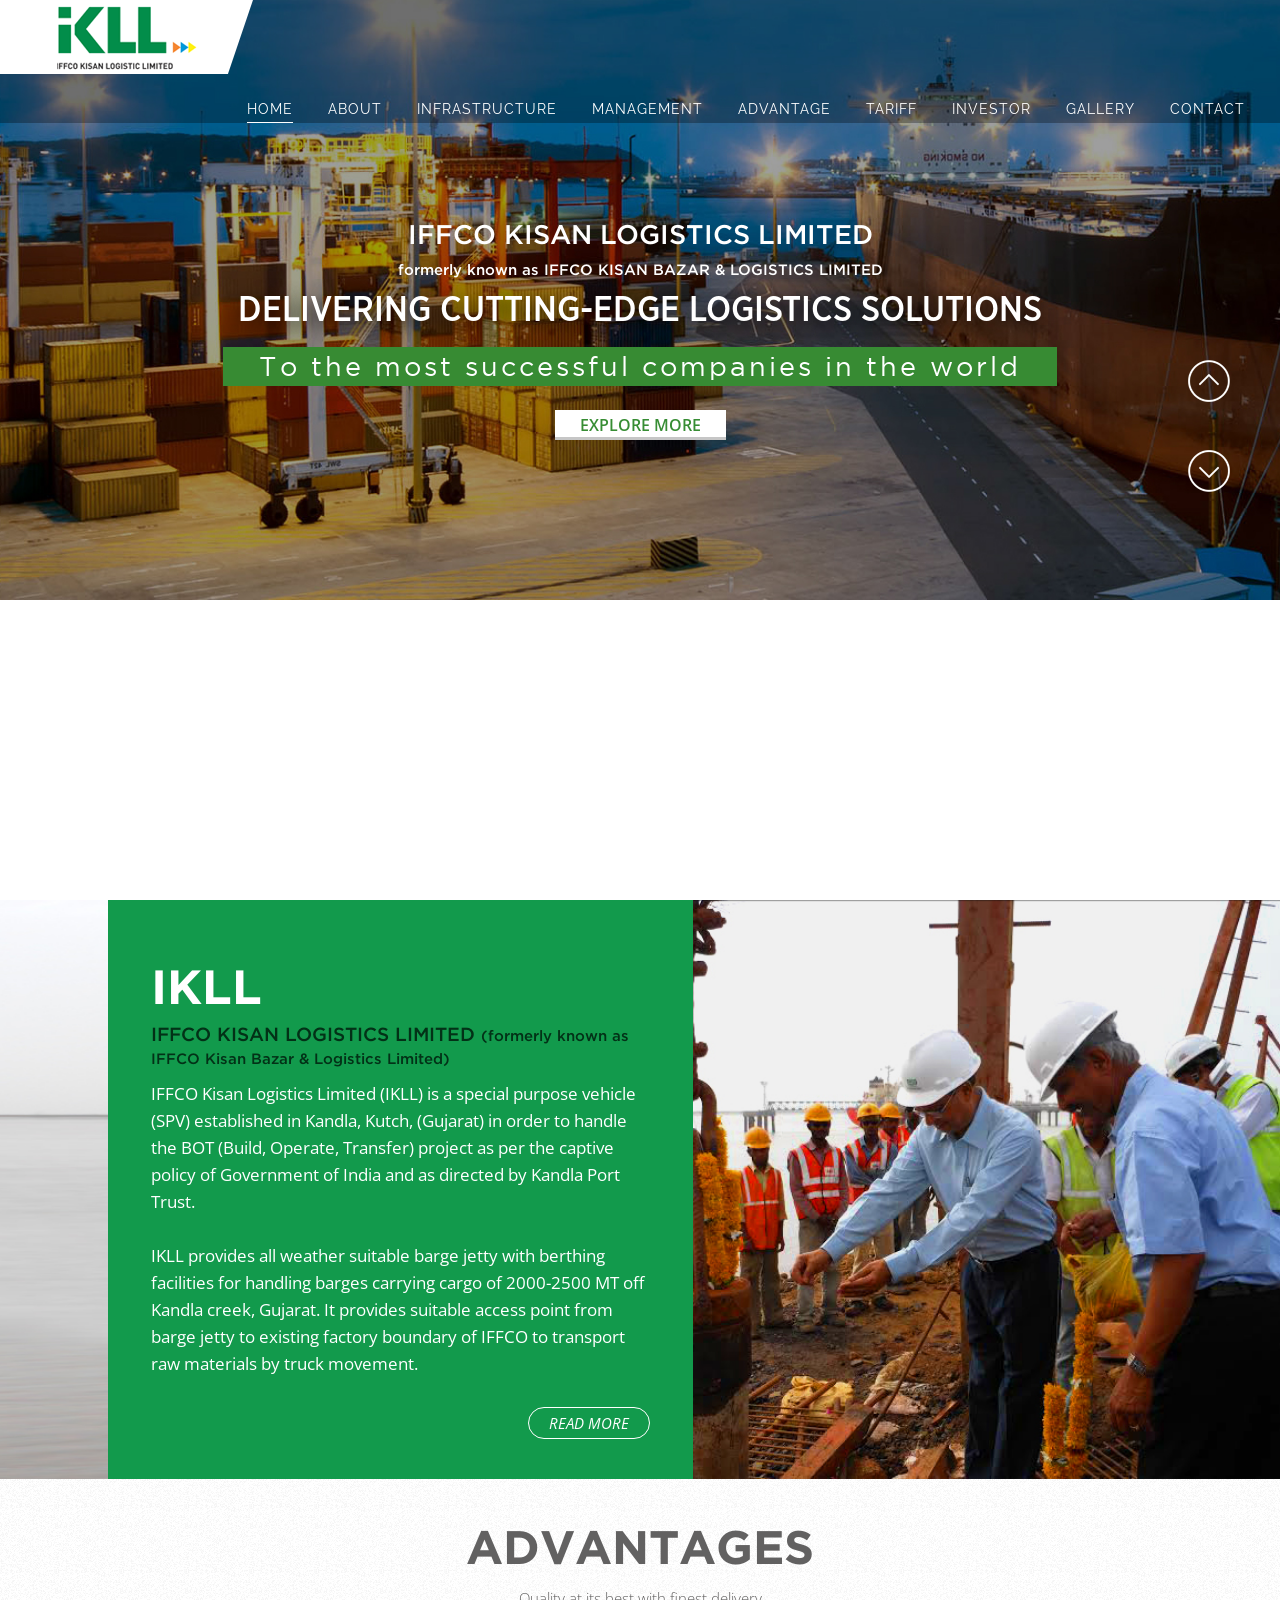
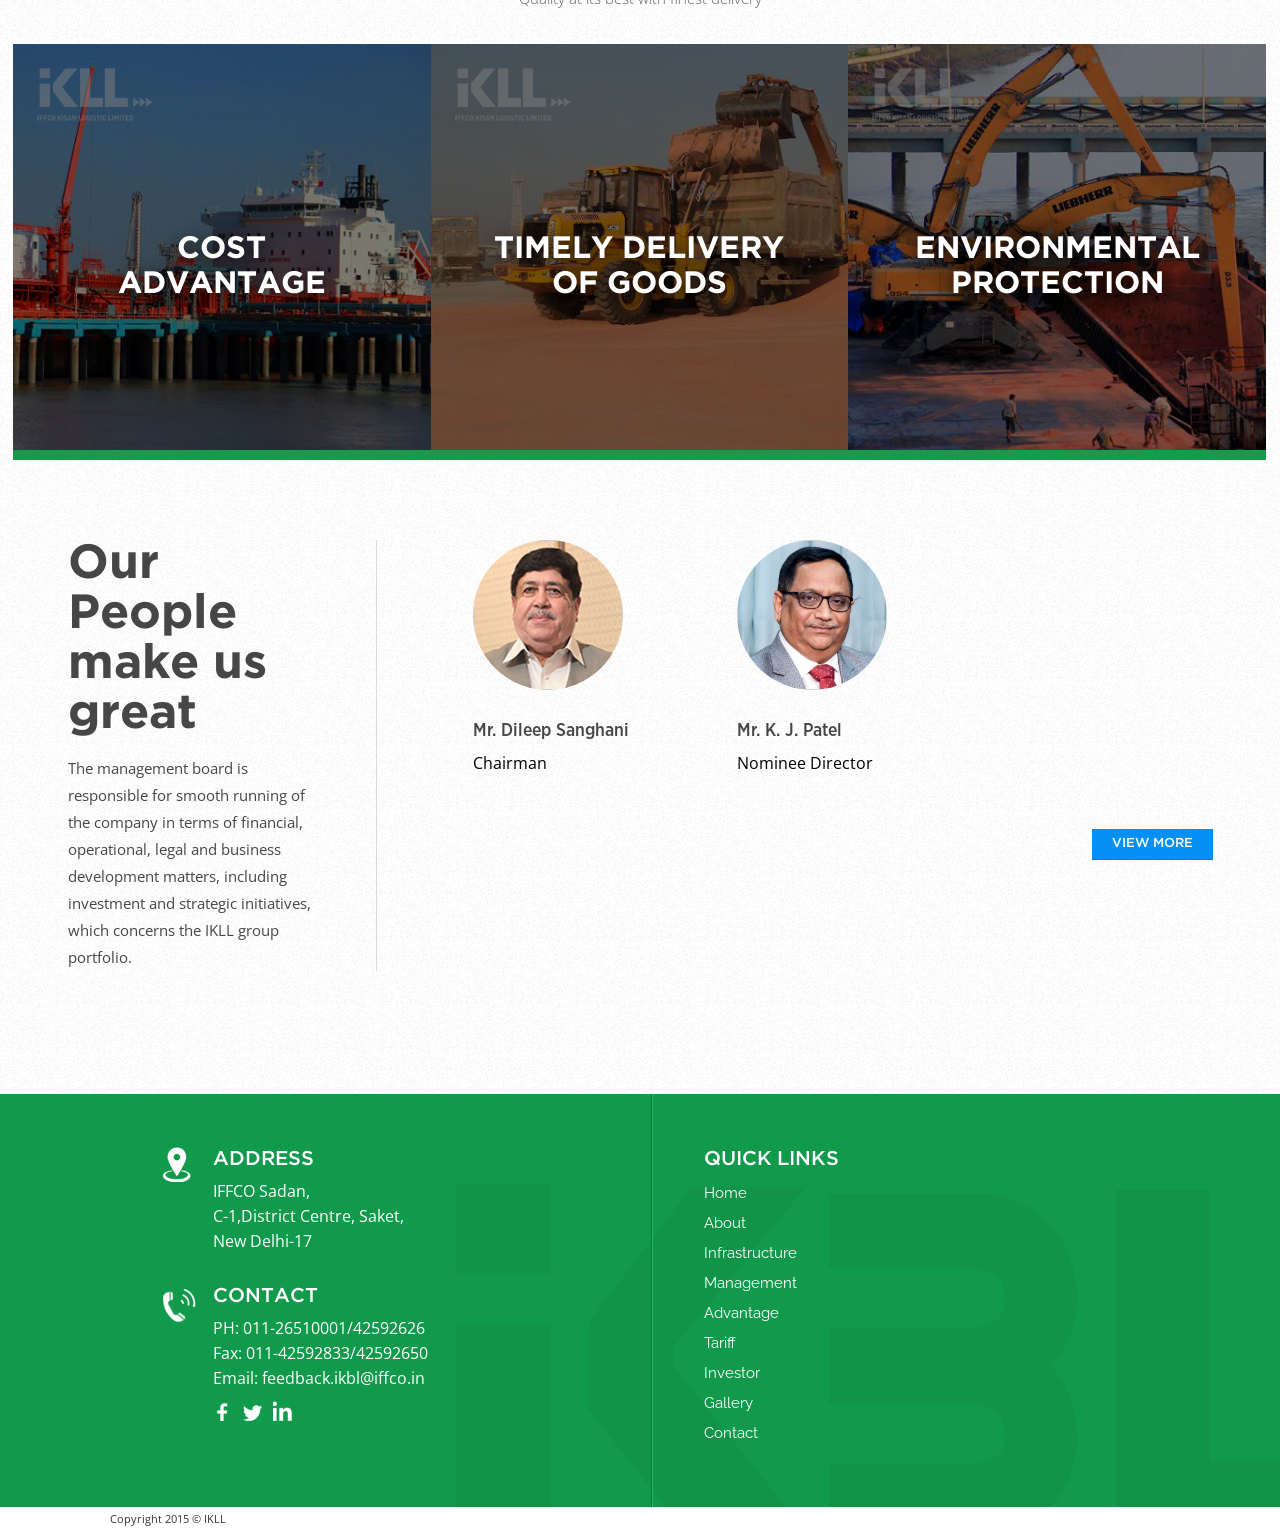
<file: index.html>
<!DOCTYPE html>
<html>
<head>
<title>IKLL</title>
<meta name="viewport" content="width=device-width, initial-scale=1, maximum-scale=1">
<link rel="icon" href="images/favicon.ico" type="image/x-icon">
    
<link rel="stylesheet" href="css/style.css">
<link rel="stylesheet" href="css/font.css">
<link rel="stylesheet" href="css/responsive.css">
<script src="js/jquery.js"></script>
<!--[if lt IE 9]><script src="js/html5.js"></script><![endif]-->

 
<style>
.board-members {
  list-style: none;
  display: flex;
  flex-wrap: wrap;
  gap: 70px;
  padding: 0;
  
}

.board-members li {
  /* text-align: center; */
  width: 500px; /*control total width per member */
   
}

.board-members figure {
  width: 150px; /* uniform image area */
  height: 150px;
  margin: 0 auto 10px;
  overflow: hidden;
  border-radius: 50%; /* optional: makes circular images */
 
}

.board-members img {
  width: 100%;
  height: 100%;
  object-fit: cover; /* ensures image scales & crops evenly */

    
}

.people_viewMore a:hover{background: #047fd7;}

.people_viewMore{float:left;width: 100%; margin: 55px -100px 0 0px;}
.people_viewMore a{float: right; padding: 7px 20px; font-family: 'Conv_Gotham-Medium'; font-size: 13px; color: #fff; text-transform: uppercase; background: #0690f3; border-bottom: 1px solid #047fd7;}


  
</style>


</head>

<body>
<header data-scrollreveal="enter top">
<section class="logo"><a href="index.html"><img src="images/logo.png" alt="KBL"></a></section>
<section class="toggle_nav"><img src="images/toggle-icon.png" alt=""></section>    
    <nav>
        <ul>
<li><a class="active" href="index.html">Home</a></li>
<li><a href="about.html">About</a></li>
<li><a href="infrastructure.html">Infrastructure</a></li>
<li><a href="management.html">Management</a></li>
<li><a href="advantage.html">Advantage</a></li>
<li><a href="tariff.html">Tariff</a></li>
<!-- <li><a href="pdf/tariff_pdf.pdf" target="_blank">Tariff</a></li> -->
<li><a href="investor.html">Investor</a></li>
<li><a href="gallery.html">Gallery</a></li>
<li><a href="contact.html">Contact</a></li>
        </ul>
    </nav>
    
</header>



<section class="banner_container" data-scrollreveal="enter bottom">
    <a class="next"></a><a class="prev"></a>
        <ul class="bxslider">
        <li style="background: url(images/banner-1.jpg) no-repeat 0px 0px; background-size:cover;">
            <section class="banner_content">
            <h1>IFFCO Kisan Logistics Limited</h1>
            <h4>formerly known as IFFCO KISAN BAZAR & LOGISTICS LIMITED</h4>
            <h2>Delivering cutting-edge logistics solutions</h2>
            <h3><span>To the most successful companies in the world</span></h3>
            <a href="infrastructure.html">Explore More</a>
            </section>
        </li>
        
        <li style="background: url(images/banner-3.jpg) no-repeat 0px 0px; background-size:cover;">
            <section class="banner_content">
            <h1>IFFCO Kisan Logistics Limited</h1>
            <h4>formerly known as IFFCO KISAN BAZAR & LOGISTICS LIMITED</h4>
            <h2>Experience | Excellence | Exemplary professionalism </h2>
            <h3><span>We can create a difference</span></h3>
            <a href="infrastructure.html">Explore More</a>
            </section>
        </li>
        
        <li style="background: url(images/banner-4.jpg) no-repeat 0px 0px; background-size:cover;">
            <section class="banner_content">
            <h1>IFFCO Kisan Logistics Limited</h1>
            <h4>formerly known as IFFCO KISAN BAZAR & LOGISTICS LIMITED</h4>
            <h2>Delivering cutting-edge logistics solutions</h2>
            <h3><span>To the most successful companies in the world</span></h3>
            <a href="infrastructure.html">Explore More</a>
            </section>
        </li>
    </ul>
</section>

<section class="about_container">
<section class="about_inner" data-scrollreveal="enter left">
    <h1><span>IKLL</span></h1>
    <h2>IFFCO Kisan Logistics Limited <span style="text-transform: none; font-size:15px;">(formerly known as IFFCO Kisan Bazar & Logistics Limited)</span></h2>
    <p>IFFCO Kisan Logistics Limited (IKLL) is a special purpose vehicle (SPV) established in Kandla, Kutch, (Gujarat) in order to handle the BOT (Build, Operate, Transfer) project as per the captive policy of Government of India and as directed by Kandla Port Trust.<br><br>
    IKLL provides all weather suitable barge jetty with berthing facilities for handling barges carrying cargo of 2000-2500 MT off Kandla creek, Gujarat. It provides suitable access point from barge jetty to existing factory boundary of IFFCO to transport raw materials by truck movement.
    </p>
    <a href="about.html">Read More</a>
</section>
</section>

<section class="benefit_container" data-scrollreveal="enter bottom">
    <h1>Advantages</h1>
    <p>Quality at its best with finest delivery </p>
    
    <ul>
        <li><a href="advantage.html#link">
            <section class="watermar_logo"><img src="images/watermark-logo.png" alt=""></section>
            <section class="benefit_hide_heading">
                <h3>Cost<br>Advantage</h3>
                <p>Our services make you competitive in market</p>
            </section>
            <section class="benefit_heading">
            <h2><span>Cost<br>Advantage</span></h2>
            </section>
            <img src="images/benefit-pic-1.jpg" alt="">
            </a>
        </li>
        <li><a href="advantage.html#timely">
            <section class="watermar_logo"><img src="images/watermark-logo.png" alt=""></section>
            <section class="benefit_hide_heading">
                <h3>Timely Delivery<br>of goods</h3>
                <p>We understand the importance of time in your business</p>
            </section>
            <section class="benefit_heading">
            <h2><span>Timely Delivery<br>of goods</span></h2>
            </section>
            <img src="images/benefit-pic-2.jpg" alt="">
            </a>
        </li>
        <li><a href="advantage.html#link">
            <section class="watermar_logo"><img src="images/watermark-logo.png" alt=""></section>
            <section class="benefit_hide_heading">
                <h3>Environmental<br>Protection</h3>
                <p>We believe in going green!</p>
            </section>
            <section class="benefit_heading">
            <h2><span>Environmental<br>Protection</span></h2>
            </section>
            <img src="images/benefit-pic-3.jpg" alt="">
            </a>
        </li>
    </ul>   

</section>

<section class="people_continer">
    <div class="people_inner">
    <section class="people_left" data-scrollreveal="enter left">
        <h1>Our People make us great</h1>
        <p>The management board is responsible for smooth running of the company in terms of financial, operational, legal and business development matters, including investment and strategic initiatives, which concerns the IKLL group portfolio.</p>        
    </section>
    <section class="people_right" data-scrollreveal="enter right">
       <ul class="board-members" >

        <li>        
            <figure ><img src="images/chairman.png" alt=""></figure>
                <h2 style=" left: 2px; width: 200px; ">Mr. Dileep Sanghani </h2> 
                <h4>Chairman </h4>              
        </li> 
                      
            <li>
                <figure><img src="images/k-j-patel.jpg" alt=""></figure>
                <h2>Mr. K. J. Patel </h2>
                 <h4>Nominee Director</h4>
            </li>
            <!-- <li>
                <figure><img src="images/ramesh-kumar.png" alt=""></figure>
                <h2>Mr. Ramesh Kumar</h2>
                <h4>Nominee Director</h4>
            </li>  -->
   
        </ul>

          

        <div class="people_viewMore"><a href="management.html">View More</a></div>
    </section>
    
    </div>
</section>
 
<footer>
    <section class="blank_footer" style="background:url(images/benefit-bg.jpg) repeat 0 0;"></section>
    <div class="footer_inner">       

        
        <section class="get_in_touch" data-scrollreveal="enter left">
            <section class="getin_touch_top">
            <h1>GET IN TOUCH</h1>
            <div class="contact"></div>
             <form  class="form" id="contact_us_form"  method="post">
                <input type="text" id="cname" name="name" class="req-string" placeholder="Name" >
                <input type="hidden"  name="check" value="#$%&^)(@#$" >
                <input type="text" placeholder="Email" class="req-email"  id="email"  name="email" >
                <input placeholder="Phone" id="phone" type="text" name="phone" class="req-min req-numeric" minlength="5" maxlength="12" >
                <textarea placeholder="Message" id="message" rows="3" cols="4" class="req-string" name="message" ></textarea>
                <input id="contact_submit" type="submit" name="submit" value="Submit" class="create-user">
                <div id="preloader" style="display:none"><img src="images/preloader.gif"></div>
            </form>
             
             
            
            </section>
            <section class="getin_touch_bottom"></section>
        </section>
        
<section class="footer_link" data-scrollreveal="enter right">
    
<section class="footer_link_top" >
<h1>Address</h1>
<p>IFFCO Sadan,<br> C-1,District Centre, Saket, <br>New Delhi-17<br>
</p>

</section>

<section class="footer_link_bottom">
<h1>Contact</h1>
<p>PH: 011-26510001/42592626<br>
Fax: 011-42592833/42592650<br>
Email: <a style="width: auto; height: auto; float: none; margin: 0;" href="mailto:feedback.ikbl@iffco.in">feedback.ikbl@iffco.in</a></p>
<a class="facebook" href="#" target="_blank"></a>
<a class="twitter" href="#" target="_blank"></a>
<a class="linkdin" href="#" target="_blank"></a>
</section>
</section>
        
<section class="quick_link" data-scrollreveal="enter right">
<h1>Quick Links</h1>
<ul>
<li><a href="index.html">Home</a></li>
<li><a href="about.html">About</a></li>
<li><a href="infrastructure.html">Infrastructure</a></li>
<li><a href="management.html">Management</a></li>
<li><a href="advantage.html">Advantage</a></li>
<li><a href="tariff.html">Tariff</a></li>
<li><a href="investor.html">Investor</a></li>
<li><a href="gallery.html">Gallery</a></li>
<li><a href="contact.html">Contact</a></li>
</ul>
</section>


</div>
</footer>

<div class="footer_bottom" data-scrollreveal="enter bottom">
<div class="footer_inner">
<section class="copyright">Copyright 2015 &copy; IKLL</section>
</div>
</div>


<script>
$( ".benefit_container ul li" ).hover(function() {
       $( this ).find( ".benefit_hide_heading " ).stop( true, true ).animate({bottom: '0px'},300);
       $( this ).find( ".benefit_heading" ).stop( true, true ).fadeOut(300);
       }, function() {
       $( this ).find( ".benefit_heading" ).stop( true, true ).fadeIn(300);
       $( this ).find( ".benefit_hide_heading " ).stop( true, true ).animate({bottom: '-55%'},300);
       });
</script>

<script>
    $('.toggle_nav').click(function(){
     $('nav').slideToggle(); 
    });
</script>

<script>
var windowWidth = $(window).width();
    if ($(window).width() < 999) {
        
    $( "#dropDown" ).click(function() {
       $( "#drop_down_menu " ).slideToggle();
    });
       
    }
if ($(window).width() >= 1000) {      
    $( "#dropDown" ).hover(function() {
       $( this ).find( "#drop_down_menu " ).stop( true, true ).fadeIn();
       }, function() {
       $( this ).find( "#drop_down_menu" ).stop( true, true ).fadeOut();
    });
}
</script>

<script type="text/javascript" src="js/bx-slider.js"></script>
<script>
$('.bxslider').bxSlider({
mode: 'vertical',
slideMargin:0,
pager:false,
});
</script>

<script type="text/javascript" src="js/scrollreveal.js"></script>
<script type="text/javascript" src="js/custom.js" ></script>
<script type="text/javascript" src="js/jquery.ufvalidator-1.0.4.js" ></script>
<link rel="stylesheet" type="text/css" href="css/validation-error.css" />
  
</body>
</html>
</file>
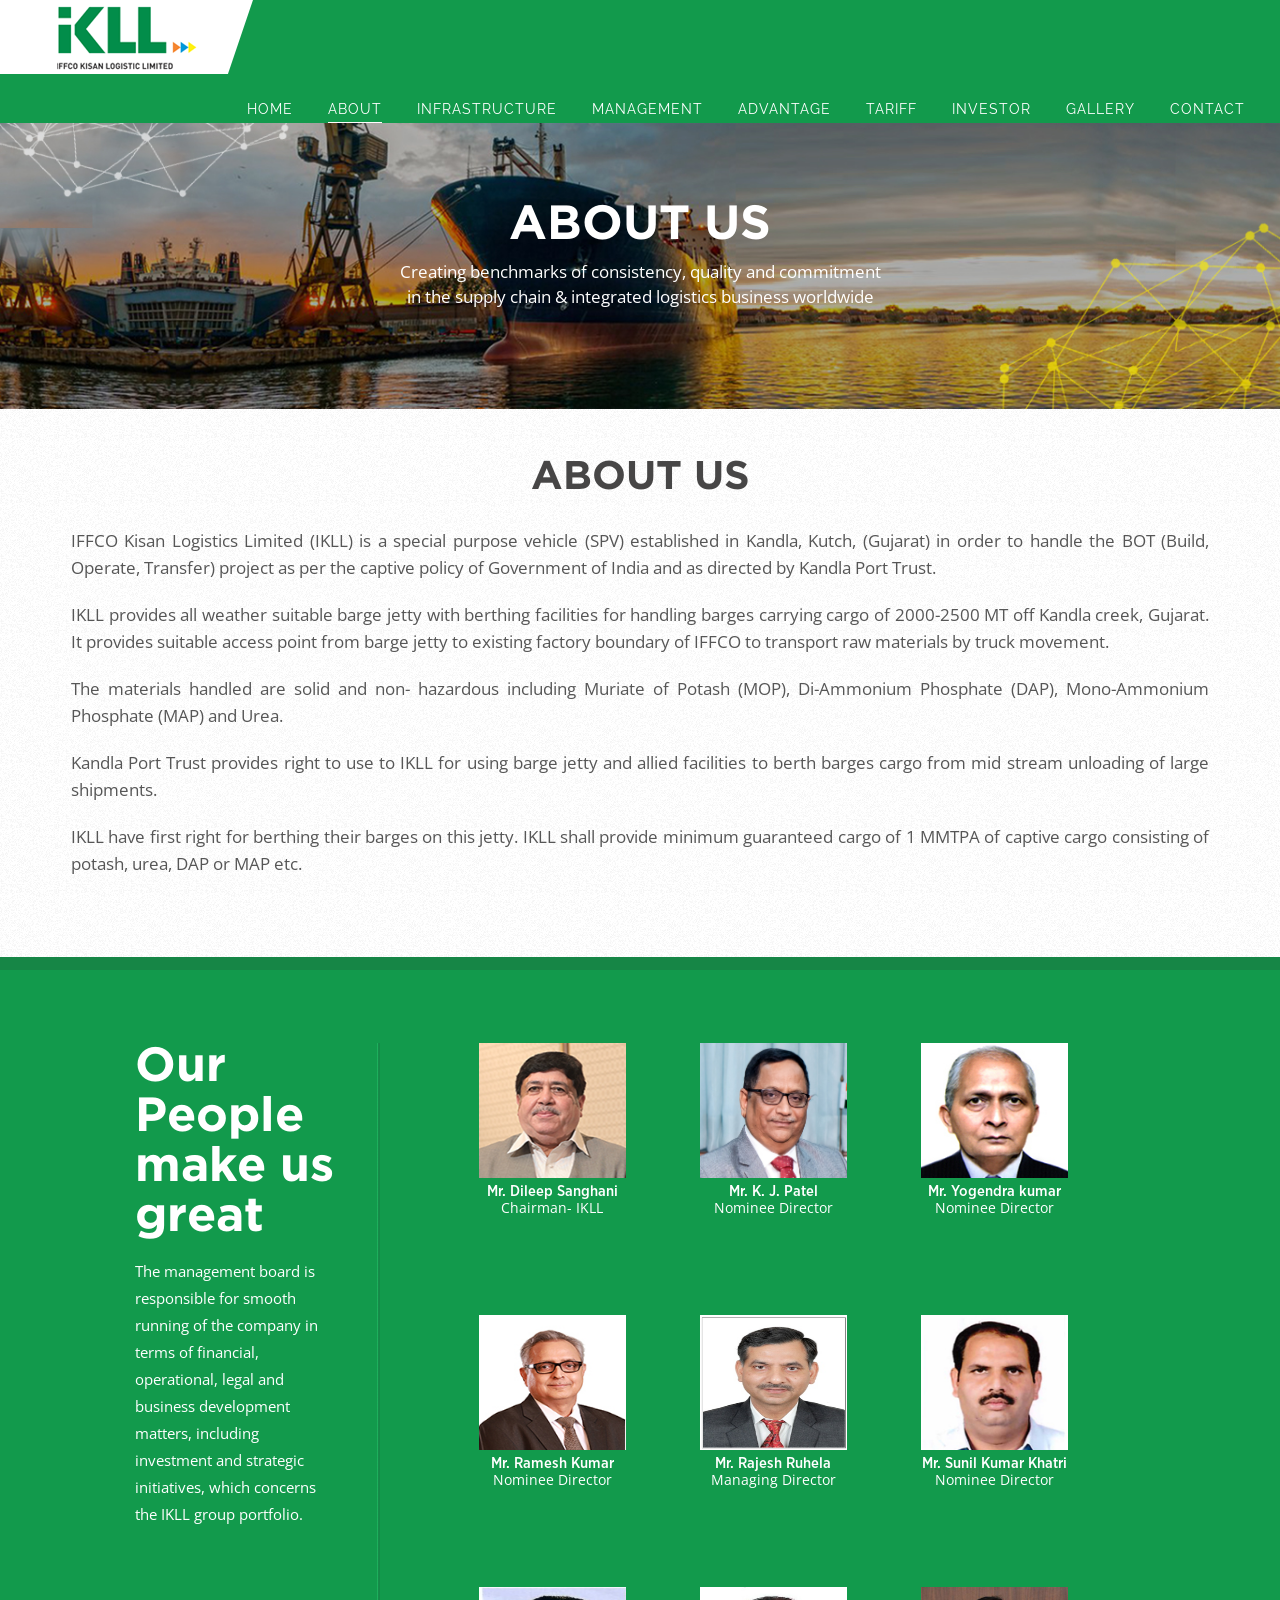
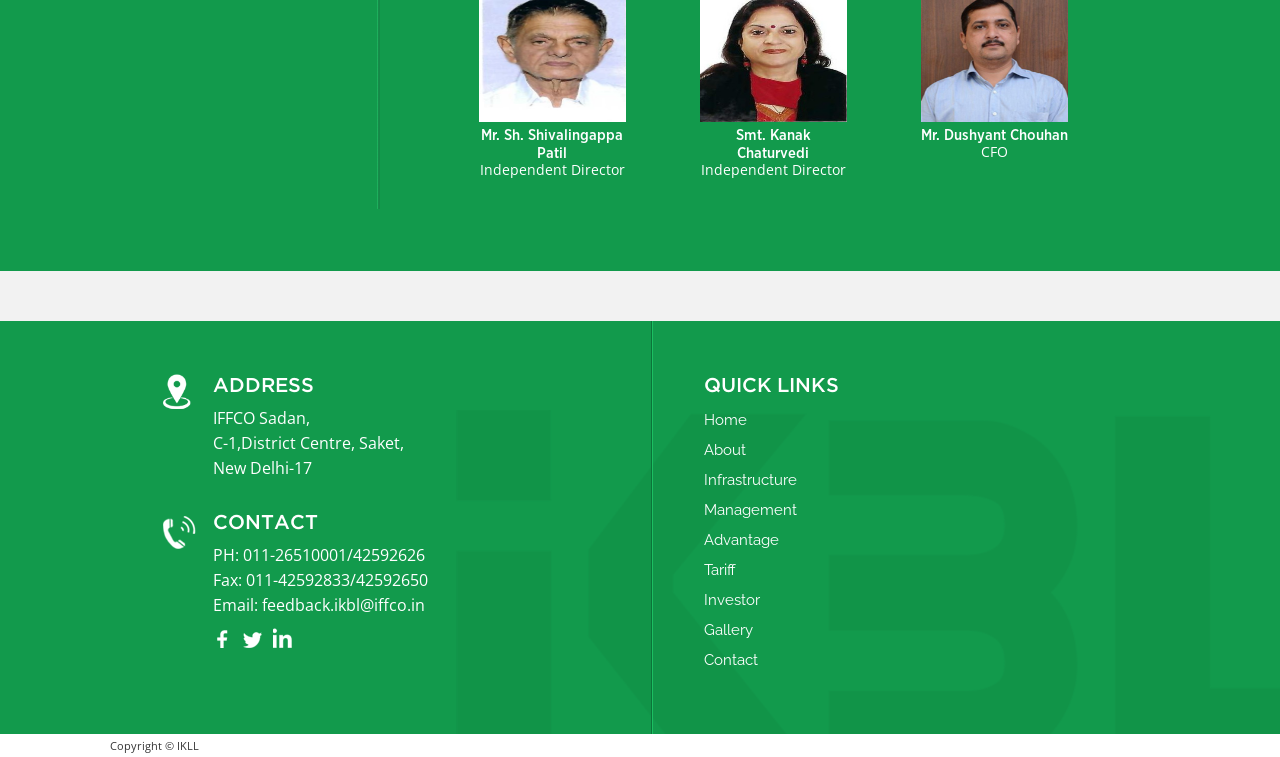
<file: about.html>
<!DOCTYPE html>
<html>

<head>
    <meta http-equiv="Content-Type" content="text/html; charset=windows-1252">
    <title>IKLL</title>
    <meta name="viewport" content="width=device-width, initial-scale=1, maximum-scale=1">
    <link rel="icon" href="images/favicon.ico" type="image/x-icon">

    <link rel="stylesheet" href="css/style.css">
    <link rel="stylesheet" href="css/font.css">
    <link rel="stylesheet" href="css/responsive.css">
    <script src="js/jquery.js"></script>
    <!--[if lt IE 9]><script src="js/html5.js"></script><![endif]-->
    <style>
        .about_people_right ul li {
            min-height: 236px;


        }

        /* Team list */
        .myUL {
            list-style: none;
            padding: 0;
            display: flex;
            flex-direction: row;
            justify-content: center;
            flex-wrap: wrap;
            gap: 50px;
        }

        .myUL li {
            text-align: center;

        }


        /* Popup images */
        .team_popup img {
            width: 180px;
            height: 180px;
            object-fit: cover;
            display: block;
        }
    </style>

</head>

<body>
    <header class="green_header" data-scrollreveal="enter bottom">
        <section class="logo"><a href="index.html"><img src="images/logo.png" alt="KBL"></a></section>
        <section class="toggle_nav"><img src="images/toggle-icon.png" alt=""></section>

        <nav>
            <ul>
                <li><a href="index.html">Home</a></li>
                <li><a href="about.html" class="active">About</a></li>
                <li><a href="infrastructure.html">Infrastructure</a></li>
                <li><a href="management.html">Management</a></li>
                <li><a href="advantage.html">Advantage</a></li>
                <li><a href="tariff.html">Tariff</a></li>
                <li><a href="investor.html">Investor</a></li>
                <li><a href="gallery.html">Gallery</a></li>
                <li><a href="contact.html">Contact</a></li>
            </ul>
        </nav>

    </header>

    <section class="inner_banner" data-scrollreveal="enter top">
        <section class="inner_banner_text">
            <h1>About us</h1>
            <p>Creating benchmarks of consistency, quality and commitment<br>in the supply chain & integrated logistics
                business worldwide</p>
        </section>
        <img src="images/about-banner.jpg" alt="">
    </section>

    <section class="aboutus_container" data-scrollreveal="enter bottom">
        <div class="aboutus_inner_container">
            <h1>About us</h1>
            <p>IFFCO Kisan Logistics Limited (IKLL) is a special purpose vehicle (SPV) established in Kandla, Kutch,
                (Gujarat) in order to handle the BOT (Build, Operate, Transfer) project as per the captive policy of
                Government of India and as directed by Kandla Port Trust.</p>
            <p>IKLL provides all weather suitable barge jetty with berthing facilities for handling barges carrying
                cargo of 2000-2500 MT off Kandla creek, Gujarat. It provides suitable access point from barge jetty to
                existing factory boundary of IFFCO to transport raw materials by truck movement.</p>
            <p> The materials handled are solid and non- hazardous including Muriate of Potash (MOP), Di-Ammonium
                Phosphate (DAP), Mono-Ammonium Phosphate (MAP) and Urea.</p>
            <p>Kandla Port Trust provides right to use to IKLL for using barge jetty and allied facilities to berth
                barges cargo from mid stream unloading of large shipments.</p>
            <p>IKLL have first right for berthing their barges on this jetty.
                IKLL shall provide minimum guaranteed cargo of 1 MMTPA of captive cargo consisting of potash, urea, DAP
                or MAP etc.</p>

        </div>
    </section>




    <section class="about_people_continer">
        <div class="about_people_inner" data-scrollreveal="enter bottom">
            <section class="about_people_left">
                <h1>Our People make us great</h1>
                <p>The management board is responsible for smooth running of the company in terms of financial,
                    operational, legal and business development matters, including investment and strategic initiatives,
                    which concerns the IKLL group portfolio.</p>
            </section>
            <section class="about_people_right">
                <ul class="myUL">
                    <li>
                        <section class="about_people_hover">
                            <p> Mr. Dileep Sanghani is the Nominee Non- Executive Chairman of M/s IFFCO Kisan Logistics
                                Limited...

                            </p>
                            <section class="people_sm">

                                <a class="people_view inline" href="#team-popup1">View More</a>
                            </section>
                        </section>
                        <figure><img src="images/chairman.png" alt=""></figure>
                        <h2>Mr. Dileep Sanghani </h2>



                        <p>Chairman- IKLL </p>


                    </li>


                    <li>


                        <section class="about_people_hover">
                            <p>Mr. K. J. Patel is the Managing Director of IFFCO, he is a highly accomplished mechanical
                                engineer with over four decades...
                            </p>
                            <section class="people_sm">

                                <a class="people_view inline" href="#team-popup2">View More</a>
                            </section>
                        </section>

                        <figure><img src="images/k-j-patel.jpg" alt=""></figure>
                        <h2>Mr. K. J. Patel </h2>



                        <p>Nominee Director</p>
                    </li>






                    <li>

                        <section class="about_people_hover">
                            <p>Mr. Yogendra Kumar is holding the position of Nominee Director in IKLL...</p>
                            <section class="people_sm">

                                <a class="people_view inline" href="#team-popup4">View More</a>
                            </section>
                        </section>


                        <figure><img src="images/yogendra-ji.jpg" alt=""></figure>
                        <h2>Mr. Yogendra kumar</h2>
                        <p>Nominee Director</p>
                    </li>



                    <li>


                        <section class="about_people_hover">
                            <p>He is serving as Director (HR &amp; Legal) at
                                Indian Farmers Fertiliser Cooperative Limited (IFFCO), Head Office, Delhi...
                            </p>
                            <section class="people_sm">

                                <a class="people_view inline" href="#team-popup3">View More</a>
                            </section>
                        </section>


                        <figure><img src="images/ramesh-kumar.png" alt=""></figure>
                        <h2>Mr. Ramesh Kumar</h2>
                        <p>Nominee Director</p>
                    </li>

                    <li>


                        <section class="about_people_hover">
                            <p> Mr. Rajesh Ruhela is the Managing Director of M/s IFFCO Kisan Logistics Limited...</p>
                            <section class="people_sm">

                                <a class="people_view inline" href="#team-popup111">View More</a>
                            </section>
                        </section>


                        <figure><img src="images/RajeshRuhela.png" alt=""></figure>
                        <h2>Mr. Rajesh Ruhela</h2>
                        <p>Managing Director</p>
                    </li>


                    <li>


                        <section class="about_people_hover">
                            <p>Mr. Sunil Kumar Khatri is currently occupying the position of Nominee Director of IKLL.
                            </p>
                            <section class="people_sm">

                                <a class="people_view inline" href="#team-popup11">View More</a>
                            </section>
                        </section>


                        <figure><img src="images/sunil-khatri.jpg" alt=""></figure>
                        <h2>Mr. Sunil Kumar Khatri</h2>
                        <p>Nominee Director</p>
                    </li>

                    <li>

                        <section class="about_people_hover">
                            <p>Sh. Shivalingappa Patil has been appointed as Independent Director - IKLL for tenure of
                                Five Years...</p>
                            <section class="people_sm">

                                <a class="people_view inline" href="#team-popup12">View More</a>
                            </section>
                        </section>


                        <figure><img src="images/Sh.Shivalingappa Patil.jpg" alt=""></figure>
                        <h2>Mr. Sh. Shivalingappa Patil</h2>
                        <p>Independent Director</p>
                    </li>

                    <li>

                        <section class="about_people_hover">
                            <p>Smt. Kanak Chaturvedi has been appointed as Independent Director- IKLL for tenure of Five
                                Years w,e.f..</p>
                            <section class="people_sm">

                                <a class="people_view inline" href="#team-popup13">View More</a>
                            </section>
                        </section>


                        <figure><img src="images/Kanak-Chaturvedi.jpg" alt=""></figure>
                        <h2>Smt. Kanak Chaturvedi</h2>
                        <p>Independent Director</p>
                    </li>

                    <li>


                        <section class="about_people_hover">
                            <p>Mr. Dushyant Chouhan is currently holding the position of Chief Financial Officer in
                                IKLL...</p>
                            <section class="people_sm">

                                <a class="people_view inline" href="#team-popup9">View More</a>
                            </section>
                        </section>

                        <figure><img src="images/CFO.png" alt=""></figure>
                        <h2>Mr. Dushyant Chouhan</h2>
                        <p>CFO</p>
                    </li>
                </ul>
            </section>
        </div>
    </section>


    <footer>
        <section class="blank_inner_footer"></section>
        <div class="footer_inner">

            <section class="get_in_touch" data-scrollreveal="enter left">
                <section class="getin_touch_top">
                    <h1>GET IN TOUCH</h1>
                    <form class="form" id="contact_us_form" method="post">
                        <input type="text" id="cname" name="name" class="req-string" placeholder="Name">
                        <input type="hidden" name="check" value="#$%&^)(@#$">
                        <input type="text" placeholder="Email" class="req-email" id="email" name="email">
                        <input placeholder="Phone" id="phone" type="text" name="phone" class="req-min req-numeric"
                            minlength="5" maxlength="12">
                        <textarea placeholder="Message" id="message" rows="3" cols="4" class="req-string"
                            name="message"></textarea>
                        <input id="contact_submit" type="submit" name="submit" value="Submit" class="create-user">
                        <div id="preloader" style="display:none"><img src="images/preloader.gif"></div>
                    </form>
                </section>
                <section class="getin_touch_bottom"></section>
            </section>

            <section class="footer_link" data-scrollreveal="enter right">

                <section class="footer_link_top">
                    <h1>Address</h1>
                    <p>IFFCO Sadan,<br> C-1,District Centre, Saket, <br>New Delhi-17<br>
                    </p>

                </section>

                <section class="footer_link_bottom">
                    <h1>Contact</h1>
                    <p>PH: 011-26510001/42592626<br>
                        Fax: 011-42592833/42592650<br>
                        Email: <a style="width: auto; height: auto; float: none; margin: 0;"
                            href="mailto:feedback.ikbl@iffco.in">feedback.ikbl@iffco.in</a></p>
                    <a class="facebook" href="#" target="_blank"></a>
                    <a class="twitter" href="#" target="_blank"></a>
                    <a class="linkdin" href="#" target="_blank"></a>
                </section>
            </section>

            <section class="quick_link" data-scrollreveal="enter right">
                <h1>Quick Links</h1>
                <ul>
                    <li><a href="index.html">Home</a></li>
                    <li><a href="about.html">About</a></li>
                    <li><a href="infrastructure.html">Infrastructure</a></li>
                    <li><a href="management.html">Management</a></li>
                    <li><a href="advantage.html">Advantage</a></li>
                    <li><a href="tariff.html">Tariff</a></li>
                    <li><a href="investor.html">Investor</a></li>
                    <li><a href="gallery.html">Gallery</a></li>
                    <li><a href="contact.html">Contact</a></li>
                </ul>
            </section>


        </div>
    </footer>

    <div class="footer_bottom" data-scrollreveal="enter bottom">
        <div class="footer_inner">

            <section class="copyright">
                Copyright <span id="current-year"> </span> &copy; IKLL
            </section>

        </div>
    </div>


    <div style='display:none'>
        <div id="team-popup1" class="team_popup">


            <img src="images/chairman.png" alt="">
            <h1>Mr. Dileep Sanghani</h1>
            <h2>Chairman</h2>
            <p> Mr. Dileep Sanghani is the Nominee Non- Executive Chairman of M/s IFFCO Kisan Logistics Limited. He is a
                well- known figure in the Cooperative sector with exceptional experience across agriculture, rural
                banking,
                insurance, cooperative governance, public administration and global cooperative diplomacy.
            </p>
            <p>

                He has served four terms in Lok Sabha along with the several cabinet portfolios in the Government of
                Gujarat. He is serving as the Chairman of M/s Indian Farmers Fertiliser Cooperative Ltd. (IFFCO) and as
                Director on the Board of Indian Potash Ltd. (IPL), Jordan Indian Fertiliser Company LLC and Jordan
                Phosphate & Mines Company Ltd. He is also serving as Chairman of Gujarat State Cooperative Marketing
                Federation Ltd. (GUJCOMASOL), Amreli Jilla Madhyashtha Sahakari Bank Ltd, and National Institute of
                Rural Banking, Bengaluru.

            </p>
            <p>
                He has also been awarded with several awards and recognitions including Life Time Achievement award at
                the Ingenious Banking Leadership Summit & Iconic Leaders Award (Goa, December, 2024) and has also been
                awarded with "Sahakarita Shiromani" Award by KRIBHCO.

            </p>


        </div>
    </div>

    <div style='display:none'>
        <div id="team-popup2" class="team_popup">


            <img alt="" src="images/k-j-patel.jpg">
            <h1>Mr. K. J. Patel</h1>
            <h2>Chairman & Nominee Director</h2>
            <p>Mr. K. J. Patel is the Managing Director of IFFCO, he is a highly accomplished mechanical engineer with
                over four decades of specialized experience in the
                maintenance and operation of Nitrogenous and Phosphatic fertiliser plants. He holds an engineering
                degree from Saurashtra University, Gujarat.
            </p>
            <p>
                Mr. Patel began his career at IFFCO's Kalol Unit in 1985 and later served as Director (Technical) at
                IFFCO, where he oversaw technical operations across all units.
                He is known for his strong domain expertise, strategic leadership, and hands-on approach to operational
                excellence.
            </p>
            <p>
                Mr. Patel has represented IFFCO at several national and international forums, where he has presented
                papers and shared insights on advanced maintenance technologies.
                His contributions have been instrumental in shaping IFFCO's technical roadmap and enhancing its
                performance standards.

            </p>
        </div>
    </div>

    <div style='display:none'>
        <div id="team-popup4" class="team_popup">
            <img alt="" src="images/yogendra-ji.jpg">
            <h1>Mr. Yogendra Kumar</h1>
            <h2>Nominee Director</h2>
            <p>Sh. Yogendra Kumar is holding the position of Nominee Director in IKLL</p>

            <p>He holds a bachelor degree in agriculture and hails from the family of agriculturists.</p>

            <p>He has contributed more than 36 years dedicatedly in the service of farmers and cooperatives at various
                levels. While working in various capacities in IFFCO, he has been instrumental in generating and
                validating new products and technologies for the benefit of farmers. He meticulously co-ordinated "Neem
                polyploidy" research with Farm Research Institute, Dehradun. He is instrumental in development,
                production and marketing of Seaweed extract based "Sagarika", a product which coincidentally also help
                support fisherman families. He is in the process to develop nano fertilizer an improve fertilizer use
                efficiency.</p>

            <p>Born on 5.08.1961, he has been a recipient of several awards and has also represented IFFCO in various
                national and international forums.</p>


        </div>
    </div>



    <div style='display:none'>
        <div id="team-popup3" class="team_popup">
            <img alt="" src="images/ramesh-kumar.png">
            <h1>Mr. Ramesh Kumar</h1>
            <h2>Nominee Director</h2>
            <p>
                Mr. Ramesh Kumar is a Non-Executive Director on the Board of IFFCO Kisan Logistics Limited. He is
                serving as Director (HR &amp; Legal) at Indian Farmers Fertiliser Cooperative Limited (IFFCO), Head
                Office, Delhi. He brings with him around 45 years of rich and diverse experience in the field of Human
                Resource Management and Industrial Relations, with a proven track record in building and strengthening
                people-centric institutions.
            </p>

            <p>
                Over the course of his career, Mr. Kumar has played a pivotal role in the design and implementation of
                robust HR systems, including strategic manpower planning and sourcing, performance management systems
                (PMS), learning &amp; development (L&amp;D) frameworks, and legal &amp; industrial relations mechanisms.
                His leadership has contributed significantly to organizational effectiveness, workforce capability
                building, and harmonious industrial relations.
            </p>

            <p>
                Mr. Kumar has been recognized with several awards for his outstanding contributions to the HR function,
                reflecting his commitment to excellence, ethical governance and employee development. He holds a Post
                Graduate degree in Personnel Management and Industrial Relations from Xavier Institute of Social Service
                (XISS), Ranchi.
            </p>
        </div>
    </div>


    <div style='display:none'>

    </div>


    

       
 



    <div style='display:none'>
        <div id="team-popup111" class="team_popup">


            <img src="images/RajeshRuhela.png" alt="">



            <h1>Mr. Rajesh Ruhela</h1>
            <h2>Managing Director</h2>

            <p>Mr. Rajesh Ruhela is the Managing Director of M/s IFFCO Kisan Logistics Limited.</p>

            <p>He is a Mechanical Engineering graduate who joined IFFCO as a Graduate Engineer Trainee in 1995 and
                currently heads the IFFCO Kandla Unit.
                Over a career spanning more than three decades, he has developed extensive expertise in plant
                maintenance, project execution, modernization, and the commissioning of large-scale phosphatic
                fertilizer plants. Before taking over as Plant Head, he held several key technical and project positions
                at the Kandla Unit. His notable achievements include playing a significant role in executing and
                commissioning the Greenfield Jordan India Fertilizer Company (JIFCO) Project, as well as providing
                technical expertise to improve operational efficiency at the Jordan Phosphate Mines Company (JPMC).
                Under his leadership, the Kandla Unit has spearheaded numerous initiatives in operational excellence,
                reliability improvement, process safety, and sustainable manufacturing. Consequently, the unit has
                earned multiple prestigious awards recognizing its outstanding performance in safety, innovation, and
                environmental standards.

            </p>

        </div>
    </div>




    <div style='display:none'>
        <div id="team-popup11" class="team_popup">
            <img alt="" src="images/sunil-khatri.jpg">
            <h1>Mr. Sunil Kumar Khatri</h1>
            <h2>Nominee Director</h2>

            <p>Sh. Sunil Kumar Khatri is currently occupying the position of Nominee Director of IKLL.</p>

            <p>Born on 15/10/1975, he finished his graduation from Delhi University.
                He is an active Co-Operator and has provided varied services for farmers welfare and upliftment.
                He also holds position as Director of IFFCO Tokio Insurance Services Ltd.
            </p>

        </div>
    </div>





    <div style='display:none'>
        <div id="team-popup12" class="team_popup">
            <img alt="" src="images/Sh.Shivalingappa Patil.jpg">
            <h1>Mr. SHIVALINGAPPA PATIL</h1>
            <h2>Independent Director</h2>


            <p>Sh. Shivalingappa Patil has been appointed as Independent Director for tenure of Five Years w.e.f April
                1, 2025.</p>

            <p>Sh. Patil is by qualification Graduate and possess rich experience of more than six decades in
                Agriculture Industry. </p>

            <p> Based at Hirekerur, Karnataka he is in the forefront of Agricultural Cooperative and educational
                activities in various capacities. </p>
            <p> He has served on the Board of various State Cooperative Marketing Federations and Educational
                Institutions/ Bodies.

            </p>

        </div>
    </div>



    <div style='display:none'>
        <div id="team-popup13" class="team_popup">
            <img alt="" src="images/Kanak-Chaturvedi.jpg">
            <h1>Smt. Kanak Chaturvedi </h1>
            <h2>Independent Director</h2>


            <p> Smt. Kanak Chaturvedi has been appointed as Independent Director- IKLL for tenure of Five Years w,e.f
                April 1, 2025.</p>

            <p>
                Smt.Kanak Chaturvedi is by qualification Post Graduate In Music from Kanpur University. She took
                intensive training in Music from BHATKHANDE COLLEGE , Lucknow. </p>
            <p>She is renowned vocalist in North India and holds
                frequent Musical shows all over India.</p>
            <p>She has performed extensively at places like Delhi, Lucknow, J &K , London and has released her Musical
                videos and CD.
            </p>

        </div>
    </div>

    <div style='display:none'>
<div id="team-popup9" class="team_popup">
    <img alt="" src="images/CFO.png">
    
 
    <h1>Mr. Dushyant Chouhan</h1>
    <h2>CFO</h2>
<p>Mr. Dushyant Chouhan is currently holding the position of Chief Financial Officer in IKLL.</p>

<p>He is an Associate Member of the Institute of Chartered Accountants of India and holds Information Systems Audit (ISA) certification from ICAI, in addition to Bachelor of Commerce degree. </p>

<p> He commenced his professional career in IFFCO Kandla Unit as Financial Management Trainee, in 2005 and currently holding position of Head of Finance & Accounts Department at IFFCO Kandla Unit.
  </p>
</div>
</div>




    <script>
        $(".about_people_right ul li").hover(function () {
            $(this).find(".about_people_hover ").stop(true, true).fadeIn(200);
        }, function () {
            $(this).find(".about_people_hover").stop(true, true).fadeOut(200);
        });
    </script>

    <script>
        $('.toggle_nav').click(function () {
            $('nav').slideToggle();
        });
    </script>

    <script>
        var windowWidth = $(window).width();
        if ($(window).width() < 999) {

            $("#dropDown").click(function () {
                $("#drop_down_menu ").slideToggle();
            });

        }
        if ($(window).width() >= 1000) {
            $("#dropDown").hover(function () {
                $(this).find("#drop_down_menu ").stop(true, true).fadeIn();
            }, function () {
                $(this).find("#drop_down_menu").stop(true, true).fadeOut();
            });
        }
    </script>

    <!-- start colorbox -->
    <link rel="stylesheet" href="css/colorbox.css">
    <script src="js/colorbox.js"></script>
    <script>
        $(document).ready(function () {
            var windowWidth = $(window).width();

            if (windowWidth > 767) {
                $(".inline").colorbox({ inline: true, width: "70%" });

            } else {
                $(".inline").colorbox({ inline: true, width: "95%" });
            }
        });
    </script>
    <!-- end colorbox -->

    <script type="text/javascript" src="js/scrollreveal.js"></script>
    <script type="text/javascript" src="js/custom.js"></script>
    <script type="text/javascript" src="js/jquery.ufvalidator-1.0.4.js"></script>
    <link rel="stylesheet" type="text/css" href="css/validation-error.css" />

</body>

</html>
</file>
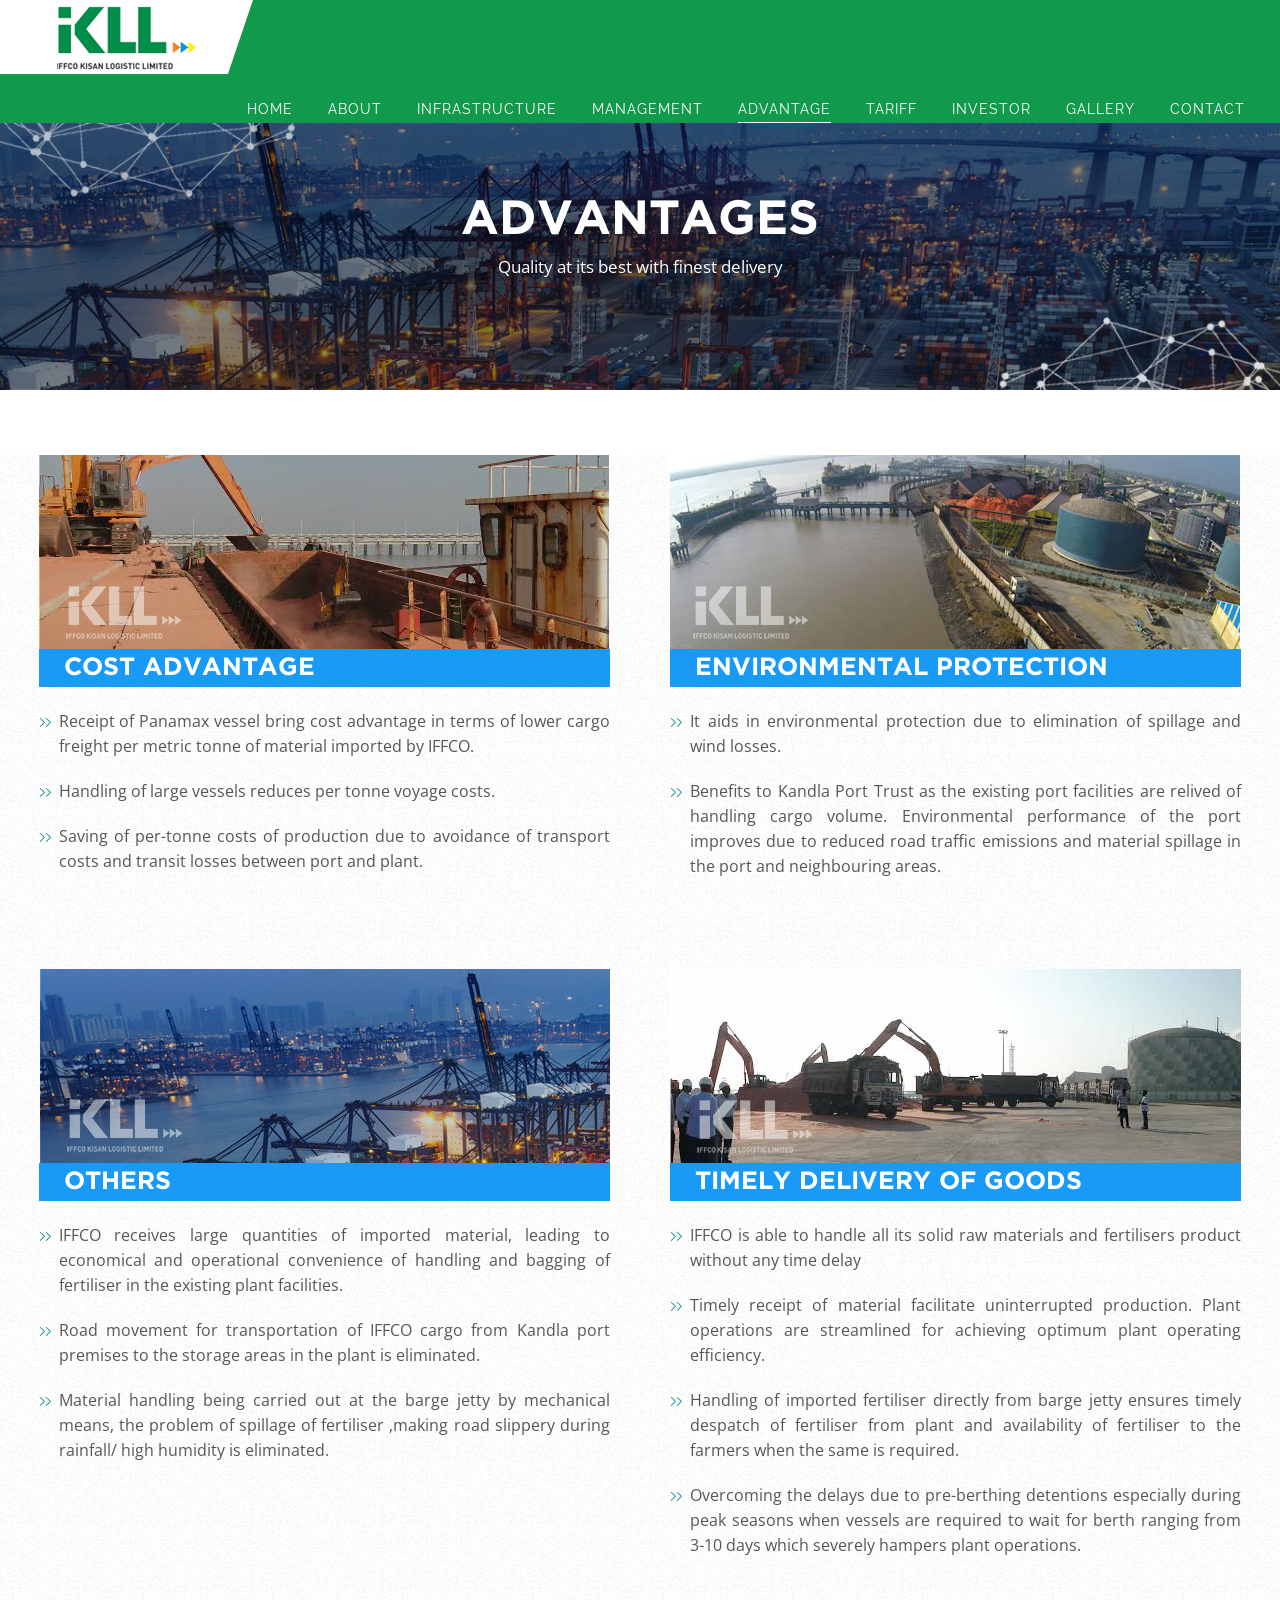
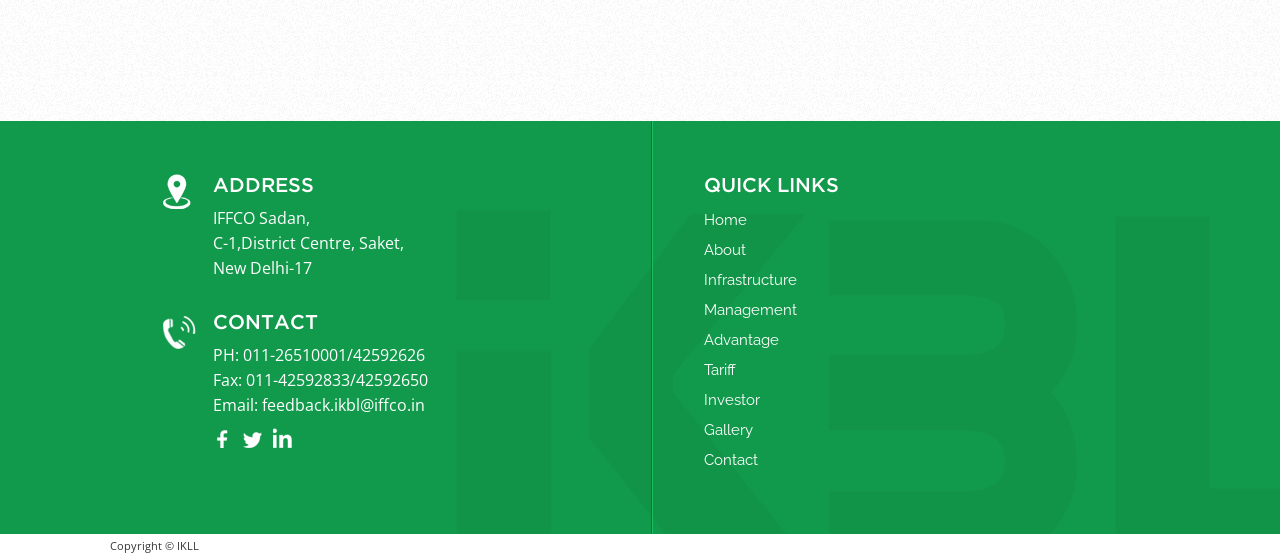
<file: advantage.html>
<!DOCTYPE html>
<html>
<head>
<title>IKBL</title>
<meta name="viewport" content="width=device-width, initial-scale=1, maximum-scale=1">
<link rel="icon" href="images/favicon.ico" type="image/x-icon">
    
<link rel="stylesheet" href="css/style.css">
<link rel="stylesheet" href="css/font.css">
<link rel="stylesheet" href="css/responsive.css">
<script src="js/jquery.js"></script>
<!--[if lt IE 9]><script src="js/html5.js"></script><![endif]-->

</head>

<body>
<header class="green_header" data-scrollreveal="enter top">
    <section class="logo"><a href="index.html"><img src="images/logo.png" alt="KBL"></a></section>
    <section class="toggle_nav"><img src="images/toggle-icon.png" alt=""></section>
    
    <nav>
        <ul>
<li><a href="index.html">Home</a></li>
<li><a href="about.html">About</a></li>
<li><a href="infrastructure.html">Infrastructure</a></li>
<li><a href="management.html">Management</a></li>
<li><a href="advantage.html" class="active">Advantage</a></li>
<li><a href="tariff.html">Tariff</a></li>
<li><a href="investor.html">Investor</a></li>
<li><a href="gallery.html">Gallery</a></li>
<li><a href="contact.html">Contact</a></li>
        </ul>
    </nav>
    
</header>

<section class="inner_banner" data-scrollreveal="enter bottom">
<section class="inner_banner_text">
    <h1>Advantages</h1>
    <p>Quality at its best with finest delivery</p>
</section>
<img src="images/benefit-banner.jpg" alt="">   
</section>

<section class="benefit_list">
    <div class="benefit_list_inner">
    <ul>
        <li data-scrollreveal="enter left"><a name="link" id="link"></a>
            <img src="images/benefit_01.jpg" alt="">
            <h1>Cost Advantage</h1>
            <!--<h2>Suffered alterationin</h2>-->
            <ul>
            <li>Receipt of Panamax vessel  bring cost advantage in terms of lower cargo freight per metric tonne of material imported by IFFCO.</li>
            <li>Handling of large vessels reduces per tonne voyage costs.</li>
            <li>Saving of per-tonne costs of production due to avoidance of transport costs and transit losses between port and plant.</li>
            </ul>
        </li>
        <li class="mrg_right" data-scrollreveal="enter right">
            <a name="environmental_protection" id="environmental_protection"></a>
            <img src="images/benefit_02.jpg" alt="">
            <h1>Environmental Protection</h1>
            <!--<h2>Suffered alterationin</h2>-->
            <ul>
            <li>It aids in environmental protection due to elimination of spillage and wind losses.</li>
            <li>Benefits to Kandla Port Trust  as the existing port facilities are relived of handling cargo volume. Environmental  performance of the port improves due to reduced road traffic emissions and material spillage in the port and neighbouring areas.</li>
            </ul>
        </li>
        <li data-scrollreveal="enter left">
            <img src="images/benefit_03.jpg" alt="">
            <h1>Others</h1>
            <!--<h2>Suffered alterationin</h2>-->
            <ul>
            <li>IFFCO receives large quantities of imported material, leading to economical and operational convenience of handling and bagging of fertiliser in the existing plant facilities.</li>
            <li>Road movement for transportation of IFFCO cargo from Kandla port premises to the storage areas in the plant is eliminated.</li>
            <li>Material handling being carried out at the barge jetty by mechanical means, the problem of spillage of fertiliser ,making road slippery during rainfall/ high humidity is eliminated.</li>
            </ul>
        </li>
        <li class="mrg_right" data-scrollreveal="enter right">
            <a name="timely" id="timely"></a>
            <img src="images/benefit_04.jpg" alt="">
            <h1>Timely Delivery of Goods</h1>
            <!--<h2>Suffered alterationin</h2>-->
            <ul>
            <li>IFFCO is able to handle all its solid raw materials and fertilisers product without any time delay</li>
            <li>Timely receipt of material facilitate uninterrupted production. Plant operations are   streamlined for achieving optimum plant operating efficiency.</li>
            <li>Handling of imported fertiliser directly from barge jetty ensures timely  despatch of fertiliser from plant and availability of fertiliser to the farmers when the same is required.</li>
            <li>Overcoming the  delays due to pre-berthing detentions especially during peak seasons when vessels are required to wait for berth ranging from 3-10 days which severely hampers plant operations.</li>
            </ul>
        </li>
    </ul>
    </div>
</section>


<footer>
    <section class="blank_footer" style="background:url(images/benefit-bg.jpg) repeat 0 0;"></section>
    <div class="footer_inner">        
        <section class="get_in_touch" data-scrollreveal="enter left">
            <section class="getin_touch_top">
            <h1>GET IN TOUCH</h1>
            <div class="contact"></div>
             <form  class="form" id="contact_us_form"  method="post">
                <input type="text" id="cname" name="name" class="req-string" placeholder="Name" >
                <input type="hidden"  name="check" value="#$%&^)(@#$" >
                <input type="text" placeholder="Email" class="req-email"  id="email"  name="email" >
                <input placeholder="Phone" id="phone" type="text" name="phone" class="req-min req-numeric" minlength="5" maxlength="12" >
                <textarea placeholder="Message" id="message" rows="3" cols="4" class="req-string" name="message" ></textarea>
                <input id="contact_submit" type="submit" name="submit" value="Submit" class="create-user">
                <div id="preloader" style="display:none"><img src="images/preloader.gif"></div>
            </form>
            </section>
            <section class="getin_touch_bottom"></section>
        </section>
        
<section class="footer_link" data-scrollreveal="enter right">
    
<section class="footer_link_top" >
<h1>Address</h1>
<p>IFFCO Sadan,<br> C-1,District Centre, Saket, <br>New Delhi-17<br>
</p>

</section>

<section class="footer_link_bottom">
<h1>Contact</h1>
<p>PH: 011-26510001/42592626<br>
Fax: 011-42592833/42592650<br>
Email: <a style="width: auto; height: auto; float: none; margin: 0;" href="mailto:feedback.ikbl@iffco.in">feedback.ikbl@iffco.in</a></p>
<a class="facebook" href="#" target="_blank"></a>
<a class="twitter" href="#" target="_blank"></a>
<a class="linkdin" href="#" target="_blank"></a>
</section>
</section>
        
<section class="quick_link" data-scrollreveal="enter right">
<h1>Quick Links</h1>
<ul>
<li><a href="index.html">Home</a></li>
<li><a href="about.html">About</a></li>
<li><a href="infrastructure.html">Infrastructure</a></li>
<li><a href="management.html">Management</a></li>
<li><a href="advantage.html">Advantage</a></li>
<li><a href="tariff.html">Tariff</a></li>
<li><a href="investor.html">Investor</a></li>
<li><a href="gallery.html">Gallery</a></li>
<li><a href="contact.html">Contact</a></li>
</ul>
</section>


</div>
</footer>

<div class="footer_bottom" data-scrollreveal="enter bottom">
<div class="footer_inner">
<section class="copyright">
        Copyright <span id="current-year"> </span> &copy; IKLL
    </section>
 
</div>
</div>


<script>
$( ".benefit_container ul li" ).hover(function() {
       $( this ).find( ".benefit_hide_heading " ).stop( true, true ).animate({bottom: '0px'});
       $( this ).find( ".benefit_heading" ).stop( true, true ).fadeOut();
       }, function() {
       $( this ).find( ".benefit_heading" ).stop( true, true ).fadeIn();
       $( this ).find( ".benefit_hide_heading " ).stop( true, true ).animate({bottom: '-55%'});
       });
</script>

<script>
    $('.toggle_nav').click(function(){
     $('nav').slideToggle(); 
    });
</script>

<script>
var windowWidth = $(window).width();
    if ($(window).width() < 999) {
        
    $( "#dropDown" ).click(function() {
       $( "#drop_down_menu " ).slideToggle();
    });
       
    }
if ($(window).width() >= 1000) {      
    $( "#dropDown" ).hover(function() {
       $( this ).find( "#drop_down_menu " ).stop( true, true ).fadeIn();
       }, function() {
       $( this ).find( "#drop_down_menu" ).stop( true, true ).fadeOut();
    });
}
</script>


<script type="text/javascript" src="js/scrollreveal.js"></script>
<script type="text/javascript" src="js/custom.js" ></script>
<script type="text/javascript" src="js/jquery.ufvalidator-1.0.4.js" ></script>
<link rel="stylesheet" type="text/css" href="css/validation-error.css" />
</body>
</html>
</file>
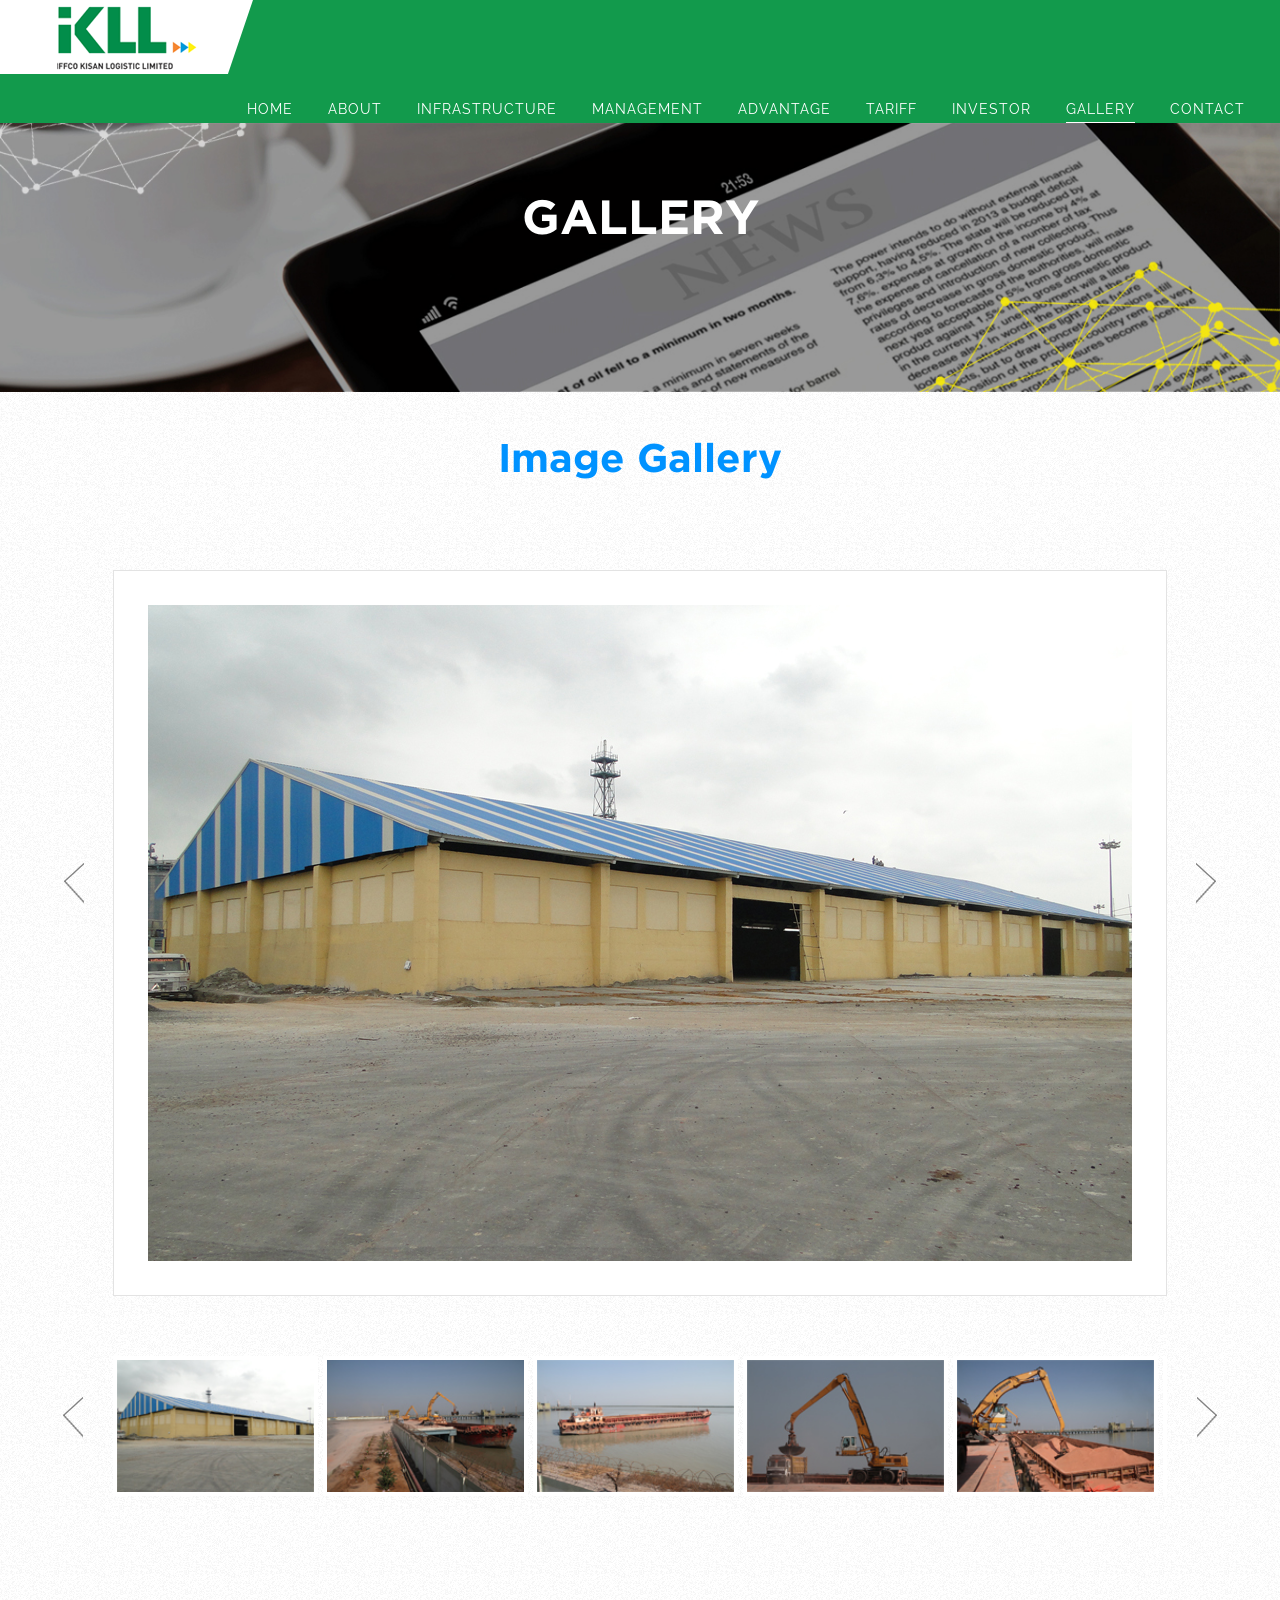
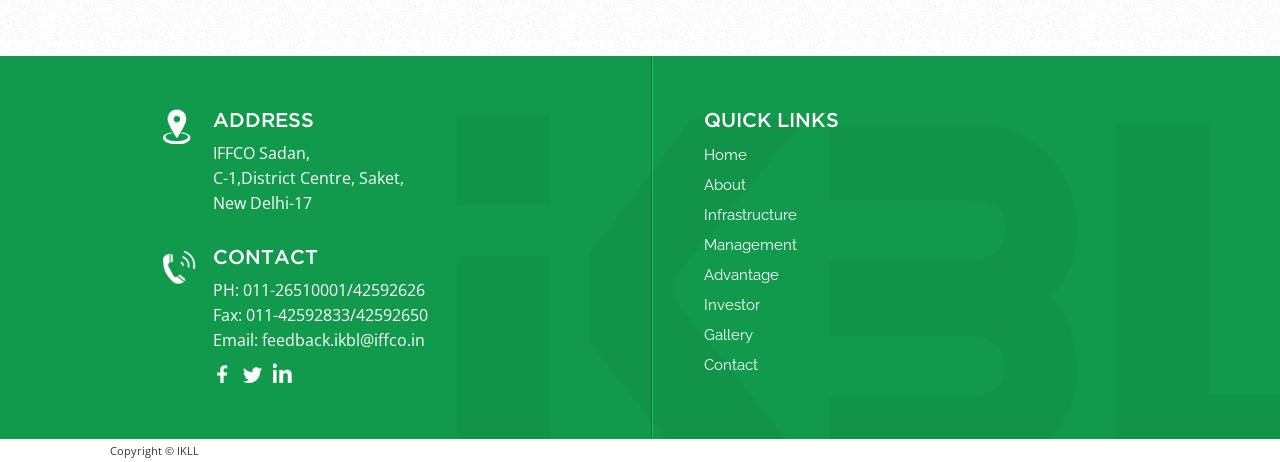
<file: gallery.html>
<!DOCTYPE html>

<html>

<head>

<title>IKBL</title>

<meta name="viewport" content="width=device-width, initial-scale=1, maximum-scale=1">

<link rel="icon" href="images/favicon.ico" type="image/x-icon">

    

<link rel="stylesheet" href="css/style.css">

<link rel="stylesheet" href="css/font.css">

<link rel="stylesheet" href="css/responsive.css">

<script src="js/jquery.js"></script>

<!--[if lt IE 9]><script src="js/html5.js"></script><![endif]-->



</head>



<body>

<header class="green_header" data-scrollreveal="enter top">

    <section class="logo"><a href="index.html"><img src="images/logo.png" alt="KBL"></a></section>

    <section class="toggle_nav"><img src="images/toggle-icon.png" alt=""></section>

    

    <nav>

        <ul>

<li><a href="index.html">Home</a></li>

<li><a href="about.html">About</a></li>

<li><a href="infrastructure.html">Infrastructure</a></li>

<li><a href="management.html">Management</a></li>

<li><a href="advantage.html">Advantage</a></li>
<li><a href="tariff.html">Tariff</a></li>
<li><a href="investor.html">Investor</a></li>

<li><a href="gallery.html" class="active">Gallery</a></li>

<li><a href="contact.html">Contact</a></li>

        </ul>

    </nav>

    

</header>



<section class="inner_banner" data-scrollreveal="enter bottom">

<section class="inner_banner_text">

    <h1>Gallery</h1>

</section>

<img src="images/media-banner.jpg" alt="">   

</section>



<section class="media_container" data-scrollreveal="enter bottom">

    <div class="media_inner_container">

    <h1>Image Gallery</h1>    

    </div>

</section>



<section class="gallery_container">

    <div class="gallery_inner" data-scrollreveal="enter bottom">

        

        

        

        

        

        

        

        

         	<div id="main" role="main">

      <section class="slider">

        <div id="slider" class="flexslider">

          <ul class="slides">

<li><img src="images/gallery-large-01.jpg" alt="" /></li>

<!-- <li><img src="images/gallery-large-02.jpg" alt="" /></li> -->



<li><img src="images/gallery-large-04.jpg" alt="" /></li>











<li><img src="images/gallery-large-15.jpg" alt="" /></li>

<li><img src="images/gallery-large-16.jpg" alt="" /></li>















<li><img src="images/gallery-large-39.jpg" alt="" /></li>

<li><img src="images/gallery-large-40.jpg" alt="" /></li>





<li><img src="images/gallery-large-44.jpg" alt="" /></li>





<li><img src="images/gallery-large-50.jpg" alt="" /></li>

<li><img src="images/gallery-large-51.jpg" alt="" /></li>

<li><img src="images/gallery-large-52.jpg" alt="" /></li>

<li><img src="images/gallery-large-53.jpg" alt="" /></li>

<li><img src="images/gallery-large-54.jpg" alt="" /></li>

<li><img src="images/gallery-large-55.jpg" alt="" /></li>

<li><img src="images/gallery-large-56.jpg" alt="" /></li>

<li><img src="images/gallery-large-57.jpg" alt="" /></li>

<li><img src="images/gallery-large-58.jpg" alt="" /></li>

<li><img src="images/gallery-large-59.jpg" alt="" /></li>

<li><img src="images/gallery-large-60.jpg" alt="" /></li>

<li><img src="images/gallery-large-61.jpg" alt="" /></li>



<li><img src="images/gallery-large-63.jpg" alt="" /></li>

<li><img src="images/gallery-large-64.jpg" alt="" /></li>

<li><img src="images/gallery-large-65.jpg" alt="" /></li>

<li><img src="images/gallery-large-66.jpg" alt="" /></li>





<li><img src="images/gallery-large-69.jpg" alt="" /></li>

          </ul>

        </div>

        <div id="carousel_gallery" class="flexslider">

          <ul class="slides">

	    <li>

  	    	    <img src="images/gallery-thumb-01.jpg" />

  	    		</li>



  	    <!-- <li>

  	    	    <img src="images/gallery-thumb-02.jpg" />

  	    		</li> -->



  	    		<li>

  	    	    <img src="images/gallery-thumb-04.jpg" />

                    

  	    		</li>









  	    		



                        <li>

  	    	    <img src="images/gallery-thumb-15.jpg" />

                    

  	    		</li>

                        <li>

  	    	    <img src="images/gallery-thumb-16.jpg" />

                    

  	    		</li>















<li>

  	    	    <img src="images/gallery-thumb-39.jpg" />

                    

  	    		</li>

<li>

  	    	    <img src="images/gallery-thumb-40.jpg" />

                    

  	    		</li>





<li>

  	    	    <img src="images/gallery-thumb-44.jpg" />

                    

  	    		</li>







<li><img src="images/gallery-thumb-50.jpg" /></li>

<li><img src="images/gallery-thumb-51.jpg" /></li>

<li><img src="images/gallery-thumb-52.jpg" /></li>

<li><img src="images/gallery-thumb-53.jpg" /></li>

<li><img src="images/gallery-thumb-54.jpg" /></li>

<li><img src="images/gallery-thumb-55.jpg" /></li>

<li><img src="images/gallery-thumb-56.jpg" /></li>

<li><img src="images/gallery-thumb-57.jpg" /></li>

<li><img src="images/gallery-thumb-58.jpg" /></li>

<li><img src="images/gallery-thumb-59.jpg" /></li>

<li><img src="images/gallery-thumb-60.jpg" /></li>

<li><img src="images/gallery-thumb-61.jpg" /></li>



<li><img src="images/gallery-thumb-63.jpg" /></li>

<li><img src="images/gallery-thumb-64.jpg" /></li>

<li><img src="images/gallery-thumb-65.jpg" /></li>

<li><img src="images/gallery-thumb-66.jpg" /></li>





<li><img src="images/gallery-thumb-69.jpg" /></li>

          </ul>

        </div>

      </section>

    </div>



        

        

        

        

        

        

        

        

        

        </div>

    </div>

</section>







<footer class="footerInner">

    <div class="footer_inner">        

        <section class="get_in_touch" data-scrollreveal="enter left">

            <section class="getin_touch_top">

            <h1>GET IN TOUCH</h1>

             <div class="contact"></div>

             <form  class="form" id="contact_us_form"  method="post">

                <input type="text" id="cname" name="name" class="req-string" placeholder="Name" >

                <input type="hidden"  name="check" value="#$%&^)(@#$" >

                <input type="text" placeholder="Email" class="req-email"  id="email"  name="email" >

                <input placeholder="Phone" id="phone" type="text" name="phone" class="req-min req-numeric" minlength="5" maxlength="12" >

                <textarea placeholder="Message" id="message" rows="3" cols="4" class="req-string" name="message" ></textarea>

                <input id="contact_submit" type="submit" name="submit" value="Submit" class="create-user">

                <div id="preloader" style="display:none"><img src="images/preloader.gif"></div>

            </form>

            </section>

            <section class="getin_touch_bottom"></section>

        </section>

        

<section class="footer_link" data-scrollreveal="enter right">

    

<section class="footer_link_top" >

<h1>Address</h1>

<p>IFFCO Sadan,<br> C-1,District Centre, Saket, <br>New Delhi-17<br>

</p>



</section>



<section class="footer_link_bottom">

<h1>Contact</h1>

<p>PH: 011-26510001/42592626<br>

Fax: 011-42592833/42592650<br>

Email: <a style="width: auto; height: auto; float: none; margin: 0;" href="mailto:feedback.ikbl@iffco.in">feedback.ikbl@iffco.in</a></p>

<a class="facebook" href="#" target="_blank"></a>

<a class="twitter" href="#" target="_blank"></a>

<a class="linkdin" href="#" target="_blank"></a>

</section>

</section>

        

<section class="quick_link" data-scrollreveal="enter right">

<h1>Quick Links</h1>

<ul>

<li><a href="index.html">Home</a></li>

<li><a href="about.html">About</a></li>

<li><a href="infrastructure.html">Infrastructure</a></li>

<li><a href="management.html">Management</a></li>

<li><a href="advantage.html">Advantage</a></li>

<li><a href="investor.html">Investor</a></li>

<li><a href="gallery.html">Gallery</a></li>

<li><a href="contact.html">Contact</a></li>

</ul>

</section>





</div>

</footer>



<div class="footer_bottom" data-scrollreveal="enter bottom">

<div class="footer_inner">

<section class="copyright">
        Copyright <span id="current-year"> </span> &copy; IKLL
    </section>
 

</div>

</div>



<!-- start FlexSlider -->

<script defer src="js/jquery.flexslider.js"></script>

<script type="text/javascript">

$(window).load(function(){

$('#carousel_gallery').flexslider({

animation: "slide",

controlNav: false,

animationLoop: false,

slideshow: false,

itemWidth: 205,

itemMargin: 5,

asNavFor: '#slider'

});



$('#slider').flexslider({

animation: "slide",

controlNav: false,

animationLoop: false,

slideshow: false,

sync: "#carousel"

});

});

</script>

<!-- end start FlexSlider -->



<script>

    $('.toggle_nav').click(function(){

     $('nav').slideToggle(); 

    });

</script>



<script>

var windowWidth = $(window).width();

    if ($(window).width() < 999) {

        

    $( "#dropDown" ).click(function() {

       $( "#drop_down_menu " ).slideToggle();

    });

       

    }

if ($(window).width() >= 1000) {      

    $( "#dropDown" ).hover(function() {

       $( this ).find( "#drop_down_menu " ).stop( true, true ).fadeIn();

       }, function() {

       $( this ).find( "#drop_down_menu" ).stop( true, true ).fadeOut();

    });

}

</script>



<script type="text/javascript" src="js/scrollreveal.js"></script>

<script type="text/javascript" src="js/custom.js" ></script>

<script type="text/javascript" src="js/jquery.ufvalidator-1.0.4.js" ></script>

<link rel="stylesheet" type="text/css" href="css/validation-error.css" />

   

</body>

</html>
</file>
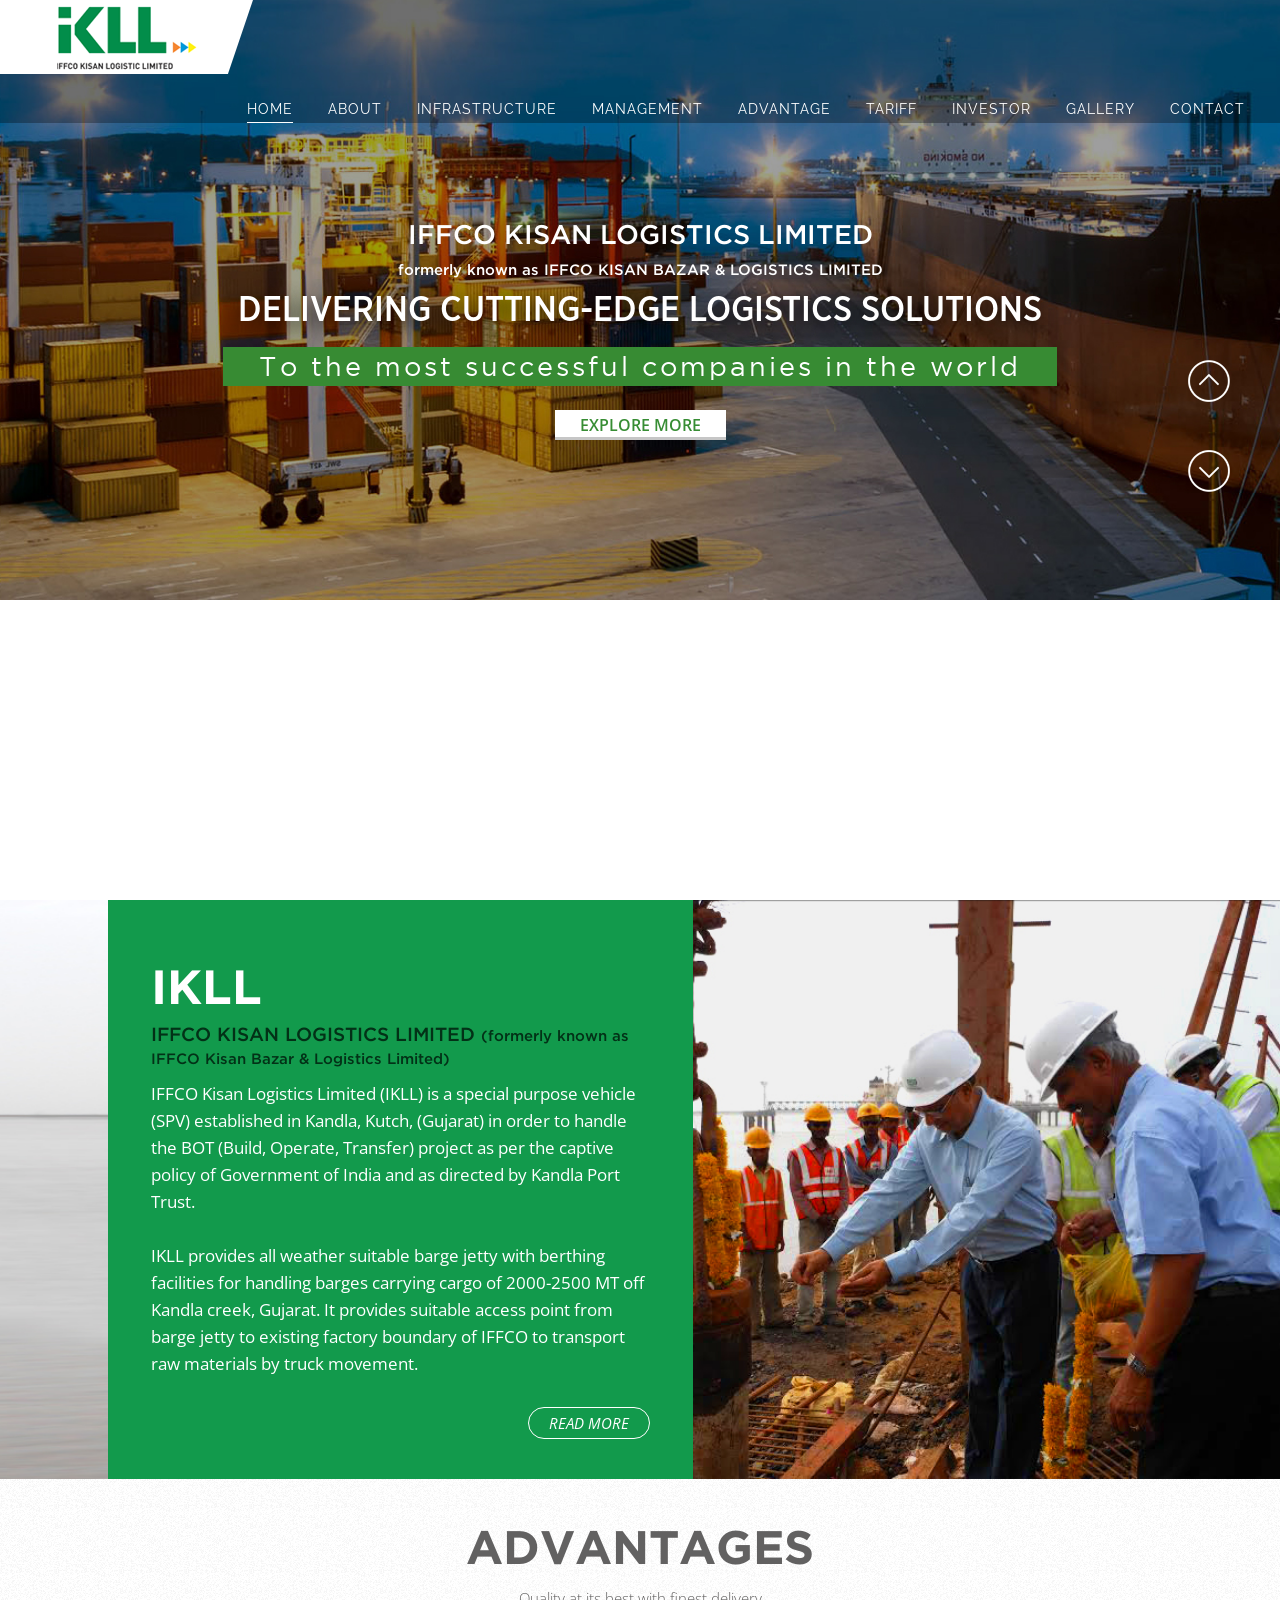
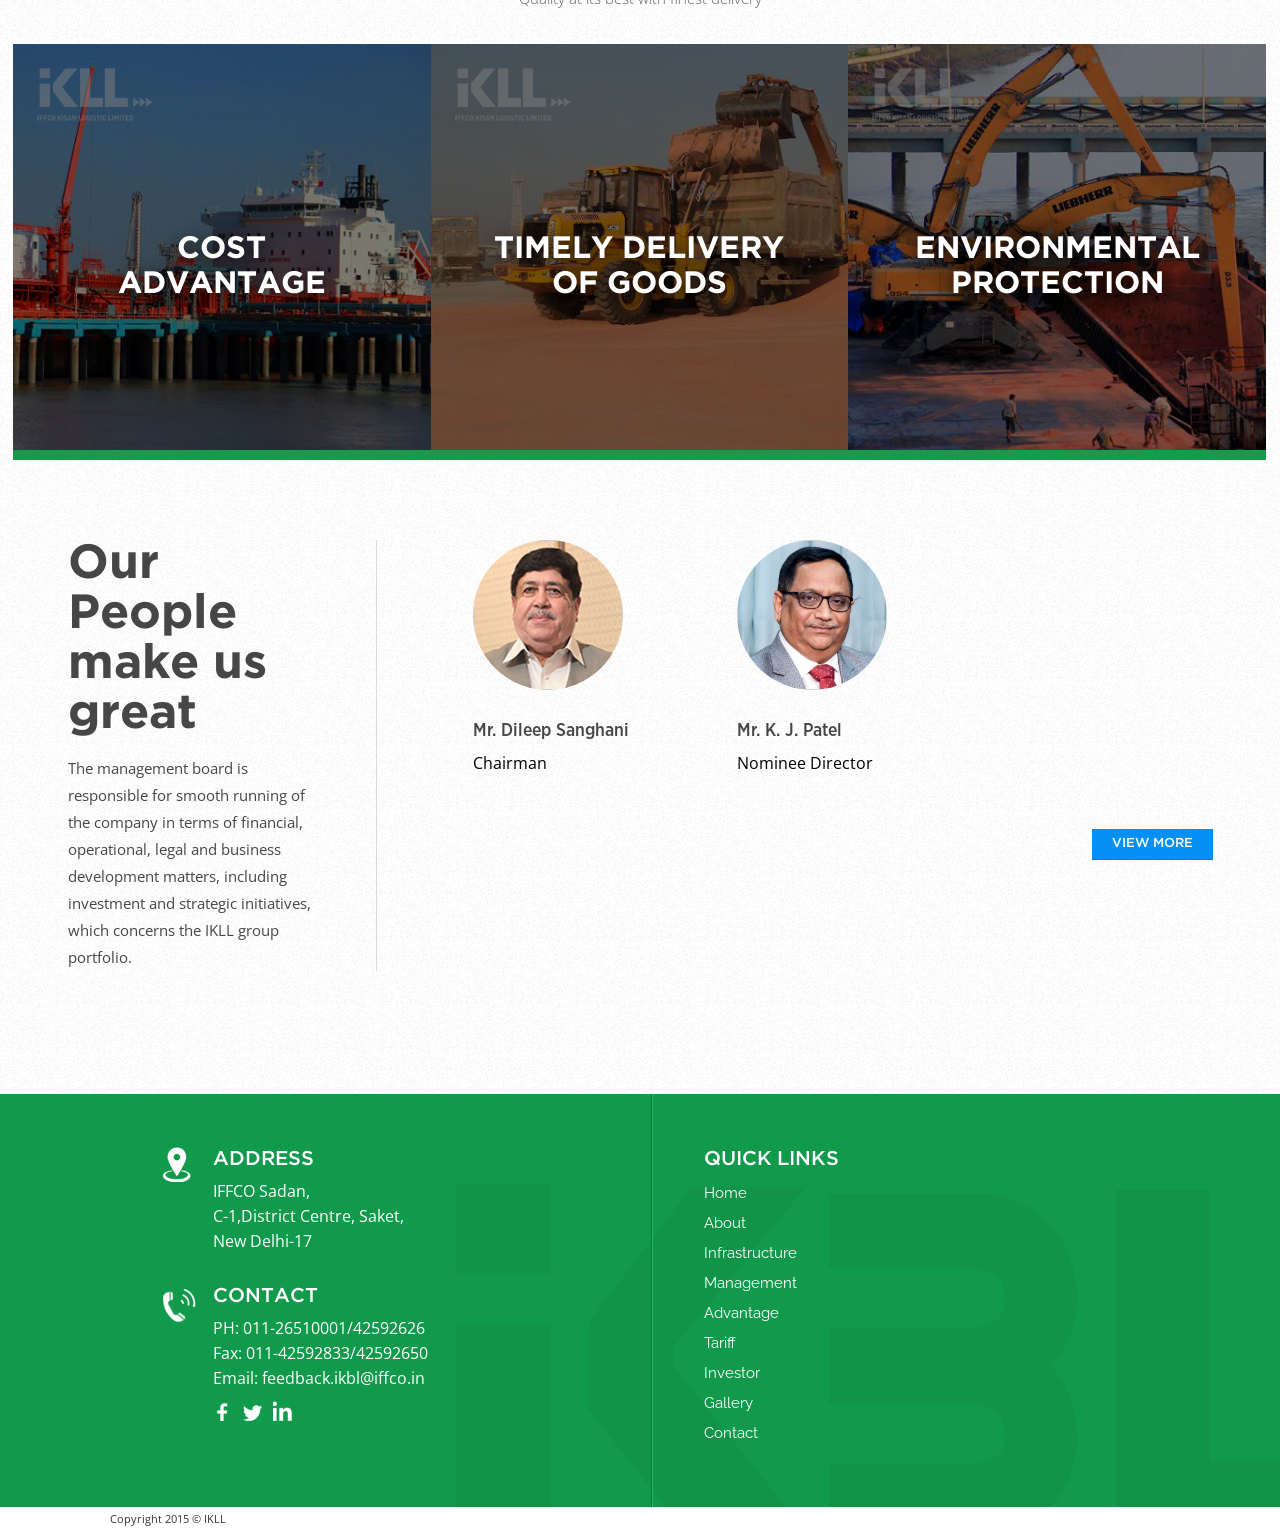
<file: index1.html>
<!DOCTYPE html>
<html>
<head>
<title>IKLL</title>
<meta name="viewport" content="width=device-width, initial-scale=1, maximum-scale=1">
<link rel="icon" href="images/favicon.ico" type="image/x-icon">
    
<link rel="stylesheet" href="css/style.css">
<link rel="stylesheet" href="css/font.css">
<link rel="stylesheet" href="css/responsive.css">
<script src="js/jquery.js"></script>
<!--[if lt IE 9]><script src="js/html5.js"></script><![endif]-->

 
<style>
.board-members {
  list-style: none;
  display: flex;
  flex-wrap: wrap;
  gap: 70px;
  padding: 0;
  
}

.board-members li {
  /* text-align: center; */
  width: 500px; /*control total width per member */
   
}

.board-members figure {
  width: 150px; /* uniform image area */
  height: 150px;
  margin: 0 auto 10px;
  overflow: hidden;
  border-radius: 50%; /* optional: makes circular images */
 
}

.board-members img {
  width: 100%;
  height: 100%;
  object-fit: cover; /* ensures image scales & crops evenly */

    
}

.people_viewMore a:hover{background: #047fd7;}

.people_viewMore{float:left;width: 100%; margin: 55px -100px 0 0px;}
.people_viewMore a{float: right; padding: 7px 20px; font-family: 'Conv_Gotham-Medium'; font-size: 13px; color: #fff; text-transform: uppercase; background: #0690f3; border-bottom: 1px solid #047fd7;}


  
</style>


</head>

<body>
<header data-scrollreveal="enter top">
<section class="logo"><a href="index.html"><img src="images/logo.png" alt="KBL"></a></section>
<section class="toggle_nav"><img src="images/toggle-icon.png" alt=""></section>    
    <nav>
        <ul>
<li><a class="active" href="index.html">Home</a></li>
<li><a href="about.html">About</a></li>
<li><a href="infrastructure.html">Infrastructure</a></li>
<li><a href="management.html">Management</a></li>
<li><a href="advantage.html">Advantage</a></li>
<li><a href="tariff.html">Tariff</a></li>
<!-- <li><a href="pdf/tariff_pdf.pdf" target="_blank">Tariff</a></li> -->
<li><a href="investor.html">Investor</a></li>
<li><a href="gallery.html">Gallery</a></li>
<li><a href="contact.html">Contact</a></li>
        </ul>
    </nav>
    
</header>



<section class="banner_container" data-scrollreveal="enter bottom">
    <a class="next"></a><a class="prev"></a>
        <ul class="bxslider">
        <li style="background: url(images/banner-1.jpg) no-repeat 0px 0px; background-size:cover;">
            <section class="banner_content">
            <h1>IFFCO Kisan Logistics Limited</h1>
            <h4>formerly known as IFFCO KISAN BAZAR & LOGISTICS LIMITED</h4>
            <h2>Delivering cutting-edge logistics solutions</h2>
            <h3><span>To the most successful companies in the world</span></h3>
            <a href="infrastructure.html">Explore More</a>
            </section>
        </li>
        
        <li style="background: url(images/banner-3.jpg) no-repeat 0px 0px; background-size:cover;">
            <section class="banner_content">
            <h1>IFFCO Kisan Logistics Limited</h1>
            <h4>formerly known as IFFCO KISAN BAZAR & LOGISTICS LIMITED</h4>
            <h2>Experience | Excellence | Exemplary professionalism </h2>
            <h3><span>We can create a difference</span></h3>
            <a href="infrastructure.html">Explore More</a>
            </section>
        </li>
        
        <li style="background: url(images/banner-4.jpg) no-repeat 0px 0px; background-size:cover;">
            <section class="banner_content">
            <h1>IFFCO Kisan Logistics Limited</h1>
            <h4>formerly known as IFFCO KISAN BAZAR & LOGISTICS LIMITED</h4>
            <h2>Delivering cutting-edge logistics solutions</h2>
            <h3><span>To the most successful companies in the world</span></h3>
            <a href="infrastructure.html">Explore More</a>
            </section>
        </li>
    </ul>
</section>

<section class="about_container">
<section class="about_inner" data-scrollreveal="enter left">
    <h1><span>IKLL</span></h1>
    <h2>IFFCO Kisan Logistics Limited <span style="text-transform: none; font-size:15px;">(formerly known as IFFCO Kisan Bazar & Logistics Limited)</span></h2>
    <p>IFFCO Kisan Logistics Limited (IKLL) is a special purpose vehicle (SPV) established in Kandla, Kutch, (Gujarat) in order to handle the BOT (Build, Operate, Transfer) project as per the captive policy of Government of India and as directed by Kandla Port Trust.<br><br>
    IKLL provides all weather suitable barge jetty with berthing facilities for handling barges carrying cargo of 2000-2500 MT off Kandla creek, Gujarat. It provides suitable access point from barge jetty to existing factory boundary of IFFCO to transport raw materials by truck movement.
    </p>
    <a href="about.html">Read More</a>
</section>
</section>

<section class="benefit_container" data-scrollreveal="enter bottom">
    <h1>Advantages</h1>
    <p>Quality at its best with finest delivery </p>
    
    <ul>
        <li><a href="advantage.html#link">
            <section class="watermar_logo"><img src="images/watermark-logo.png" alt=""></section>
            <section class="benefit_hide_heading">
                <h3>Cost<br>Advantage</h3>
                <p>Our services make you competitive in market</p>
            </section>
            <section class="benefit_heading">
            <h2><span>Cost<br>Advantage</span></h2>
            </section>
            <img src="images/benefit-pic-1.jpg" alt="">
            </a>
        </li>
        <li><a href="advantage.html#timely">
            <section class="watermar_logo"><img src="images/watermark-logo.png" alt=""></section>
            <section class="benefit_hide_heading">
                <h3>Timely Delivery<br>of goods</h3>
                <p>We understand the importance of time in your business</p>
            </section>
            <section class="benefit_heading">
            <h2><span>Timely Delivery<br>of goods</span></h2>
            </section>
            <img src="images/benefit-pic-2.jpg" alt="">
            </a>
        </li>
        <li><a href="advantage.html#link">
            <section class="watermar_logo"><img src="images/watermark-logo.png" alt=""></section>
            <section class="benefit_hide_heading">
                <h3>Environmental<br>Protection</h3>
                <p>We believe in going green!</p>
            </section>
            <section class="benefit_heading">
            <h2><span>Environmental<br>Protection</span></h2>
            </section>
            <img src="images/benefit-pic-3.jpg" alt="">
            </a>
        </li>
    </ul>   

</section>

<section class="people_continer">
    <div class="people_inner">
    <section class="people_left" data-scrollreveal="enter left">
        <h1>Our People make us great</h1>
        <p>The management board is responsible for smooth running of the company in terms of financial, operational, legal and business development matters, including investment and strategic initiatives, which concerns the IKLL group portfolio.</p>        
    </section>
    <section class="people_right" data-scrollreveal="enter right">
       <ul class="board-members" >

        <li>        
            <figure ><img src="images/chairman.png" alt=""></figure>
                <h2 style=" left: 2px; width: 200px; ">Mr. Dileep Sanghani </h2> 
                <h4>Chairman </h4>              
        </li> 
                      
            <li>
                <figure><img src="images/k-j-patel.jpg" alt=""></figure>
                <h2>Mr. K. J. Patel </h2>
                 <h4>Nominee Director</h4>
            </li>
            <!-- <li>
                <figure><img src="images/ramesh-kumar.png" alt=""></figure>
                <h2>Mr. Ramesh Kumar</h2>
                <h4>Nominee Director</h4>
            </li>  -->
   
        </ul>

          

        <div class="people_viewMore"><a href="management.html">View More</a></div>
    </section>
    
    </div>
</section>
 
<footer>
    <section class="blank_footer" style="background:url(images/benefit-bg.jpg) repeat 0 0;"></section>
    <div class="footer_inner">       

        
        <section class="get_in_touch" data-scrollreveal="enter left">
            <section class="getin_touch_top">
            <h1>GET IN TOUCH</h1>
            <div class="contact"></div>
             <form  class="form" id="contact_us_form"  method="post">
                <input type="text" id="cname" name="name" class="req-string" placeholder="Name" >
                <input type="hidden"  name="check" value="#$%&^)(@#$" >
                <input type="text" placeholder="Email" class="req-email"  id="email"  name="email" >
                <input placeholder="Phone" id="phone" type="text" name="phone" class="req-min req-numeric" minlength="5" maxlength="12" >
                <textarea placeholder="Message" id="message" rows="3" cols="4" class="req-string" name="message" ></textarea>
                <input id="contact_submit" type="submit" name="submit" value="Submit" class="create-user">
                <div id="preloader" style="display:none"><img src="images/preloader.gif"></div>
            </form>
             
             
            
            </section>
            <section class="getin_touch_bottom"></section>
        </section>
        
<section class="footer_link" data-scrollreveal="enter right">
    
<section class="footer_link_top" >
<h1>Address</h1>
<p>IFFCO Sadan,<br> C-1,District Centre, Saket, <br>New Delhi-17<br>
</p>

</section>

<section class="footer_link_bottom">
<h1>Contact</h1>
<p>PH: 011-26510001/42592626<br>
Fax: 011-42592833/42592650<br>
Email: <a style="width: auto; height: auto; float: none; margin: 0;" href="mailto:feedback.ikbl@iffco.in">feedback.ikbl@iffco.in</a></p>
<a class="facebook" href="#" target="_blank"></a>
<a class="twitter" href="#" target="_blank"></a>
<a class="linkdin" href="#" target="_blank"></a>
</section>
</section>
        
<section class="quick_link" data-scrollreveal="enter right">
<h1>Quick Links</h1>
<ul>
<li><a href="index.html">Home</a></li>
<li><a href="about.html">About</a></li>
<li><a href="infrastructure.html">Infrastructure</a></li>
<li><a href="management.html">Management</a></li>
<li><a href="advantage.html">Advantage</a></li>
<li><a href="tariff.html">Tariff</a></li>
<li><a href="investor.html">Investor</a></li>
<li><a href="gallery.html">Gallery</a></li>
<li><a href="contact.html">Contact</a></li>
</ul>
</section>


</div>
</footer>

<div class="footer_bottom" data-scrollreveal="enter bottom">
<div class="footer_inner">
<section class="copyright">Copyright 2015 &copy; IKLL</section>
 
</div>
</div>


<script>
$( ".benefit_container ul li" ).hover(function() {
       $( this ).find( ".benefit_hide_heading " ).stop( true, true ).animate({bottom: '0px'},1000);
       $( this ).find( ".benefit_heading" ).stop( true, true ).fadeOut(1000);
       }, function() {
       $( this ).find( ".benefit_heading" ).stop( true, true ).fadeIn(1000);
       $( this ).find( ".benefit_hide_heading " ).stop( true, true ).animate({bottom: '-55%'},1000);
       });
</script>

<script>
    $('.toggle_nav').click(function(){
     $('nav').slideToggle(); 
    });
</script>

<script>
var windowWidth = $(window).width();
    if ($(window).width() < 999) {
        
    $( "#dropDown" ).click(function() {
       $( "#drop_down_menu " ).slideToggle();
    });
       
    }
if ($(window).width() >= 1000) {      
    $( "#dropDown" ).hover(function() {
       $( this ).find( "#drop_down_menu " ).stop( true, true ).fadeIn();
       }, function() {
       $( this ).find( "#drop_down_menu" ).stop( true, true ).fadeOut();
    });
}
</script>

<script type="text/javascript" src="js/bx-slider.js"></script>
<script>
$('.bxslider').bxSlider({
mode: 'vertical',
slideMargin:0,
pager:false,
});
</script>

<script type="text/javascript" src="js/scrollreveal.js"></script>
<script type="text/javascript" src="js/custom.js" ></script>
<script type="text/javascript" src="js/jquery.ufvalidator-1.0.4.js" ></script>
<link rel="stylesheet" type="text/css" href="css/validation-error.css" />
  
</body>
</html>
</file>
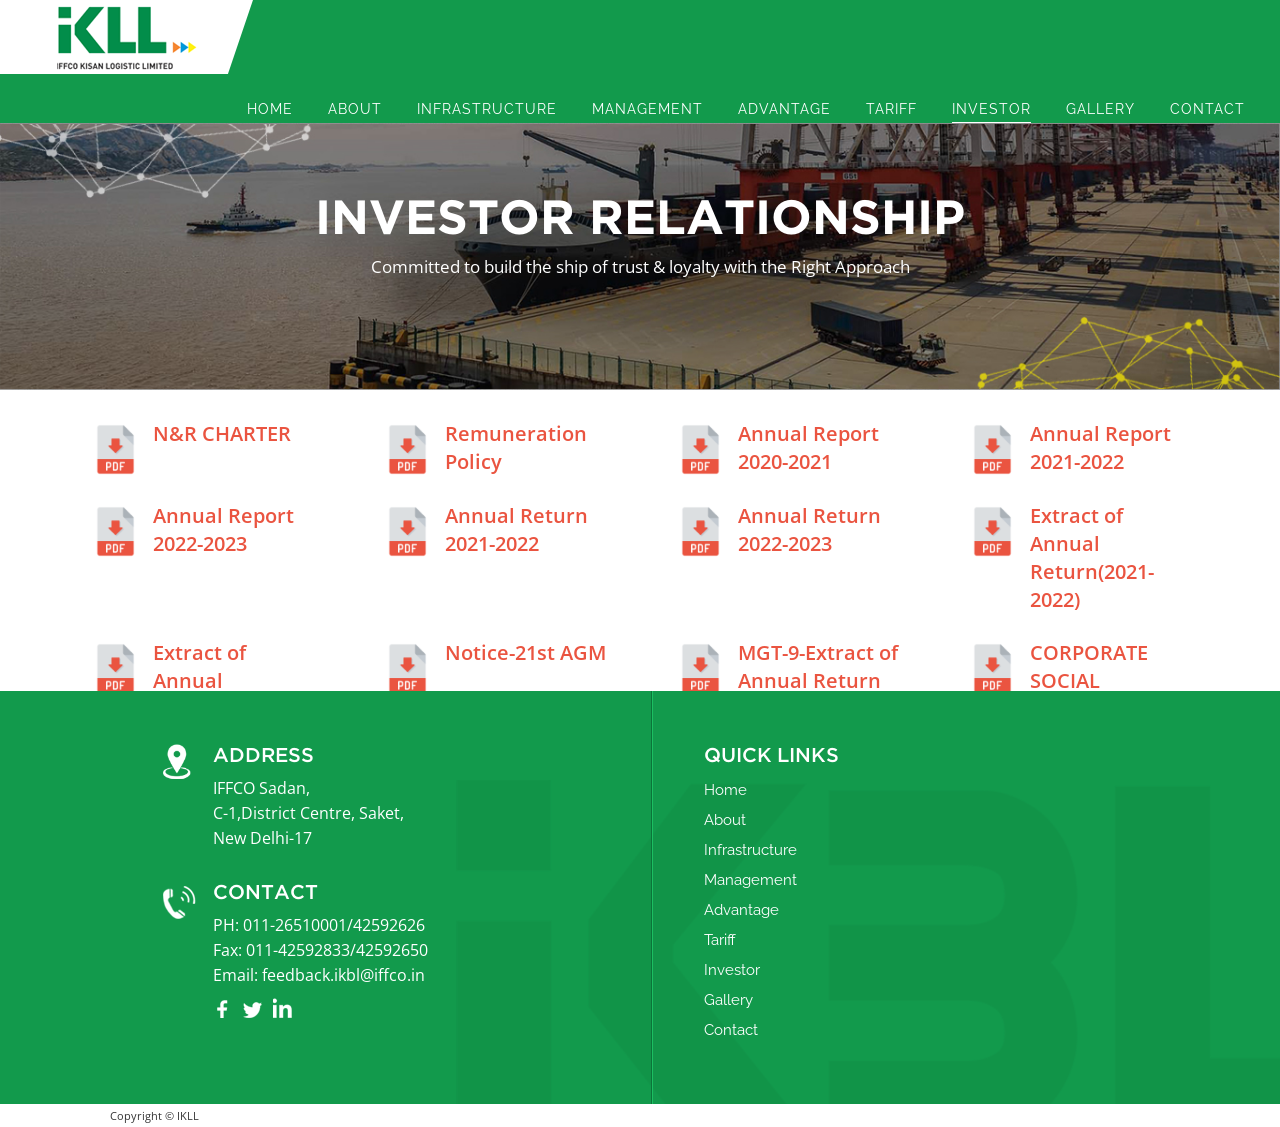
<file: investor.html>
<!DOCTYPE html>

<html>

<head>

<title>IKBL</title>

<meta name="viewport" content="width=device-width, initial-scale=1, maximum-scale=1">

<link rel="icon" href="images/favicon.ico" type="image/x-icon">

    

<link rel="stylesheet" href="css/style.css">

<link rel="stylesheet" href="css/font.css">

<link rel="stylesheet" href="css/responsive.css">

<script src="js/jquery.js"></script>

<!--[if lt IE 9]><script src="js/html5.js"></script><![endif]-->


<style>
    .section-pdf {
    padding: 30px 20px;
     
}

.pdf-list {
    display: grid;
    grid-template-columns: repeat(4, 1fr);
    gap: 25px 40px;
    list-style: none;
    padding: 0;
    margin: 0;
}
 
.pdf-list li a {
    display: flex;
    align-items: flex-start;
    gap: 10px;
    text-decoration: none;
    color: #f04d3a;
    font-size: 16px;
    line-height: 1.4;
}

.pdf-list li img {
    width: 32px;
    height: auto;
    margin-top: 2px;
}

@media (max-width: 768px) {
    .pdf-list {
        grid-template-columns: repeat(2, 1fr);
    }
}

@media (max-width: 480px) {
    .pdf-list {
        grid-template-columns: 1fr;
    }
}
</style>
</head>



<body>

    <header class="green_header" data-scrollreveal="enter top">

        <section class="logo"><a href="index.html"><img src="images/logo.png" alt="KBL"></a></section>

        <section class="toggle_nav"><img src="images/toggle-icon.png" alt=""></section>



        <nav>

            <ul>
<li><a  href="index.html">Home</a></li>
<li><a href="about.html">About</a></li>
<li><a href="infrastructure.html">Infrastructure</a></li>
<li><a href="management.html">Management</a></li>
<li><a href="advantage.html">Advantage</a></li>
<li><a href="tariff.html">Tariff</a></li>
<!-- <li><a href="pdf/tariff_pdf.pdf" target="_blank">Tariff</a></li> -->
<li><a class="active" href="investor.html">Investor</a></li>
<li><a href="gallery.html">Gallery</a></li>
<li><a href="contact.html">Contact</a></li>
        </ul>

        </nav>



    </header>



    <section class="inner_banner" data-scrollreveal="enter bottom">

        <section class="inner_banner_text">

            <h1>Investor Relationship</h1>

            <p>Committed to build the ship of trust & loyalty with the Right Approach </p>

        </section>

        <img src="images/investor-banner.jpg" alt="">

    </section>

  
        <section class="section-pdf" style="margin: 0 55px">

            <ul class="pdf-list">
                <li  ><a href="pdf/N&R_CHARTER.pdf" target="_blank" download><img src="pdf/pdf-icon.png">N&R CHARTER</a></li>
                <li  ><a href="pdf/RemunerationPolicy.pdf" target="_blank" download><img src="pdf/pdf-icon.png">Remuneration Policy</a></li>
                <li   ><a href="pdf/AnnualReport2020-2021.pdf" target="_blank" download><img src="pdf/pdf-icon.png" /> Annual Report 2020-2021</a></li>
                <li   ><a href="pdf/AnnualReport2021-2022.pdf" target="_blank" download><img src="pdf/pdf-icon.png" /> Annual Report 2021-2022</a></li>
                <li   ><a href="pdf/Annual Report2022-2023.pdf" target="_blank" download><img src="pdf/pdf-icon.png" /> Annual Report 2022-2023</a></li>

                <li><a href="pdf/AnnualReturn2021-2022.pdf" target="_blank" download><img src="pdf/pdf-icon.png" /> Annual Return 2021-2022</a></li>
                <li   ><a href="pdf/AnnualReturn2022-2023.pdf" target="_blank" download><img src="pdf/pdf-icon.png" /> Annual Return 2022-2023</a></li>
                <li   ><a href="pdf/MGT-9-ExtractofAnnualReturn2021-2022.pdf" target="_blank" download><img src="pdf/pdf-icon.png" />Extract of Annual Return(2021-2022)</a></li>
                <li  ><a href="pdf/ExtractofAnnualReturn2022-2023.pdf" target="_blank" download><img src="pdf/pdf-icon.png" />Extract of Annual Return(2022-2023)</a></li>
                <!-- <li  ><a href="" download><img src="pdf/pdf-icon.png">annual report</a></li> -->

               <li ><a href="pdf/Notice-21st AGM.pdf" target="_blank" download><img src="pdf/pdf-icon.png" />Notice-21st AGM</a></li>
              <li  >
                <a href="pdf/MGT-9-Extract of Annual Return 2024-25-1.doc" target="_blank" download><img src="pdf/pdf-icon.png" />MGT-9-Extract of Annual Return 2024-25-1</a></li>
               <li  >
                <a href="pdf/CSRpolicy.pdf" target="_blank" download><img src="pdf/pdf-icon.png" />
                    CORPORATE SOCIAL RESPONSIBILITY POLICY</a></li>
               
            </ul>

        </section>
    <br><br><br><br>
          
    <footer class="footerInner">

        <div class="footer_inner">

            <section class="get_in_touch" data-scrollreveal="enter left">

                <section class="getin_touch_top">

                    <h1>GET IN TOUCH</h1>

                    <div class="contact"></div>

                    <form class="form" id="contact_us_form" method="post">

                        <input type="text" id="cname" name="name" class="req-string" placeholder="Name">

                        <input type="hidden" name="check" value="#$%&^)(@#$">

                        <input type="text" placeholder="Email" class="req-email" id="email" name="email">

                        <input placeholder="Phone" id="phone" type="text" name="phone" class="req-min req-numeric" minlength="5" maxlength="12">

                        <textarea placeholder="Message" id="message" rows="3" cols="4" class="req-string" name="message"></textarea>

                        <input id="contact_submit" type="submit" name="submit" value="Submit" class="create-user">

                        <div id="preloader" style="display:none"><img src="images/preloader.gif"></div>

                    </form>

                </section>

                <section class="getin_touch_bottom"></section>

            </section>



            <section class="footer_link" data-scrollreveal="enter right">



                <section class="footer_link_top">

                    <h1>Address</h1>

                    <p>
                        IFFCO Sadan,<br> C-1,District Centre, Saket, <br>New Delhi-17<br>

                    </p>



                </section>



                <section class="footer_link_bottom">

                    <h1>Contact</h1>

                    <p>
                        PH: 011-26510001/42592626<br>

                        Fax: 011-42592833/42592650<br>

                        Email: <a style="width: auto; height: auto; float: none; margin: 0;" href="mailto:feedback.ikbl@iffco.in">feedback.ikbl@iffco.in</a>
                    </p>

                    <a class="facebook" href="#" target="_blank"></a>

                    <a class="twitter" href="#" target="_blank"></a>

                    <a class="linkdin" href="#" target="_blank"></a>

                </section>

            </section>



            <section class="quick_link" data-scrollreveal="enter right">

                <h1>Quick Links</h1>

                <ul>

                    <li><a href="index.html">Home</a></li>

                    <li><a href="about.html">About</a></li>

                    <li><a href="infrastructure.html">Infrastructure</a></li>

                    <li><a href="management.html">Management</a></li>

                    <li><a href="advantage.html">Advantage</a></li>
<li><a href="tariff.html">Tariff</a></li>
                    <li><a href="investor.html">Investor</a></li>

                    <li><a href="gallery.html">Gallery</a></li>

                    <li><a href="contact.html">Contact</a></li>

                </ul>

            </section>





        </div>

    </footer>



    <div class="footer_bottom" data-scrollreveal="enter bottom">

        <div class="footer_inner">

           <section class="copyright">
        Copyright <span id="current-year"> </span> &copy; IKLL
    </section>

             

        </div>

    </div>





    <script>

        $(".benefit_container ul li").hover(function () {

            $(this).find(".benefit_hide_heading ").stop(true, true).animate({ bottom: '0px' });

            $(this).find(".benefit_heading").stop(true, true).fadeOut();

        }, function () {

            $(this).find(".benefit_heading").stop(true, true).fadeIn();

            $(this).find(".benefit_hide_heading ").stop(true, true).animate({ bottom: '-55%' });

        });

    </script>



    <script>

        $('.toggle_nav').click(function () {

            $('nav').slideToggle();

        });

    </script>



    <script>

        var windowWidth = $(window).width();

        if ($(window).width() < 999) {



            $("#dropDown").click(function () {

                $("#drop_down_menu ").slideToggle();

            });



        }

        if ($(window).width() >= 1000) {

            $("#dropDown").hover(function () {

                $(this).find("#drop_down_menu ").stop(true, true).fadeIn();

            }, function () {

                $(this).find("#drop_down_menu").stop(true, true).fadeOut();

            });

        }

    </script>



    <script type="text/javascript" src="js/scrollreveal.js"></script>

    <script type="text/javascript" src="js/custom.js"></script>

    <script type="text/javascript" src="js/jquery.ufvalidator-1.0.4.js"></script>

    <link rel="stylesheet" type="text/css" href="css/validation-error.css" />



</body>

</html>
</file>
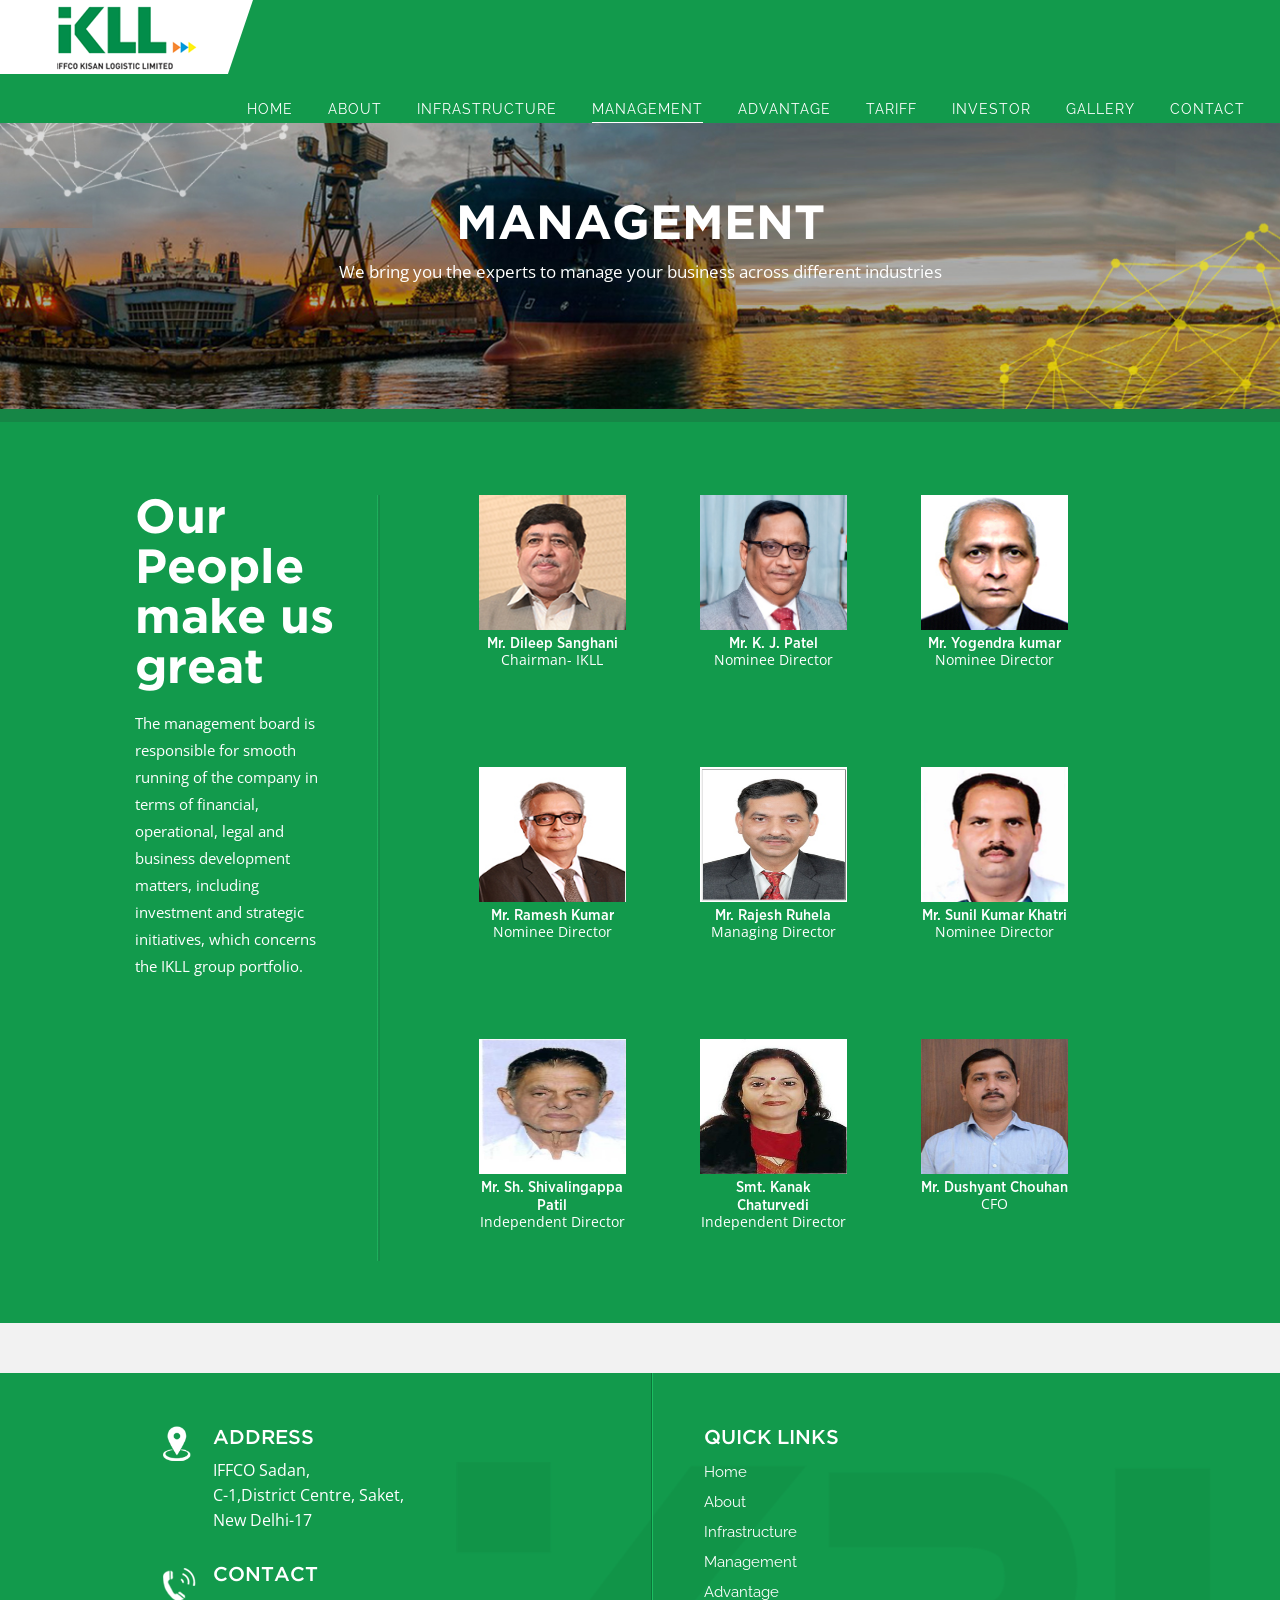
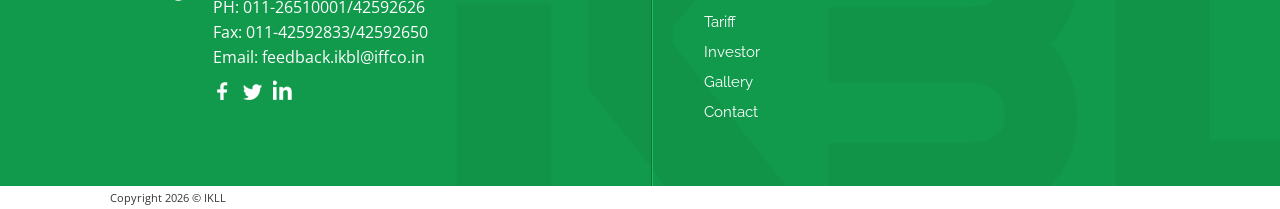
<file: management.html>
<!DOCTYPE html>
<html>
<head><meta http-equiv="Content-Type" content="text/html; charset=windows-1252">
<title>IKLL</title>
<meta name="viewport" content="width=device-width, initial-scale=1, maximum-scale=1">
<link rel="icon" href="images/favicon.ico" type="image/x-icon">
    
<link rel="stylesheet" href="css/style.css">
<link rel="stylesheet" href="css/font.css">
<link rel="stylesheet" href="css/responsive.css">
<script src="js/jquery.js"></script>
<!--[if lt IE 9]><script src="js/html5.js"></script><![endif]-->

<style>
.about_people_right ul li {
      min-height: 236px; 
      
    
}

/* Team list */
.myUL {
    list-style: none;
    padding: 0;
    display: flex;
    flex-direction: row;
    justify-content: center;
    flex-wrap: wrap;
    gap: 50px;
}

.myUL li {
    text-align: center;
    
}
 

/* Popup images */
.team_popup img {
    width: 180px;
    height: 180px;
    object-fit: cover;
    display: block;
}
</style>

</head>

<body>
<header class="green_header" data-scrollreveal="enter top">
    <section class="logo"><a href="index.html"><img src="images/logo.png" alt="KBL"></a></section>
    <section class="toggle_nav"><img src="images/toggle-icon.png" alt=""></section>
    
    <nav>
        <ul>
<li><a  href="index.html">Home</a></li>
<li><a href="about.html">About</a></li>
<li><a href="infrastructure.html">Infrastructure</a></li>
<li><a href="management.html" class="active">Management</a></li>
<li><a href="advantage.html">Advantage</a></li>
<li><a href="tariff.html">Tariff</a></li>
<!-- <li><a href="pdf/tariff_pdf.pdf" target="_blank">Tariff</a></li> -->
<li><a href="investor.html">Investor</a></li>
<li><a href="gallery.html">Gallery</a></li>
<li><a href="contact.html">Contact</a></li>
        </ul>
    </nav>
    
</header>


<section class="inner_banner" data-scrollreveal="enter bottom">
<section class="inner_banner_text">
    <h1>Management</h1>
    <p>We bring you the experts to manage your business across different industries</p>
</section>
<img src="images/about-banner.jpg" alt="">   
</section>

  <section class="about_people_continer">
        <div class="about_people_inner" data-scrollreveal="enter bottom">
            <section class="about_people_left">
                <h1>Our People make us great</h1>
                <p>The management board is responsible for smooth running of the company in terms of financial,
                    operational, legal and business development matters, including investment and strategic initiatives,
                    which concerns the IKLL group portfolio.</p>
            </section>
            <section class="about_people_right">
                <ul class="myUL">
                    <li>
                        <section class="about_people_hover">
                            <p> Mr. Dileep Sanghani is the Nominee Non- Executive Chairman of M/s IFFCO Kisan Logistics
                                Limited...

                            </p>
                            <section class="people_sm">

                                <a class="people_view inline" href="#team-popup1">View More</a>
                            </section>
                        </section>
                        <figure><img src="images/chairman.png" alt=""></figure>
                        <h2>Mr. Dileep Sanghani </h2>



                        <p>Chairman- IKLL </p>


                    </li>


                    <li>


                        <section class="about_people_hover">
                            <p>Mr. K. J. Patel is the Managing Director of IFFCO, he is a highly accomplished mechanical
                                engineer with over four decades...
                            </p>
                            <section class="people_sm">

                                <a class="people_view inline" href="#team-popup33">View More</a>
                            </section>
                        </section>

                        <figure><img src="images/k-j-patel.jpg" alt=""></figure>
                        <h2>Mr. K. J. Patel </h2>



                        <p>Nominee Director</p>
                    </li>






                    <li>

                        <section class="about_people_hover">
                            <p>Mr. Yogendra Kumar is holding the position of Nominee Director in IKLL...</p>
                            <section class="people_sm">

                                <a class="people_view inline" href="#team-popup4">View More</a>
                            </section>
                        </section>


                        <figure><img src="images/yogendra-ji.jpg" alt=""></figure>
                        <h2>Mr. Yogendra kumar</h2>
                        <p>Nominee Director</p>
                    </li>



                    <li>


                        <section class="about_people_hover">
                            <p>He is serving as Director (HR &amp; Legal) at
                                Indian Farmers Fertiliser Cooperative Limited (IFFCO), Head Office, Delhi...
                            </p>
                            <section class="people_sm">

                                <a class="people_view inline" href="#team-popup3">View More</a>
                            </section>
                        </section>


                        <figure><img src="images/ramesh-kumar.png" alt=""></figure>
                        <h2>Mr. Ramesh Kumar</h2>
                        <p>Nominee Director</p>
                    </li>

                    <li>


                        <section class="about_people_hover">
                            <p> Mr. Rajesh Ruhela is the Managing Director of M/s IFFCO Kisan Logistics Limited...</p>
                            <section class="people_sm">

                                <a class="people_view inline" href="#team-popup111">View More</a>
                            </section>
                        </section>


                        <figure><img src="images/RajeshRuhela.png" alt=""></figure>
                        <h2>Mr. Rajesh Ruhela</h2>
                        <p>Managing Director</p>
                    </li>


                    <li>


                        <section class="about_people_hover">
                            <p>Mr. Sunil Kumar Khatri is currently occupying the position of Nominee Director of IKLL.
                            </p>
                            <section class="people_sm">

                                <a class="people_view inline" href="#team-popup11">View More</a>
                            </section>
                        </section>


                        <figure><img src="images/sunil-khatri.jpg" alt=""></figure>
                        <h2>Mr. Sunil Kumar Khatri</h2>
                        <p>Nominee Director</p>
                    </li>

                    <li>

                        <section class="about_people_hover">
                            <p>Sh. Shivalingappa Patil has been appointed as Independent Director - IKLL for tenure of
                                Five Years...</p>
                            <section class="people_sm">

                                <a class="people_view inline" href="#team-popup12">View More</a>
                            </section>
                        </section>


                        <figure><img src="images/Sh.Shivalingappa Patil.jpg" alt=""></figure>
                        <h2>Mr. Sh. Shivalingappa Patil</h2>
                        <p>Independent Director</p>
                    </li>

                    <li>

                        <section class="about_people_hover">
                            <p>Smt. Kanak Chaturvedi has been appointed as Independent Director- IKLL for tenure of Five
                                Years w,e.f..</p>
                            <section class="people_sm">

                                <a class="people_view inline" href="#team-popup13">View More</a>
                            </section>
                        </section>


                        <figure><img src="images/Kanak-Chaturvedi.jpg" alt=""></figure>
                        <h2>Smt. Kanak Chaturvedi</h2>
                        <p>Independent Director</p>
                    </li>

                    <li>


                        <section class="about_people_hover">
                            <p>Mr. Dushyant Chouhan is currently holding the position of Chief Financial Officer in
                                IKLL...</p>
                            <section class="people_sm">

                                <a class="people_view inline" href="#team-popup9">View More</a>
                            </section>
                        </section>

                        <figure><img src="images/CFO.png" alt=""></figure>
                        <h2>Mr. Dushyant Chouhan</h2>
                        <p>CFO</p>
                    </li>
                </ul>
            </section>
        </div>
    </section>


<footer>
    <section class="blank_inner_footer"></section>
    <div class="footer_inner">
        
        <section class="get_in_touch" data-scrollreveal="enter left">
            <section class="getin_touch_top">
            <h1>GET IN TOUCH</h1>
            <form  class="form" id="contact_us_form"  method="post">
                <input type="text" id="cname" name="name" class="req-string" placeholder="Name" >
                <input type="hidden"  name="check" value="#$%&^)(@#$" >
                <input type="text" placeholder="Email" class="req-email"  id="email"  name="email" >
                <input placeholder="Phone" id="phone" type="text" name="phone" class="req-min req-numeric" minlength="5" maxlength="12" >
                <textarea placeholder="Message" id="message" rows="3" cols="4" class="req-string" name="message" ></textarea>
                <input id="contact_submit" type="submit" name="submit" value="Submit" class="create-user">
                <div id="preloader" style="display:none"><img src="images/preloader.gif"></div>
            </form>
            </section>
            <section class="getin_touch_bottom"></section>
        </section>
        
<section class="footer_link" data-scrollreveal="enter right">
    
<section class="footer_link_top" >
<h1>Address</h1>
<p>IFFCO Sadan,<br> C-1,District Centre, Saket, <br>New Delhi-17<br>
</p>

</section>

<section class="footer_link_bottom">
<h1>Contact</h1>
<p>PH: 011-26510001/42592626<br>
Fax: 011-42592833/42592650<br>
Email: <a style="width: auto; height: auto; float: none; margin: 0;" href="mailto:feedback.ikbl@iffco.in">feedback.ikbl@iffco.in</a></p>
<a class="facebook" href="#" target="_blank"></a>
<a class="twitter" href="#" target="_blank"></a>
<a class="linkdin" href="#" target="_blank"></a>
</section>
</section>
        
<section class="quick_link" data-scrollreveal="enter right">
<h1>Quick Links</h1>
<ul>
<li><a href="index.html">Home</a></li>
<li><a href="about.html">About</a></li>
<li><a href="infrastructure.html">Infrastructure</a></li>
<li><a href="management.html" >Management</a></li>
<li><a href="advantage.html">Advantage</a></li>
<li><a href="tariff.html">Tariff</a></li>
<li><a href="investor.html">Investor</a></li>
<li><a href="gallery.html">Gallery</a></li>
<li><a href="contact.html">Contact</a></li>
</ul>
</section>


</div>
</footer>

<div class="footer_bottom" data-scrollreveal="enter bottom">
<div class="footer_inner">
 
<section class="copyright">
        Copyright <span id="current-year"> </span> &copy; IKLL
    </section>

    

 
 
</div>
</div>


 <div style='display:none'>
<div id="team-popup1" class="team_popup">

       
    <img src="images/chairman.png" alt=""> 
    <h1>Mr. Dileep Sanghani</h1>
    <h2>Chairman</h2>
<p> Mr. Dileep Sanghani is the Nominee Non- Executive Chairman of M/s IFFCO Kisan Logistics Limited. He is a well- known figure in the Cooperative sector with exceptional experience across agriculture, rural banking,
insurance, cooperative governance, public administration and global cooperative diplomacy.
</p> 
<p>
 
He has served four terms in Lok Sabha along with the several cabinet portfolios in the Government of Gujarat. He is serving as the Chairman of M/s Indian Farmers Fertiliser Cooperative Ltd. (IFFCO) and as Director on the Board of Indian Potash Ltd. (IPL), Jordan Indian Fertiliser Company LLC and Jordan Phosphate & Mines Company Ltd. He is also serving as Chairman of Gujarat State Cooperative Marketing Federation Ltd. (GUJCOMASOL), Amreli Jilla Madhyashtha Sahakari Bank Ltd, and National Institute of Rural Banking, Bengaluru.

</p>
<p>
 	He has also been awarded with several awards and recognitions including Life Time Achievement award at the Ingenious Banking Leadership Summit & Iconic Leaders Award (Goa, December, 2024) and has also been awarded with "Sahakarita Shiromani" Award by KRIBHCO.

</p>
 
 
 </div>
</div>

<div style='display:none'>
<div id="team-popup33" class="team_popup">

      
    <img alt="" src="images/k-j-patel.jpg">
    <h1>Mr. K. J. Patel</h1>
    <h2>Nominee Director</h2>
<p>Mr. K. J. Patel is the Managing Director of IFFCO, he is a highly accomplished mechanical engineer with over four decades of specialized experience in the 
    maintenance and operation of Nitrogenous and Phosphatic fertiliser plants. He holds an engineering degree from Saurashtra University, Gujarat.
</p>
<p>
Mr. Patel began his career at IFFCO's Kalol Unit in 1985 and later served as Director (Technical) at IFFCO, where he oversaw technical operations across all units. 
He is known for his strong domain expertise, strategic leadership, and hands-on approach to operational excellence.
</p>
<p>
Mr. Patel has represented IFFCO at several national and international forums, where he has presented papers and shared insights on advanced maintenance technologies. 
His contributions have been instrumental in shaping IFFCO's technical roadmap and enhancing its performance standards.
	
</p>
 </div>
</div>




<div style='display:none'>
<div id="team-popup3" class="team_popup">
    <img alt="" src="images/ramesh-kumar.png">
    <h1>Mr. Ramesh Kumar</h1>
    <h2>Nominee Director</h2>

    <p>
                Mr. Ramesh Kumar is a Non-Executive Director on the Board of IFFCO Kisan Logistics Limited. He is
                serving as Director (HR &amp; Legal) at Indian Farmers Fertiliser Cooperative Limited (IFFCO), Head
                Office, Delhi. He brings with him around 45 years of rich and diverse experience in the field of Human
                Resource Management and Industrial Relations, with a proven track record in building and strengthening
                people-centric institutions.
            </p>

            <p>
                Over the course of his career, Mr. Kumar has played a pivotal role in the design and implementation of
                robust HR systems, including strategic manpower planning and sourcing, performance management systems
                (PMS), learning &amp; development (L&amp;D) frameworks, and legal &amp; industrial relations mechanisms.
                His leadership has contributed significantly to organizational effectiveness, workforce capability
                building, and harmonious industrial relations.
            </p>

            <p>
                Mr. Kumar has been recognized with several awards for his outstanding contributions to the HR function,
                reflecting his commitment to excellence, ethical governance and employee development. He holds a Post
                Graduate degree in Personnel Management and Industrial Relations from Xavier Institute of Social Service
                (XISS), Ranchi.
            </p>



</div>
</div>

 


<div style='display:none'>
<div id="team-popup4" class="team_popup">
    <img alt="" src="images/yogendra-ji.jpg">
    <h1>Mr. Yogendra Kumar</h1>
    <h2>Nominee Director</h2>
<p>Sh. Yogendra Kumar is holding the position of Nominee Director in IKLL</p>

<p>He holds a bachelor degree in agriculture and hails from the family of agriculturists.</p>

<p>He has contributed more than 36 years dedicatedly in the service of farmers and cooperatives at various levels. While working in various capacities in IFFCO, he has been instrumental in  generating and validating new products and technologies for the benefit of farmers. He  meticulously co-ordinated "Neem polyploidy" research with Farm Research Institute, Dehradun. He is instrumental in development, production and marketing of Seaweed extract based "Sagarika", a product which coincidentally also help support fisherman families. He is in the process to develop nano fertilizer an improve fertilizer use efficiency.</p>

<p>Born on 5.08.1961, he has been a recipient of several awards and has also represented IFFCO in various national and international forums.</p>


</div>
</div>

<div style='display:none'>
<div id="team-popup5" class="team_popup">
    <img alt="" src="images/k-l-singh.jpg">
    <h1>Mr. K. L. Singh</h1>
    <h2>Nominee Director</h2>
<p>Mr. K.L.Singh, hold the position of Advisor (Plant Health), in IFFCO. Mr. K.L.Singh graduated in Mechanical Engineering from Bihar College of Engineering, Patna in the year 1970. He has wide experience in Project Planning, Construction, Operation & Maintenance of Fertiliser Industry at various levels. He joined IFFCO in the year 1979 at Phulpur Unit (Allahabad). Before joining IFFCO, he was associated with Bokaro Steel Limited and Bhilai Steel Plant in various capacities.
</p>

<p>During his association with IFFCO he has widely travelled abroad for presenting papers at various National and International Symposiums. He had been to ICS, Senegal as technical expert to solve some of their chronic problems. He is a key technocrat to head a premier fertiliser unit</p>

</div>
</div>

<div style='display:none'>
        <div id="team-popup111" class="team_popup">


            <img src="images/RajeshRuhela.png" alt="">



            <h1>Mr. Rajesh Ruhela</h1>
            <h2>Managing Director</h2>

            <p>Mr. Rajesh Ruhela is the Managing Director of M/s IFFCO Kisan Logistics Limited.</p>

            <p>He is a Mechanical Engineering graduate who joined IFFCO as a Graduate Engineer Trainee in 1995 and
                currently heads the IFFCO Kandla Unit.
                Over a career spanning more than three decades, he has developed extensive expertise in plant
                maintenance, project execution, modernization, and the commissioning of large-scale phosphatic
                fertilizer plants. Before taking over as Plant Head, he held several key technical and project positions
                at the Kandla Unit. His notable achievements include playing a significant role in executing and
                commissioning the Greenfield Jordan India Fertilizer Company (JIFCO) Project, as well as providing
                technical expertise to improve operational efficiency at the Jordan Phosphate Mines Company (JPMC).
                Under his leadership, the Kandla Unit has spearheaded numerous initiatives in operational excellence,
                reliability improvement, process safety, and sustainable manufacturing. Consequently, the unit has
                earned multiple prestigious awards recognizing its outstanding performance in safety, innovation, and
                environmental standards.

            </p>

        </div>
    </div>

<div style='display:none'>
<div id="team-popup6" class="team_popup">
    <img alt="" src="images/AshwiniMehra1.png">
    <h1>Mr. Ashwini Mehra</h1>
    <h2>Independent Director</h2>
<p>Mr. Ashwini Mehra is holding the position of Independent Director in IKLL.</p>
<p>He brings on board of IKLL,Marketing and Logistics expertise in addition to Strategic Planning and HRD having more than a decade of diversified  and rich experience.</p>
<!--<p>He had also been appointed as Director in mid market enterprise segment and is currently occupying the position of Director in  Bestnet Insect Controls P. Ltd.</p>-->
<p>Having long been associated with MNC Bayer ( India) Ltd.( 21 years) and DCM group( 4 years), he had handled several marketing assignments in intensely competitive environment in  industries, oligopolistic industry,  handled concept selling,marketing of speciality products requiring techno- commercial inputs, commodity sales and  had handled new product launches.</p>
<!--<p>Additionally, he is a Management Consultant , being a proprietor of AKM Associates, New Delhi.</p>-->
<p>Born on 20th October 1945, he holds B.Sc.   Chemical Engineering degree from Banaras Hindu University, Banaras and had secured 1st Division , 2nd rank in the University .Additionally, he holds Executive Development Management Programme from IIM, Calcutta.</p>

</div>
</div>

<div style='display:none'>
<div id="team-popup7" class="team_popup">
    <img alt="" src="images/reena-kaishing.jpg">
    <h1>Mrs. Reena Kaishing</h1>
    <h2>Independent Director</h2>
<p>Mrs. Reena Kaishing is  holding the position of Independent Director in IKLL.</p>
<p>She brings on board of IKLL, her wide and varied experience, leadership skills, acumen and  rich management expertise  having worked with  Air India  for more than twelve years previously.</p>
<p>Born on 15th January, 1975, she holds Bachelor degree in Arts.</p>
</div>
</div>


<div style='display:none'>
<div id="team-popup9" class="team_popup">
    <img alt="" src="images/CFO.png">
    
 
    <h1>Mr. Dushyant Chouhan</h1>
    <h2>CFO</h2>
<p>Mr. Dushyant Chouhan is currently holding the position of Chief Financial Officer in IKLL.</p>

<p>He is an Associate Member of the Institute of Chartered Accountants of India and holds Information Systems Audit (ISA) certification from ICAI, in addition to Bachelor of Commerce degree. </p>

<p> He commenced his professional career in IFFCO Kandla Unit as Financial Management Trainee, in 2005 and currently holding position of Head of Finance & Accounts Department at IFFCO Kandla Unit.
  </p>
</div>
</div>

 

 


    <div style='display:none'>
        <div id="team-popup11" class="team_popup">
            <img alt="" src="images/sunil-khatri.jpg">
            <h1>Mr. Sunil Kumar Khatri</h1>
            <h2>Nominee Director</h2>

            <p>Sh. Sunil Kumar Khatri is currently occupying the position of Nominee Director of IKLL.</p>

            <p>Born on 15/10/1975, he finished his graduation from Delhi University.
                He is an active Co-Operator and has provided varied services for farmers welfare and upliftment.
                He also holds position as Director of IFFCO Tokio Insurance Services Ltd.
            </p>

        </div>
    </div>


 


<div style='display:none'>
<div id="team-popup12" class="team_popup">
     <img alt="" src=  "images/Sh.Shivalingappa Patil.jpg" >
   <h1>Mr. SHIVALINGAPPA PATIL</h1>
    <h2>Independent Director</h2>

 
  <p>Sh. Shivalingappa Patil has been appointed as Independent Director for tenure of Five Years w.e.f April 1, 2025.</p>

<p>Sh. Patil is by qualification Graduate and possess rich experience of more than six decades in Agriculture Industry. </p>
  
<p> Based at Hirekerur, Karnataka he is in the forefront of Agricultural Cooperative and educational activities in various capacities. </p>
<p> He has served on the Board of various State Cooperative Marketing Federations and Educational Institutions/ Bodies.

</p>

</div>
</div>



<div style='display:none'>
<div id="team-popup13" class="team_popup">
    <img alt="" src=  "images/Kanak-Chaturvedi.jpg" >
   <h1>Smt. Kanak Chaturvedi </h1>
    <h2>Independent Director</h2>

  
 <p> Smt. Kanak Chaturvedi has been appointed as Independent Director- IKLL for tenure of Five Years w,e.f April 1, 2025.</p>

<p> 
Smt.Kanak Chaturvedi is by qualification Post Graduate In Music from Kanpur University. She took intensive training in Music from  BHATKHANDE  COLLEGE , Lucknow. </p>
<p>She is renowned vocalist in North India and holds 
frequent Musical  shows all over India.</p>
<p>She has performed extensively at places like Delhi, Lucknow, J &K , London and has released her  Musical videos and CD.
</p>

</div>
</div>



 <script src="js/copyright.js"></script> 
<script>

   

$( ".about_people_right ul li" ).hover(function() {
       $( this ).find( ".about_people_hover " ).stop( true, true ).fadeIn(200);
       }, function() {
       $( this ).find( ".about_people_hover" ).stop( true, true ).fadeOut(200);
       });
</script>

<script>
    $('.toggle_nav').click(function(){
     $('nav').slideToggle(); 
    });
</script>

<script>
var windowWidth = $(window).width();
    if ($(window).width() < 999) {
        
    $( "#dropDown" ).click(function() {
       $( "#drop_down_menu " ).slideToggle();
    });
       
    }
if ($(window).width() >= 1000) {      
    $( "#dropDown" ).hover(function() {
       $( this ).find( "#drop_down_menu " ).stop( true, true ).fadeIn();
       }, function() {
       $( this ).find( "#drop_down_menu" ).stop( true, true ).fadeOut();
    });
}
</script>

<!-- start colorbox -->
<link rel="stylesheet" href="css/colorbox.css">
<script src="js/colorbox.js"></script>
<script>   
$(document).ready(function(){
var windowWidth = $(window).width();

if (windowWidth > 767) {
   $(".inline").colorbox({inline:true, width:"70%"});
   
} else {
   $(".inline").colorbox({inline:true, width:"95%"});
}
});
</script>
<!-- end colorbox -->

<script type="text/javascript" src="js/scrollreveal.js"></script>
<script type="text/javascript" src="js/custom.js" ></script>
<script type="text/javascript" src="js/jquery.ufvalidator-1.0.4.js" ></script>
<link rel="stylesheet" type="text/css" href="css/validation-error.css" />
    
</body>
</html>
</file>
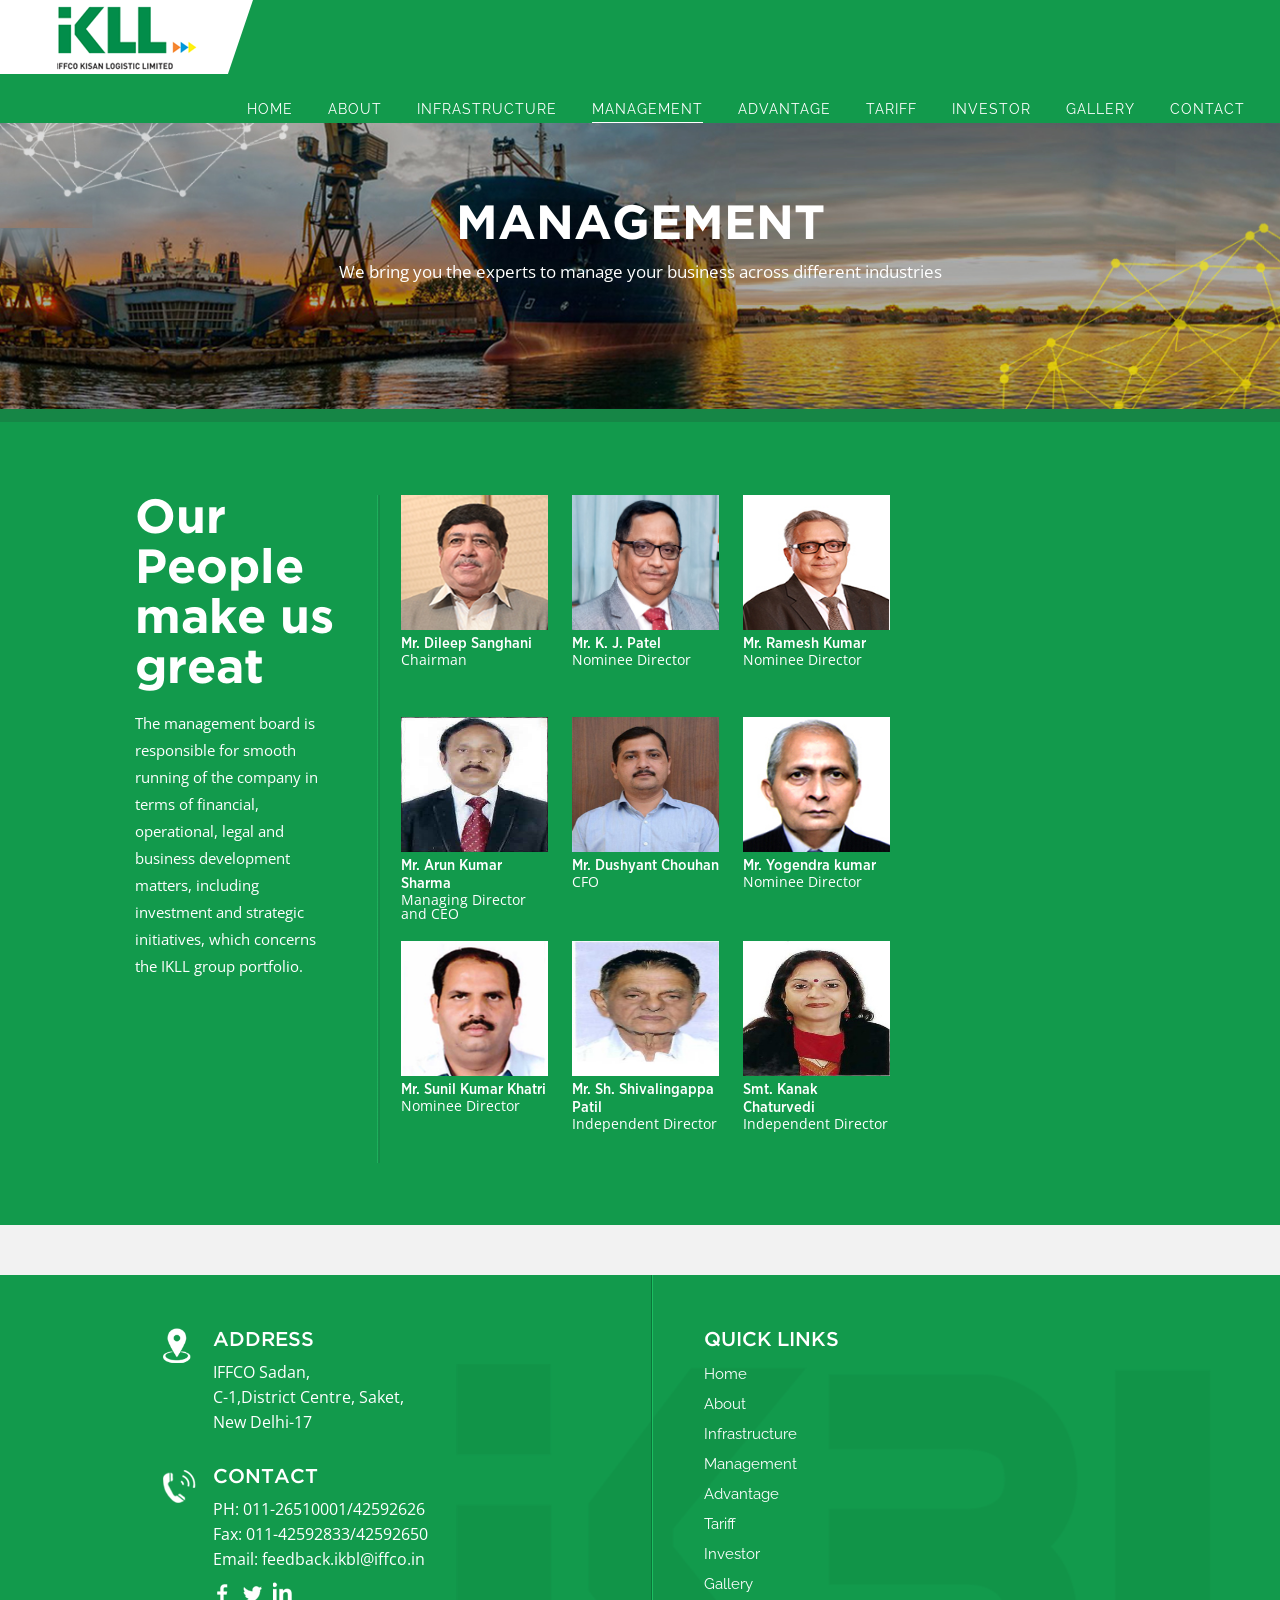
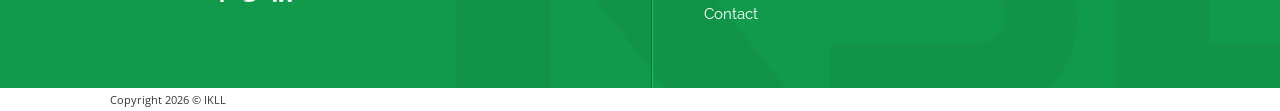
<file: management1.html>
<!DOCTYPE html>
<html>
<head><meta http-equiv="Content-Type" content="text/html; charset=windows-1252">
<title>IKLL</title>
<meta name="viewport" content="width=device-width, initial-scale=1, maximum-scale=1">
<link rel="icon" href="images/favicon.ico" type="image/x-icon">
    
<link rel="stylesheet" href="css/style.css">
<link rel="stylesheet" href="css/font.css">
<link rel="stylesheet" href="css/responsive.css">
<script src="js/jquery.js"></script>
<!--[if lt IE 9]><script src="js/html5.js"></script><![endif]-->
<style>
.about_people_right ul li {
    
    min-height:236px;
	    width: 15%;
}
.myUL {
    list-style: none;
    padding: 0;
    display: flex;
    flex-direction: row; /* Change to row */
    justify-content: center; /* Centers items horizontally */
    flex-wrap: wrap; /* Allows wrapping if screen is too small */
    gap: 20px; /* Adds spacing between items */
}

.myUL li {
    text-align: center;
    width: 300px; /* Adjust width as needed */
}
.team_popup img {
  width: 180px;         /* Set a fixed width */
  height: 180px;        /* Set a fixed height */
  object-fit: cover;    /* Ensures the image scales/crops nicely */
  /* border-radius: 10px;   Optional – gives rounded corners */
  display: block;
  /* margin: 0 auto 15px;    Centers image and adds space below */
}


.about_people_continer{float: left; width: 100%; background:#129a4c; border-top:13px solid #168646; padding: 73px 0 62px 0px;} */




</style>
</head>

<body>
<header class="green_header" data-scrollreveal="enter top">
    <section class="logo"><a href="index.html"><img src="images/logo.png" alt="KBL"></a></section>
    <section class="toggle_nav"><img src="images/toggle-icon.png" alt=""></section>
    
    <nav>
        <ul>
<li><a  href="index.html">Home</a></li>
<li><a href="about.html">About</a></li>
<li><a href="infrastructure.html">Infrastructure</a></li>
<li><a href="management.html" class="active">Management</a></li>
<li><a href="advantage.html">Advantage</a></li>
<li><a href="tariff.html">Tariff</a></li>
<!-- <li><a href="pdf/tariff_pdf.pdf" target="_blank">Tariff</a></li> -->
<li><a href="investor.html">Investor</a></li>
<li><a href="gallery.html">Gallery</a></li>
<li><a href="contact.html">Contact</a></li>
        </ul>
    </nav>
    
</header>

<section class="inner_banner" data-scrollreveal="enter bottom">
<section class="inner_banner_text">
    <h1>Management</h1>
    <p>We bring you the experts to manage your business across different industries</p>
</section>
<img src="images/about-banner.jpg" alt="">   
</section>

<section class="about_people_continer" >
    <div class="about_people_inner" data-scrollreveal="enter bottom" >
    <section class="about_people_left" >
        <h1>Our People make us great</h1>
        <p>The management board is responsible for smooth running of the company in terms of financial, operational, legal and business development matters, including investment and strategic initiatives, which concerns the IKLL group portfolio.</p>        
    </section>
    <section class="about_people_right">
        <ul>
                     <li>
                        <section class="about_people_hover" >
                            <p> Mr. Dileep Sanghani is the Nominee Non- Executive Chairman of M/s IFFCO Kisan Logistics Limited... 
                                  
</p> 
<section class="people_sm" >
                    
                    <a class="people_view inline" href="#team-popup1">View More</a>
                </section>
            </section> 
            <figure><img src="images/chairman.png" alt=""></figure>
                <h2>Mr. Dileep Sanghani </h2> 


                 
                <p>Chairman </p>

                       
 </li> 

            
            <li>
                
                
                <section class="about_people_hover" >
                    <p >Mr. K. J. Patel is the Managing Director of IFFCO, he is a highly accomplished mechanical engineer with over four decades... 
                          </p>
                <section class="people_sm" >
                    
                    <a class="people_view inline" href="#team-popup33">View More</a>
                </section>
                </section>

                <figure><img src="images/k-j-patel.jpg" alt=""></figure>
                <h2>Mr. K. J. Patel </h2> 


                 
                <p>Nominee Director</p>
            </li>

                
            <li>
                
                
                                <section class="about_people_hover" >
                    <p>Mr. Ramesh Kumar holds the position of Nominee Director in IFFCO. Mr Kapur is also responsible for the Finance Division of IFFCO.</p>
                <section class="people_sm">
                  
                    <a class="people_view inline" href="#team-popup3">View More</a>
                </section>
                </section>

                
                <figure><img src="images/ramesh-kumar.png" alt=""></figure>
                <h2>Mr. Ramesh Kumar</h2>
                <p>Nominee Director</p>
            </li>
            </ul>

            <ul>
 <li>                
            <section class="about_people_hover">
            <p>Mr. Arun Kumar Sharma is currently occupying the position of  Managing Director and CEO in IKLL..</p>
                     
                <section class="people_sm">
                  
                    <a class="people_view inline" href="#team-popup10">View More</a>
                </section>
                </section>

                
                <figure><img src="images/aksharma.jpg" alt=""></figure>
                <h2>Mr. Arun Kumar Sharma</h2>
                <p>Managing Director and CEO </p>
            </li>
            
            <li>
                

                <section class="about_people_hover">
                    <p>Mr. Dushyant Chouhan is currently holding the position of Chief Financial Officer in IKLL...</p>
                <section class="people_sm">
                  
                    <a class="people_view inline" href="#team-popup9">View More</a>
                </section>
                </section>
 
                <figure><img src="images/CFO.png" alt=""></figure>
                <h2>Mr. Dushyant Chouhan</h2>
                <p>CFO</p>
            </li> 
                
            <li>
                
                <section class="about_people_hover">
                    <p>Mr. Yogendra Kumar is holding the position of Nominee Director in IKLL...</p>
                <section class="people_sm">
                  
                    <a class="people_view inline" href="#team-popup4">View More</a>
                </section>
                </section>

                
                <figure><img src="images/yogendra-ji.jpg" alt=""></figure>
                <h2>Mr. Yogendra kumar</h2>
                <p>Nominee Director</p>
            </li>

			
           	
            
        </ul>  

       <ul  >
         
            <li>
                
                
                   <section class="about_people_hover">
                    <p>Mr. Sunil Kumar Khatri is currently occupying the position of Nominee Director of IKLL.</p>
                <section class="people_sm">
                  
                    <a class="people_view inline" href="#team-popup11">View More</a>
                </section>
                </section>

                
                <figure><img src="images/sunil-khatri.jpg" alt=""></figure>
                <h2>Mr. Sunil Kumar Khatri</h2>
                <p>Nominee Director</p>
            </li>

             <li>
                
                <section class="about_people_hover">
                    <p>Sh. Shivalingappa Patil has been appointed as Independent Director - IKLL for tenure of Five Years...</p>
                <section class="people_sm">
                  
                    <a class="people_view inline" href="#team-popup12">View More</a>
                </section>
                </section>

                
                <figure><img src="images/Sh.Shivalingappa Patil.jpg" alt=""></figure>
                <h2>Mr. Sh. Shivalingappa Patil</h2>
                <p>Independent Director</p>
            </li> 

             <li>
                
                <section class="about_people_hover">
                    <p>Smt. Kanak Chaturvedi has been appointed as Independent Director- IKLL for tenure of Five Years w,e.f..</p>
                <section class="people_sm">
                  
                    <a class="people_view inline" href="#team-popup13">View More</a>
                </section>
                </section>

                
                <figure><img src="images/Kanak-Chaturvedi.jpg" alt=""></figure>
              <h2>Smt. Kanak Chaturvedi</h2>
                <p>Independent Director</p>
            </li> 
	</ul>      
    </section>
    </div>
</section>




<footer>
    <section class="blank_inner_footer"></section>
    <div class="footer_inner">
        
        <section class="get_in_touch" data-scrollreveal="enter left">
            <section class="getin_touch_top">
            <h1>GET IN TOUCH</h1>
            <form  class="form" id="contact_us_form"  method="post">
                <input type="text" id="cname" name="name" class="req-string" placeholder="Name" >
                <input type="hidden"  name="check" value="#$%&^)(@#$" >
                <input type="text" placeholder="Email" class="req-email"  id="email"  name="email" >
                <input placeholder="Phone" id="phone" type="text" name="phone" class="req-min req-numeric" minlength="5" maxlength="12" >
                <textarea placeholder="Message" id="message" rows="3" cols="4" class="req-string" name="message" ></textarea>
                <input id="contact_submit" type="submit" name="submit" value="Submit" class="create-user">
                <div id="preloader" style="display:none"><img src="images/preloader.gif"></div>
            </form>
            </section>
            <section class="getin_touch_bottom"></section>
        </section>
        
<section class="footer_link" data-scrollreveal="enter right">
    
<section class="footer_link_top" >
<h1>Address</h1>
<p>IFFCO Sadan,<br> C-1,District Centre, Saket, <br>New Delhi-17<br>
</p>

</section>

<section class="footer_link_bottom">
<h1>Contact</h1>
<p>PH: 011-26510001/42592626<br>
Fax: 011-42592833/42592650<br>
Email: <a style="width: auto; height: auto; float: none; margin: 0;" href="mailto:feedback.ikbl@iffco.in">feedback.ikbl@iffco.in</a></p>
<a class="facebook" href="#" target="_blank"></a>
<a class="twitter" href="#" target="_blank"></a>
<a class="linkdin" href="#" target="_blank"></a>
</section>
</section>
        
<section class="quick_link" data-scrollreveal="enter right">
<h1>Quick Links</h1>
<ul>
<li><a href="index.html">Home</a></li>
<li><a href="about.html">About</a></li>
<li><a href="infrastructure.html">Infrastructure</a></li>
<li><a href="management.html" >Management</a></li>
<li><a href="advantage.html">Advantage</a></li>
<li><a href="tariff.html">Tariff</a></li>
<li><a href="investor.html">Investor</a></li>
<li><a href="gallery.html">Gallery</a></li>
<li><a href="contact.html">Contact</a></li>
</ul>
</section>


</div>
</footer>

<div class="footer_bottom" data-scrollreveal="enter bottom">
<div class="footer_inner">
 
<section class="copyright">
        Copyright <span id="current-year"> </span> &copy; IKLL
    </section>

    

 
 
</div>
</div>


 <div style='display:none'>
<div id="team-popup1" class="team_popup">

       
    <img src="images/chairman.png" alt=""> 
    <h1>Mr. Dileep Sanghani</h1>
    <h2>Chairman</h2>
<p> Mr. Dileep Sanghani is the Nominee Non- Executive Chairman of M/s IFFCO Kisan Logistics Limited. He is a well- known figure in the Cooperative sector with exceptional experience across agriculture, rural banking,
insurance, cooperative governance, public administration and global cooperative diplomacy.
</p> 
<p>
 
He has served four terms in Lok Sabha along with the several cabinet portfolios in the Government of Gujarat. He is serving as the Chairman of M/s Indian Farmers Fertiliser Cooperative Ltd. (IFFCO) and as Director on the Board of Indian Potash Ltd. (IPL), Jordan Indian Fertiliser Company LLC and Jordan Phosphate & Mines Company Ltd. He is also serving as Chairman of Gujarat State Cooperative Marketing Federation Ltd. (GUJCOMASOL), Amreli Jilla Madhyashtha Sahakari Bank Ltd, and National Institute of Rural Banking, Bengaluru.

</p>
<p>
 	He has also been awarded with several awards and recognitions including Life Time Achievement award at the Ingenious Banking Leadership Summit & Iconic Leaders Award (Goa, December, 2024) and has also been awarded with "Sahakarita Shiromani" Award by KRIBHCO.

</p>
 
 
 </div>
</div>

<div style='display:none'>
<div id="team-popup33" class="team_popup">

      
    <img alt="" src="images/k-j-patel.jpg">
    <h1>Mr. K. J. Patel</h1>
    <h2>Nominee Director</h2>
<p>Mr. K. J. Patel is the Managing Director of IFFCO, he is a highly accomplished mechanical engineer with over four decades of specialized experience in the 
    maintenance and operation of Nitrogenous and Phosphatic fertiliser plants. He holds an engineering degree from Saurashtra University, Gujarat.
</p>
<p>
Mr. Patel began his career at IFFCO's Kalol Unit in 1985 and later served as Director (Technical) at IFFCO, where he oversaw technical operations across all units. 
He is known for his strong domain expertise, strategic leadership, and hands-on approach to operational excellence.
</p>
<p>
Mr. Patel has represented IFFCO at several national and international forums, where he has presented papers and shared insights on advanced maintenance technologies. 
His contributions have been instrumental in shaping IFFCO's technical roadmap and enhancing its performance standards.
	
</p>
 </div>
</div>




<div style='display:none'>
<div id="team-popup3" class="team_popup">
    <img alt="" src="images/ramesh-kumar.png">
    <h1>Mr. Ramesh Kumar</h1>
    <h2>Nominee Director</h2>
<p>Mr. Ramesh Kumar holds the position of Joint Managing Director & Chief Financial Officer in IFFCO. Mr Kapur is also responsible for the Finance Division of IFFCO. He is a Director on the Board of IFFCO's subsidiaries. He is also vested with the responsibility of Managing Director of IFFCO's subsidiaries like IFFCO Kisan Special Economic Zone (IKSEZ), Nellore and IFFCO Kisan Sanchar Limited (IKSL).</p>
<p>Mr. Kapur joined IFFCO on 5th October 2000 as Executive Director (Finance) and took over the charge of Finance Director with effect from November 7, 2001. He has been responsible for planning, managing and monitoring all finance and accounts related functions of IFFCO. He has also been extensively involved with all the new Projects, Acquisitions, Joint Ventures and Diversification initiatives of IFFCO from their stage of inception.</p>
<p>Mr. Ramesh Kumar is an ex-IRS Officer of 1978 Batch, who was holding the rank of Commissioner of Income Tax in his parent cadre before he was absorbed in IFFCO in October 2005. He was awarded the Best Probationer's Silver Medal in the IRS Batch by the National Academy of Direct Taxes, Nagpur. He has wide experience in Finance, Management, Business Strategising, Accounts and Taxation. He held various senior assignments in the Government of India, which included Joint Secretary (Commercial), Telecom Regulatory Authority of India (TRAI); Director in the Ministry of Chemicals & Fertilizers, Department of Fertilizers; Additional Assessor & Collector, Municipal Corporation of Delhi apart from the postings in the Income Tax Department as Additional Commissioner of Income Tax, Deputy / Jt. Commissioner of Income Tax since 1978. 
    He had also worked in Technical Services Department of the Indian Oil Corporation Ltd. (Marketing Division) during 1975-78.</p>
<p>Mr. Kapur was born on September 26, 1954. He holds B.Tech. Degree in Mechanical Engineering (in First Class with Distinction) from Indian Institute of Technology (IIT), New Delhi and a Post Graduation in Management. He has travelled widely and participated in various national and international Seminars and Conferences, and presented papers on different subjects.</p>
</div>
</div>

 


<div style='display:none'>
<div id="team-popup4" class="team_popup">
    <img alt="" src="images/yogendra-ji.jpg">
    <h1>Mr. Yogendra Kumar</h1>
    <h2>Nominee Director</h2>
<p>Sh. Yogendra Kumar is holding the position of Nominee Director in IKLL</p>

<p>He holds a bachelor degree in agriculture and hails from the family of agriculturists.</p>

<p>He has contributed more than 36 years dedicatedly in the service of farmers and cooperatives at various levels. While working in various capacities in IFFCO, he has been instrumental in  generating and validating new products and technologies for the benefit of farmers. He  meticulously co-ordinated "Neem polyploidy" research with Farm Research Institute, Dehradun. He is instrumental in development, production and marketing of Seaweed extract based "Sagarika", a product which coincidentally also help support fisherman families. He is in the process to develop nano fertilizer an improve fertilizer use efficiency.</p>

<p>Born on 5.08.1961, he has been a recipient of several awards and has also represented IFFCO in various national and international forums.</p>


</div>
</div>

<div style='display:none'>
<div id="team-popup5" class="team_popup">
    <img alt="" src="images/k-l-singh.jpg">
    <h1>Mr. K. L. Singh</h1>
    <h2>Nominee Director</h2>
<p>Mr. K.L.Singh, hold the position of Advisor (Plant Health), in IFFCO. Mr. K.L.Singh graduated in Mechanical Engineering from Bihar College of Engineering, Patna in the year 1970. He has wide experience in Project Planning, Construction, Operation & Maintenance of Fertiliser Industry at various levels. He joined IFFCO in the year 1979 at Phulpur Unit (Allahabad). Before joining IFFCO, he was associated with Bokaro Steel Limited and Bhilai Steel Plant in various capacities.
</p>

<p>During his association with IFFCO he has widely travelled abroad for presenting papers at various National and International Symposiums. He had been to ICS, Senegal as technical expert to solve some of their chronic problems. He is a key technocrat to head a premier fertiliser unit</p>

</div>
</div>

<div style='display:none'>
<div id="team-popup6" class="team_popup">
    <img alt="" src="images/AshwiniMehra1.png">
    <h1>Mr. Ashwini Mehra</h1>
    <h2>Independent Director</h2>
<p>Mr. Ashwini Mehra is holding the position of Independent Director in IKLL.</p>
<p>He brings on board of IKLL,Marketing and Logistics expertise in addition to Strategic Planning and HRD having more than a decade of diversified  and rich experience.</p>
<!--<p>He had also been appointed as Director in mid market enterprise segment and is currently occupying the position of Director in  Bestnet Insect Controls P. Ltd.</p>-->
<p>Having long been associated with MNC Bayer ( India) Ltd.( 21 years) and DCM group( 4 years), he had handled several marketing assignments in intensely competitive environment in  industries, oligopolistic industry,  handled concept selling,marketing of speciality products requiring techno- commercial inputs, commodity sales and  had handled new product launches.</p>
<!--<p>Additionally, he is a Management Consultant , being a proprietor of AKM Associates, New Delhi.</p>-->
<p>Born on 20th October 1945, he holds B.Sc.   Chemical Engineering degree from Banaras Hindu University, Banaras and had secured 1st Division , 2nd rank in the University .Additionally, he holds Executive Development Management Programme from IIM, Calcutta.</p>

</div>
</div>

<div style='display:none'>
<div id="team-popup7" class="team_popup">
    <img alt="" src="images/reena-kaishing.jpg">
    <h1>Mrs. Reena Kaishing</h1>
    <h2>Independent Director</h2>
<p>Mrs. Reena Kaishing is  holding the position of Independent Director in IKLL.</p>
<p>She brings on board of IKLL, her wide and varied experience, leadership skills, acumen and  rich management expertise  having worked with  Air India  for more than twelve years previously.</p>
<p>Born on 15th January, 1975, she holds Bachelor degree in Arts.</p>
</div>
</div>


<div style='display:none'>
<div id="team-popup9" class="team_popup">
    <img alt="" src="images/CFO.png">
    
 
    <h1>Mr. Dushyant Chouhan</h1>
    <h2>CFO</h2>
<p>Mr. Dushyant Chouhan is currently holding the position of Chief Financial Officer in IKLL.</p>

<p>He is an Associate Member of the Institute of Chartered Accountants of India and holds Information Systems Audit (ISA) certification from ICAI, in addition to Bachelor of Commerce degree. </p>

<p> He commenced his professional career in IFFCO Kandla Unit as Financial Management Trainee, in 2005 and currently holding position of Head of Finance & Accounts Department at IFFCO Kandla Unit.
  </p>
</div>
</div>

<div style='display:none'>
<div id="team-popup10" class="team_popup">
    <img alt="" src="images/aksharma.jpg">
    <h1>Mr. Arun Kumar Sharma</h1>
    <h2> Managing Director and CEO</h2>
<p> Mr. Arun Kumar Sharma is currently occupying the position of  Managing Director and CEO in IKLL.</p>

<p>He completed his graduation in B.E. (Chemical Engineering) from Anna University, Chennai in 1986.
He has done Masters in Business Administration with specialisation in Operations Management from IGNOU, New Delhi in 1995.
He has been associated with IFFCO for 36 years and has worked in different functional areas of DAP/NPK Plant Operations , 
Projects, Utilities, Shipping & Technical Departments.</p>

<p>He took over the charge of Director (Technical) at IFFCO HO from August, 2025. Prior to this, he was serving as Unit Head of IFFCO Kandla Unit.</p>

 
<p>
He has also made technical contribution in JPMC, Jordan for implementing various modifications in DAP Plant & presented technical papers at IFA & FAI conferences.
</p>
 
</div>
</div>

<div style='display:none'>
<div id="team-popup11" class="team_popup">
   <h1>Mr. Sunil Kumar Khatri</h1>
    <h2>Nominee Director</h2>
   <img alt="" src="images/sunil-khatri.jpg">
  <p>Sh. Sunil Kumar Khatri is currently occupying the position of Nominee Director of IKLL.</p>

<p>Born on 15/10/1975, he finished his graduation from Delhi University. 
He is an active Co-Operator and has provided  varied services for  farmers  welfare and upliftment.
He  also holds position as  Director of IFFCO Tokio  Insurance Services Ltd.
</p>

</div>
</div>

 


<div style='display:none'>
<div id="team-popup12" class="team_popup">
     <img alt="" src=  "images/Sh.Shivalingappa Patil.jpg" >
   <h1>Mr. SHIVALINGAPPA PATIL</h1>
    <h2>Independent Director</h2>

 
  <p>Sh. Shivalingappa Patil has been appointed as Independent Director for tenure of Five Years w.e.f April 1, 2025.</p>

<p>Sh. Patil is by qualification Graduate and possess rich experience of more than six decades in Agriculture Industry. </p>
  
<p> Based at Hirekerur, Karnataka he is in the forefront of Agricultural Cooperative and educational activities in various capacities. </p>
<p> He has served on the Board of various State Cooperative Marketing Federations and Educational Institutions/ Bodies.

</p>

</div>
</div>



<div style='display:none'>
<div id="team-popup13" class="team_popup">
    <img alt="" src=  "images/Kanak-Chaturvedi.jpg" >
   <h1>Smt. Kanak Chaturvedi </h1>
    <h2>Independent Director</h2>

  
 <p> Smt. Kanak Chaturvedi has been appointed as Independent Director- IKLL for tenure of Five Years w,e.f April 1, 2025.</p>

<p> 
Smt.Kanak Chaturvedi is by qualification Post Graduate In Music from Kanpur University. She took intensive training in Music from  BHATKHANDE  COLLEGE , Lucknow. </p>
<p>She is renowned vocalist in North India and holds 
frequent Musical  shows all over India.</p>
<p>She has performed extensively at places like Delhi, Lucknow, J &K , London and has released her  Musical videos and CD.
</p>

</div>
</div>



 <script src="js/copyright.js"></script> 
<script>

   

$( ".about_people_right ul li" ).hover(function() {
       $( this ).find( ".about_people_hover " ).stop( true, true ).fadeIn(500);
       }, function() {
       $( this ).find( ".about_people_hover" ).stop( true, true ).fadeOut(500);
       });
</script>

<script>
    $('.toggle_nav').click(function(){
     $('nav').slideToggle(); 
    });
</script>

<script>
var windowWidth = $(window).width();
    if ($(window).width() < 999) {
        
    $( "#dropDown" ).click(function() {
       $( "#drop_down_menu " ).slideToggle();
    });
       
    }
if ($(window).width() >= 1000) {      
    $( "#dropDown" ).hover(function() {
       $( this ).find( "#drop_down_menu " ).stop( true, true ).fadeIn();
       }, function() {
       $( this ).find( "#drop_down_menu" ).stop( true, true ).fadeOut();
    });
}
</script>

<!-- start colorbox -->
<link rel="stylesheet" href="css/colorbox.css">
<script src="js/colorbox.js"></script>
<script>   
$(document).ready(function(){
var windowWidth = $(window).width();

if (windowWidth > 767) {
   $(".inline").colorbox({inline:true, width:"70%"});
   
} else {
   $(".inline").colorbox({inline:true, width:"95%"});
}
});
</script>
<!-- end colorbox -->

<script type="text/javascript" src="js/scrollreveal.js"></script>
<script type="text/javascript" src="js/custom.js" ></script>
<script type="text/javascript" src="js/jquery.ufvalidator-1.0.4.js" ></script>
<link rel="stylesheet" type="text/css" href="css/validation-error.css" />
    
</body>
</html>
</file>
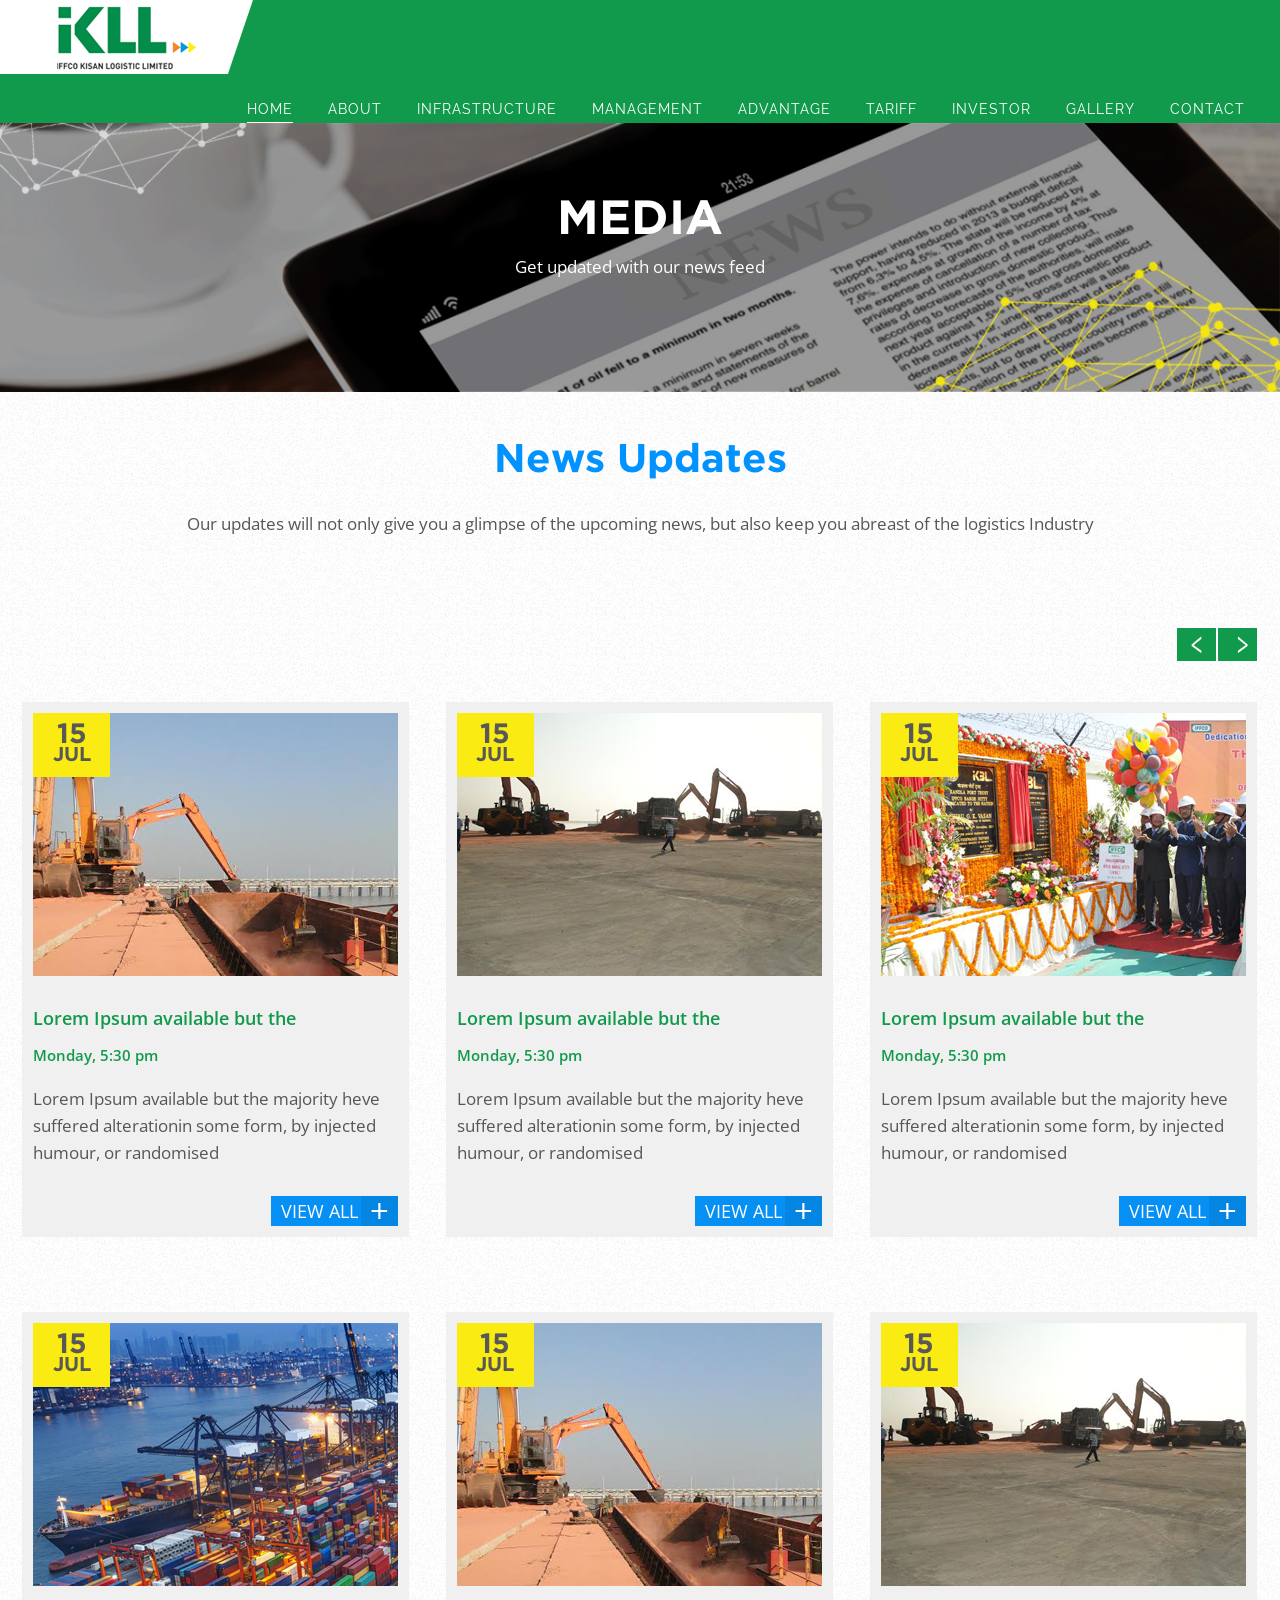
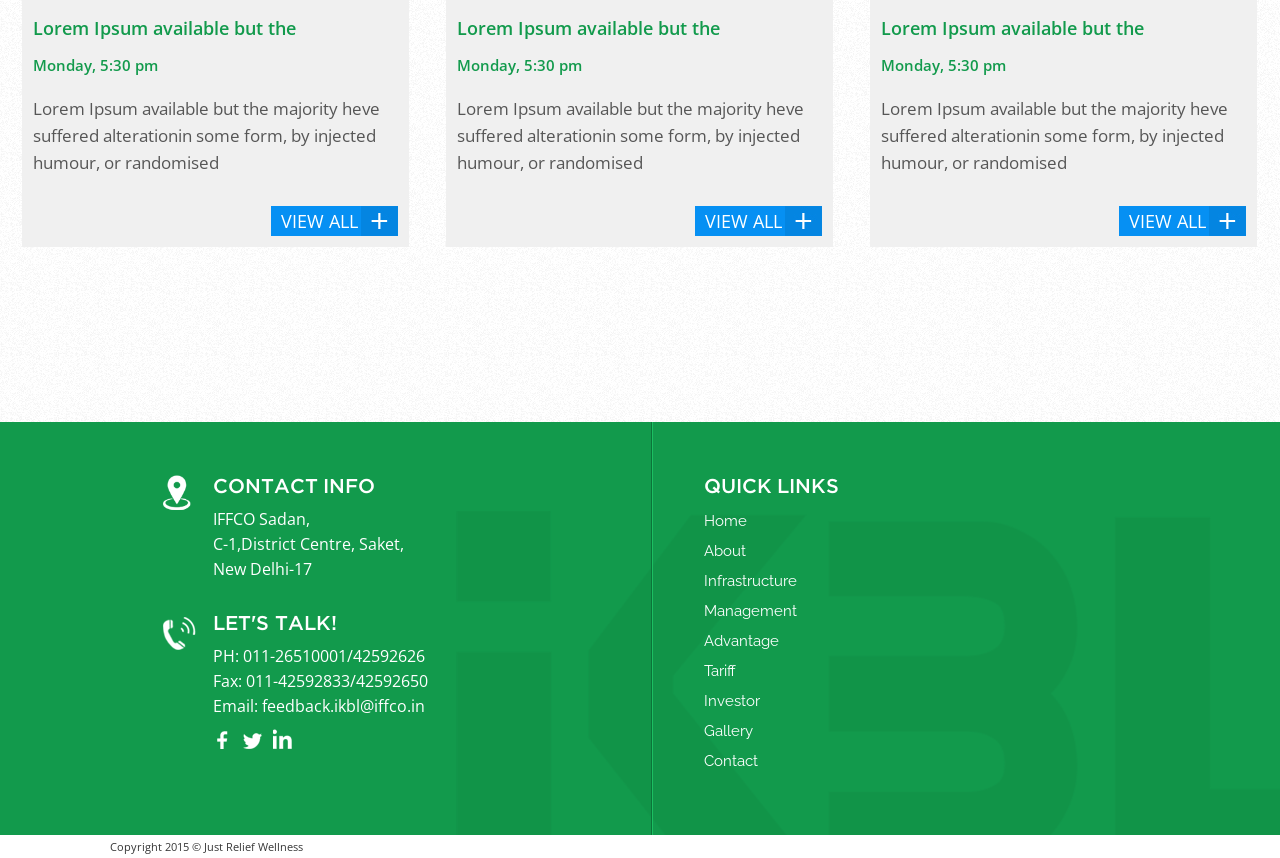
<file: media.html>
<!DOCTYPE html>
<html>
<head>
<title>IKBL</title>
<meta name="viewport" content="width=device-width, initial-scale=1, maximum-scale=1">
<link rel="icon" href="images/favicon.ico" type="image/x-icon">
    
<link rel="stylesheet" href="css/style.css">
<link rel="stylesheet" href="css/font.css">
<link rel="stylesheet" href="css/responsive.css">
<script src="js/jquery.js"></script>
<!--[if lt IE 9]><script src="js/html5.js"></script><![endif]-->

</head>

<body>
<header class="green_header" data-scrollreveal="enter top">
    <section class="logo"><a href="index.html"><img src="images/logo.png" alt="KBL"></a></section>
    <section class="toggle_nav"><img src="images/toggle-icon.png" alt=""></section>
    <nav>
       <ul>
<li><a class="active" href="index.html">Home</a></li>
<li><a href="about.html">About</a></li>
<li><a href="infrastructure.html">Infrastructure</a></li>
<li><a href="management.html">Management</a></li>
<li><a href="advantage.html">Advantage</a></li>
<li><a href="tariff.html">Tariff</a></li>
<!-- <li><a href="pdf/tariff_pdf.pdf" target="_blank">Tariff</a></li> -->
<li><a href="investor.html">Investor</a></li>
<li><a href="gallery.html">Gallery</a></li>
<li><a href="contact.html">Contact</a></li>
        </ul>
    </nav>
    
</header>

<section class="inner_banner" data-scrollreveal="enter bottom">
<section class="inner_banner_text">
    <h1>Media</h1>
    <p>Get updated with our news feed</p>
</section>
<img src="images/media-banner.jpg" alt="">   
</section>

<section class="media_container">
    <div class="media_inner_container" data-scrollreveal="enter bottom">
    <h1>News Updates</h1>
    <p>Our updates will not only give you a glimpse of  the upcoming news, but also keep you abreast of the logistics Industry</p>
    </div>
</section>

<section class="media_list" data-scrollreveal="enter bottom">
    <div class="media_list_inner">
        <div id="paging_container10">
            <div class="page_navigation"></div>
        <ul class="content">
            
            <li>                
                <figure><section class="media_date">15<br><span>jul</span></section><a href="#" class="mediaList_hover"></a><img src="images/media-01.jpg" alt=""></figure>
                <h2>Lorem Ipsum available but the</h2>
                <h3>Monday, 5:30 pm</h3>
                <p>Lorem Ipsum available but the majority heve suffered alterationin some form, by injected humour, or randomised</p>
                <a class="media_view" href="#">View All</a>
            </li>
            
            <li>                
                <figure><section class="media_date">15<br><span>jul</span></section><a href="#" class="mediaList_hover"></a><img src="images/media-02.jpg" alt=""></figure>
                <h2>Lorem Ipsum available but the</h2>
                <h3>Monday, 5:30 pm</h3>
                <p>Lorem Ipsum available but the majority heve suffered alterationin some form, by injected humour, or randomised</p>
                <a class="media_view" href="#">View All</a>
            </li>
            
            <li>                
                <figure><section class="media_date">15<br><span>jul</span></section><a href="#" class="mediaList_hover"></a><img src="images/media-03.jpg" alt=""></figure>
                <h2>Lorem Ipsum available but the</h2>
                <h3>Monday, 5:30 pm</h3>
                <p>Lorem Ipsum available but the majority heve suffered alterationin some form, by injected humour, or randomised</p>
                <a class="media_view" href="#">View All</a>
            </li>
            
            <li>                
                <figure><section class="media_date">15<br><span>jul</span></section><a href="#" class="mediaList_hover"></a><img src="images/media-04.jpg" alt=""></figure>
                <h2>Lorem Ipsum available but the</h2>
                <h3>Monday, 5:30 pm</h3>
                <p>Lorem Ipsum available but the majority heve suffered alterationin some form, by injected humour, or randomised</p>
                <a class="media_view" href="#">View All</a>
            </li>
            
            <li>                
                <figure><section class="media_date">15<br><span>jul</span></section><a href="#" class="mediaList_hover"></a><img src="images/media-01.jpg" alt=""></figure>
                <h2>Lorem Ipsum available but the</h2>
                <h3>Monday, 5:30 pm</h3>
                <p>Lorem Ipsum available but the majority heve suffered alterationin some form, by injected humour, or randomised</p>
                <a class="media_view" href="#">View All</a>
            </li>
            
            <li>                
                <figure><section class="media_date">15<br><span>jul</span></section><a href="#" class="mediaList_hover"></a><img src="images/media-02.jpg" alt=""></figure>
                <h2>Lorem Ipsum available but the</h2>
                <h3>Monday, 5:30 pm</h3>
                <p>Lorem Ipsum available but the majority heve suffered alterationin some form, by injected humour, or randomised</p>
                <a class="media_view" href="#">View All</a>
            </li>
            
            <li>                
                <figure><section class="media_date">17<br><span>jul</span></section><a href="#" class="mediaList_hover"></a><img src="images/media-01.jpg" alt=""</figure>
                <h2>Lorem Ipsum available but the</h2>
                <h3>Monday, 5:30 pm</h3>
                <p>Lorem Ipsum available but the majority heve suffered alterationin some form, by injected humour, or randomised</p>
                <a class="media_view" href="#">View All</a>
            </li>
            
            <li>                
                <figure><section class="media_date">17<br><span>jul</span></section><a href="#" class="mediaList_hover"></a><img src="images/media-02.jpg" alt=""></figure>
                <h2>Lorem Ipsum available but the</h2>
                <h3>Monday, 5:30 pm</h3>
                <p>Lorem Ipsum available but the majority heve suffered alterationin some form, by injected humour, or randomised</p>
                <a class="media_view" href="#">View All</a>
            </li>
            
            <li>                
                <figure><section class="media_date">17<br><span>jul</span></section><a href="#" class="mediaList_hover"></a><img src="images/media-03.jpg" alt=""></figure>
                <h2>Lorem Ipsum available but the</h2>
                <h3>Monday, 5:30 pm</h3>
                <p>Lorem Ipsum available but the majority heve suffered alterationin some form, by injected humour, or randomised</p>
                <a class="media_view" href="#">View All</a>
            </li>
            
            <li>                
                <figure><section class="media_date">17<br><span>jul</span></section><a href="#" class="mediaList_hover"></a><img src="images/media-04.jpg" alt=""></figure>
                <h2>Lorem Ipsum available but the</h2>
                <h3>Monday, 5:30 pm</h3>
                <p>Lorem Ipsum available but the majority heve suffered alterationin some form, by injected humour, or randomised</p>
                <a class="media_view" href="#">View All</a>
            </li>
            
            <li>                
                <figure><section class="media_date">17<br><span>jul</span></section><a href="#" class="mediaList_hover"></a><img src="images/media-01.jpg" alt=""></figure>
                <h2>Lorem Ipsum available but the</h2>
                <h3>Monday, 5:30 pm</h3>
                <p>Lorem Ipsum available but the majority heve suffered alterationin some form, by injected humour, or randomised</p>
                <a class="media_view" href="#">View All</a>
            </li>
            
            <li>                
                <figure><section class="media_date">17<br><span>jul</span></section><a href="#" class="mediaList_hover"></a><img src="images/media-02.jpg" alt=""></figure>
                <h2>Lorem Ipsum available but the</h2>
                <h3>Monday, 5:30 pm</h3>
                <p>Lorem Ipsum available but the majority heve suffered alterationin some form, by injected humour, or randomised</p>
                <a class="media_view" href="#">View All</a>
            </li>
            
        </ul>
        </div>
    </div>
</section>



<footer class="footerInner">
    <div class="footer_inner">        
        <section class="get_in_touch effect2 gettouch_inner" data-scrollreveal="enter left">
            <h1>GET IN TOUCH</h1>
            <form>
                <input type="text" placeholder="Name">
                <input type="text" placeholder="Email">
                <input type="text" placeholder="Phone">
                <textarea placeholder="Message"></textarea>
                <input type="submit" value="Submit">
            </form>
        </section>
        
<section class="footer_link" data-scrollreveal="enter right">
    
<section class="footer_link_top">
<h1>Contact info</h1>
<p>IFFCO Sadan,<br> C-1,District Centre, Saket, <br>New Delhi-17<br>
</p>

</section>

<section class="footer_link_bottom">
<h1>Let's Talk!</h1>
<p>PH: 011-26510001/42592626<br>
Fax: 011-42592833/42592650<br>
Email: <a style="width: auto; height: auto; float: none; margin: 0;" href="mailto:feedback.ikbl@iffco.in">feedback.ikbl@iffco.in</a></p>
<a class="facebook" href="#" target="_blank"></a>
<a class="twitter" href="#" target="_blank"></a>
<a class="linkdin" href="#" target="_blank"></a>
</section>
</section>
        
<section class="quick_link" data-scrollreveal="enter right">
<h1>Quick Links</h1>
<ul>
<li><a href="index.html">Home</a></li>
<li><a href="about.html">About</a></li>
<li><a href="infrastructure.html">Infrastructure</a></li>
<li><a href="management.html">Management</a></li>
<li><a href="advantage.html">Advantage</a></li>
<li><a href="tariff.html">Tariff</a></li>
<li><a href="investor.html">Investor</a></li>
<li><a href="gallery.html">Gallery</a></li>
<li><a href="contact.html">Contact</a></li>
</ul>
 
</section>


</div>
</footer>

<div class="footer_bottom" data-scrollreveal="enter bottom">
<div class="footer_inner">
<section class="copyright">Copyright 2015 &copy; Just Relief Wellness</section>
 
</div>
</div>

<script type="text/javascript" src="js/pajinate.js"></script>
<script type="text/javascript">
$(document).ready(function(){
$('#paging_container10').pajinate({
items_per_page : 6,
abort_on_small_lists: true,
show_first_last: false
});
});   
</script>

<script>
    $('.toggle_nav').click(function(){
     $('nav').slideToggle(); 
    });
</script>

<script>
var windowWidth = $(window).width();
    if ($(window).width() < 999) {
        
    $( "#dropDown" ).click(function() {
       $( "#drop_down_menu " ).slideToggle();
    });
       
    }
if ($(window).width() >= 1000) {      
    $( "#dropDown" ).hover(function() {
       $( this ).find( "#drop_down_menu " ).stop( true, true ).fadeIn();
       }, function() {
       $( this ).find( "#drop_down_menu" ).stop( true, true ).fadeOut();
    });
}
</script>

<script type="text/javascript" src="js/scrollreveal.js"></script>
   
</body>
</html>
</file>
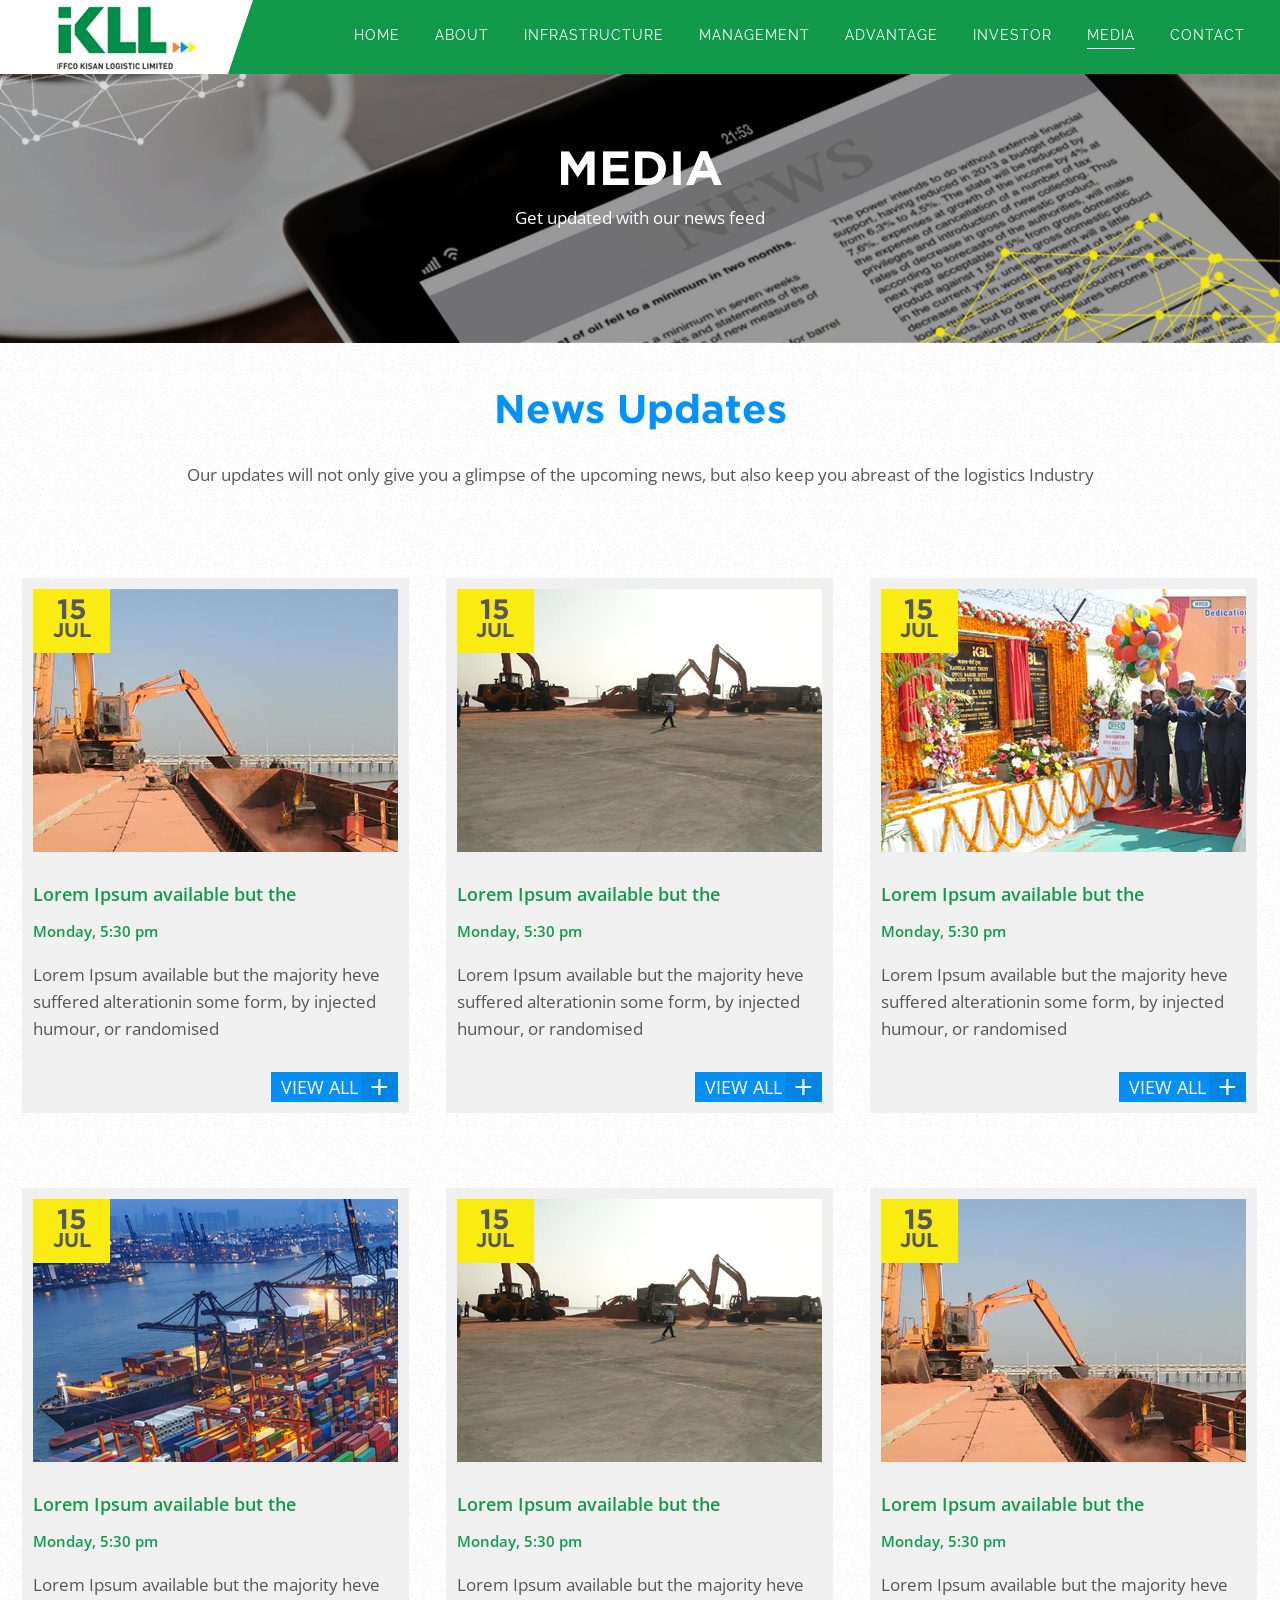
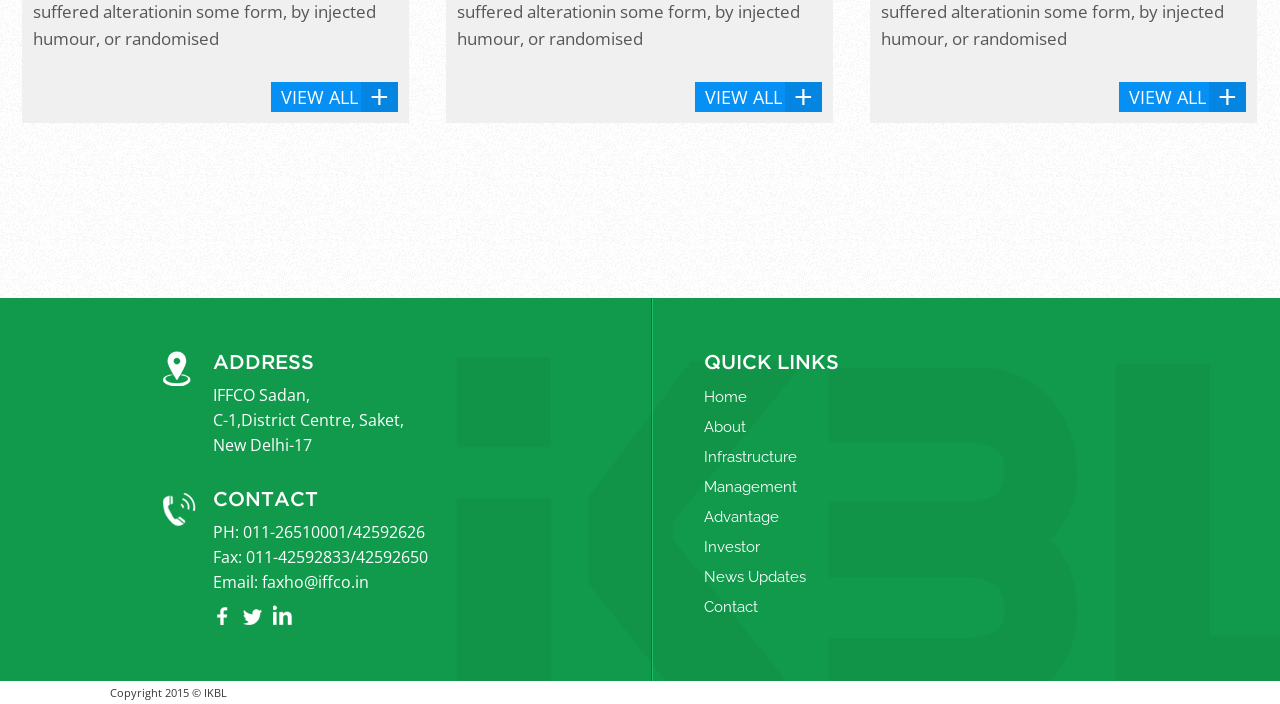
<file: news-updates.html>
<!DOCTYPE html>
<html>
<head>
<title>IKBL</title>
<meta name="viewport" content="width=device-width, initial-scale=1, maximum-scale=1">
<link rel="icon" href="images/favicon.ico" type="image/x-icon">
    
<link rel="stylesheet" href="css/style.css">
<link rel="stylesheet" href="css/font.css">
<link rel="stylesheet" href="css/responsive.css">
<script src="js/jquery.js"></script>
<!--[if lt IE 9]><script src="js/html5.js"></script><![endif]-->

</head>

<body>
<header class="green_header" data-scrollreveal="enter top">
    <section class="logo"><a href="index.html"><img src="images/logo.png" alt="KBL"></a></section>
    <section class="toggle_nav"><img src="images/toggle-icon.png" alt=""></section>
    <nav>
        <ul>
<li><a href="index.html">Home</a></li>
<li><a href="about.html">About</a></li>
<li><a href="infrastructure.html">Infrastructure</a></li>
<li><a href="management.html">Management</a></li>
<li><a href="advantage.html">Advantage</a></li>
<li><a href="investor.html">Investor</a></li>
<li id="dropDown"><a class="active">Media</a>
<section id="drop_down_menu">
    <ul>
        <li><a href="news-updates.html">News Updates</a></li>
        <li><a href="gallery.html">Gallery</a>
    </ul>
</section>

</li>
<li><a href="contact.html">Contact</a></li>
        </ul>
    </nav>
    
</header>

<section class="inner_banner" data-scrollreveal="enter bottom">
<section class="inner_banner_text">
    <h1>Media</h1>
    <p>Get updated with our news feed</p>
</section>
<img src="images/media-banner.jpg" alt="">   
</section>

<section class="media_container">
    <div class="media_inner_container" data-scrollreveal="enter bottom">
    <h1>News Updates</h1>
    <p>Our updates will not only give you a glimpse of  the upcoming news, but also keep you abreast of the logistics Industry</p>
    </div>
</section>

<section class="media_list" data-scrollreveal="enter bottom">
    <div class="media_list_inner">
        <div id="paging_container10">
            <div class="page_navigation"></div>
        <ul class="content">
            
            <li>                
                <figure><section class="media_date">15<br><span>jul</span></section><a href="#" class="mediaList_hover"></a><img src="images/media-01.jpg" alt=""></figure>
                <h2>Lorem Ipsum available but the</h2>
                <h3>Monday, 5:30 pm</h3>
                <p>Lorem Ipsum available but the majority heve suffered alterationin some form, by injected humour, or randomised</p>
                <a class="media_view" href="#">View All</a>
            </li>
            
            <li>                
                <figure><section class="media_date">15<br><span>jul</span></section><a href="#" class="mediaList_hover"></a><img src="images/media-02.jpg" alt=""></figure>
                <h2>Lorem Ipsum available but the</h2>
                <h3>Monday, 5:30 pm</h3>
                <p>Lorem Ipsum available but the majority heve suffered alterationin some form, by injected humour, or randomised</p>
                <a class="media_view" href="#">View All</a>
            </li>
            
            <li>                
                <figure><section class="media_date">15<br><span>jul</span></section><a href="#" class="mediaList_hover"></a><img src="images/media-03.jpg" alt=""></figure>
                <h2>Lorem Ipsum available but the</h2>
                <h3>Monday, 5:30 pm</h3>
                <p>Lorem Ipsum available but the majority heve suffered alterationin some form, by injected humour, or randomised</p>
                <a class="media_view" href="#">View All</a>
            </li>
            
            <li>                
                <figure><section class="media_date">15<br><span>jul</span></section><a href="#" class="mediaList_hover"></a><img src="images/media-04.jpg" alt=""></figure>
                <h2>Lorem Ipsum available but the</h2>
                <h3>Monday, 5:30 pm</h3>
                <p>Lorem Ipsum available but the majority heve suffered alterationin some form, by injected humour, or randomised</p>
                <a class="media_view" href="#">View All</a>
            </li>
            
            <li>                
                <figure><section class="media_date">15<br><span>jul</span></section><a href="#" class="mediaList_hover"></a><img src="images/media-02.jpg" alt=""></figure>
                <h2>Lorem Ipsum available but the</h2>
                <h3>Monday, 5:30 pm</h3>
                <p>Lorem Ipsum available but the majority heve suffered alterationin some form, by injected humour, or randomised</p>
                <a class="media_view" href="#">View All</a>
            </li>
            
            <li>                
                <figure><section class="media_date">15<br><span>jul</span></section><a href="#" class="mediaList_hover"></a><img src="images/media-01.jpg" alt=""></figure>
                <h2>Lorem Ipsum available but the</h2>
                <h3>Monday, 5:30 pm</h3>
                <p>Lorem Ipsum available but the majority heve suffered alterationin some form, by injected humour, or randomised</p>
                <a class="media_view" href="#">View All</a>
            </li>
            
            
        </ul>
        </div>
    </div>
</section>



<footer class="footerInner">
    <div class="footer_inner">        
        <section class="get_in_touch" data-scrollreveal="enter left">
            <section class="getin_touch_top">
            <h1>GET IN TOUCH</h1>
           <div class="contact"></div>
             <form  class="form" id="contact_us_form"  method="post">
                <input type="text" id="cname" name="name" class="req-string" placeholder="Name" >
                <input type="hidden"  name="check" value="#$%&^)(@#$" >
                <input type="text" placeholder="Email" class="req-email"  id="email"  name="email" >
                <input placeholder="Phone" id="phone" type="text" name="phone" class="req-min req-numeric" minlength="5" maxlength="12" >
                <textarea placeholder="Message" id="message" rows="3" cols="4" class="req-string" name="message" ></textarea>
                <input id="contact_submit" type="submit" name="submit" value="Submit" class="create-user">
                <div id="preloader" style="display:none"><img src="images/preloader.gif"></div>
            </form>
            </section>
            <section class="getin_touch_bottom"></section>
        </section>
        
<section class="footer_link" data-scrollreveal="enter right">
    
<section class="footer_link_top" >
<h1>Address</h1>
<p>IFFCO Sadan,<br> C-1,District Centre, Saket, <br>New Delhi-17<br>
</p>

</section>

<section class="footer_link_bottom">
<h1>Contact</h1>
<p>PH: 011-26510001/42592626<br>
Fax: 011-42592833/42592650<br>
Email: <a style="width: auto; height: auto; float: none; margin: 0;" href="mailto:faxho@iffco.in">faxho@iffco.in</a></p>
<a class="facebook" href="#" target="_blank"></a>
<a class="twitter" href="#" target="_blank"></a>
<a class="linkdin" href="#" target="_blank"></a>
</section>
</section>
        
<section class="quick_link" data-scrollreveal="enter right">
<h1>Quick Links</h1>
<ul>
<li><a href="index.html">Home</a></li>
<li><a href="about.html">About</a></li>
<li><a href="infrastructure.html">Infrastructure</a></li>
<li><a href="management.html">Management</a></li>
<li><a href="advantage.html">Advantage</a></li>
<li><a href="investor.html">Investor</a></li>
<li><a href="news-updates.html">News Updates</a></li>
<li><a href="contact.html">Contact</a></li>
</ul>
</section>


</div>
</footer>

<div class="footer_bottom" data-scrollreveal="enter bottom">
<div class="footer_inner">
<section class="copyright">Copyright 2015 &copy; IKBL</section>
 
</div>
</div>

<div style='display:none'>
<div id="news1" class="news_popup">
    
<h1>Neem Oil Coating on belt conv. 102-A of K-I plant</h1>
<div class="newspic_container"><img alt="" src="images/media-01.jpg"></div>
<p>IFFCO Kandla receives marketing urea and is packed & dispatched through product handling plant. Marketing urea is coated with Neem oil on product conveyors of K-I and K-II plant.</p>

<p>A tank of capacity 25 MT has been installed on the ground floor of K-I and K-II plant with tanker unloading and supply system. Neem oil is sprayed to belt conveyor 102-A of K-I plant and product conveyor 102-D of K-II plant through oil supply pumps. Steam coil has been installed in neem oil tank for maintaining oil temp. of 50-600C. Temperature control valve,installed in steam line, is used for maintaining tank temperature. Duplex filter is provided in the suction line of neem oil unloading pump.</p>

<p>IFFCO Kandla has started coating of marketing urea with neem oil on 12.12.2015 and dispatched first rake of Neem coated Urea of quantity 5326.00 MT on 15.12.2015. As on 03.01.2016 the total Neem coated Urea  desptached from Kandla Unit is 37622.05 MT.</p>

</div>
</div>

<div style='display:none'>
<div id="news2" class="news_popup">
    
<h1>Neem oil coating tank at K-I</h1>
<div class="newspic_container"><img alt="" src="images/media-02.jpg"></div>
<p>IFFCO Kandla receives marketing urea and is packed & dispatched through product handling plant. Marketing urea is coated with Neem oil on product conveyors of K-I and K-II plant.</p>

<p>A tank of capacity 25 MT has been installed on the ground floor of K-I and K-II plant with tanker unloading and supply system. Neem oil is sprayed to belt conveyor 102-A of K-I plant and product conveyor 102-D of K-II plant through oil supply pumps. Steam coil has been installed in neem oil tank for maintaining oil temp. of 50-600C. Temperature control valve,installed in steam line, is used for maintaining tank temperature. Duplex filter is provided in the suction line of neem oil unloading pump.</p>

<p>IFFCO Kandla has started coating of marketing urea with neem oil on 12.12.2015 and dispatched first rake of Neem coated Urea of quantity 5326.00 MT on 15.12.2015. As on 03.01.2016 the total Neem coated Urea  desptached from Kandla Unit is 37622.05 MT.</p>

</div>
</div>

<div style='display:none'>
<div id="news3" class="news_popup">
    
<h1>Neem oil storage tank at K-I</h1>
<div class="newspic_container"><img alt="" src="images/media-03.jpg"></div>
<p>IFFCO Kandla receives marketing urea and is packed & dispatched through product handling plant. Marketing urea is coated with Neem oil on product conveyors of K-I and K-II plant.</p>

<p>A tank of capacity 25 MT has been installed on the ground floor of K-I and K-II plant with tanker unloading and supply system. Neem oil is sprayed to belt conveyor 102-A of K-I plant and product conveyor 102-D of K-II plant through oil supply pumps. Steam coil has been installed in neem oil tank for maintaining oil temp. of 50-600C. Temperature control valve,installed in steam line, is used for maintaining tank temperature. Duplex filter is provided in the suction line of neem oil unloading pump.</p>

<p>IFFCO Kandla has started coating of marketing urea with neem oil on 12.12.2015 and dispatched first rake of Neem coated Urea of quantity 5326.00 MT on 15.12.2015. As on 03.01.2016 the total Neem coated Urea  desptached from Kandla Unit is 37622.05 MT.</p>

</div>
</div>

<div style='display:none'>
<div id="news4" class="news_popup">
    
<h1>Neem Oil Coating on belt conv. 102-D of K-II plant</h1>
<div class="newspic_container"><img alt="" src="images/media-04.jpg"></div>
<p>IFFCO Kandla receives marketing urea and is packed & dispatched through product handling plant. Marketing urea is coated with Neem oil on product conveyors of K-I and K-II plant.</p>

<p>A tank of capacity 25 MT has been installed on the ground floor of K-I and K-II plant with tanker unloading and supply system. Neem oil is sprayed to belt conveyor 102-A of K-I plant and product conveyor 102-D of K-II plant through oil supply pumps. Steam coil has been installed in neem oil tank for maintaining oil temp. of 50-600C. Temperature control valve,installed in steam line, is used for maintaining tank temperature. Duplex filter is provided in the suction line of neem oil unloading pump.</p>

<p>IFFCO Kandla has started coating of marketing urea with neem oil on 12.12.2015 and dispatched first rake of Neem coated Urea of quantity 5326.00 MT on 15.12.2015. As on 03.01.2016 the total Neem coated Urea  desptached from Kandla Unit is 37622.05 MT.</p>

</div>
</div>

<div style='display:none'>
<div id="news5" class="news_popup">
    
<h1>Neem oil storage tank at K-II</h1>
<div class="newspic_container"><img alt="" src="images/media-05.jpg"></div>
<p>IFFCO Kandla receives marketing urea and is packed & dispatched through product handling plant. Marketing urea is coated with Neem oil on product conveyors of K-I and K-II plant.</p>

<p>A tank of capacity 25 MT has been installed on the ground floor of K-I and K-II plant with tanker unloading and supply system. Neem oil is sprayed to belt conveyor 102-A of K-I plant and product conveyor 102-D of K-II plant through oil supply pumps. Steam coil has been installed in neem oil tank for maintaining oil temp. of 50-600C. Temperature control valve,installed in steam line, is used for maintaining tank temperature. Duplex filter is provided in the suction line of neem oil unloading pump.</p>

<p>IFFCO Kandla has started coating of marketing urea with neem oil on 12.12.2015 and dispatched first rake of Neem coated Urea of quantity 5326.00 MT on 15.12.2015. As on 03.01.2016 the total Neem coated Urea  desptached from Kandla Unit is 37622.05 MT.</p>

</div>
</div>


<script type="text/javascript" src="js/pajinate.js"></script>
<script type="text/javascript">
$(document).ready(function(){
$('#paging_container10').pajinate({
items_per_page : 6,
abort_on_small_lists: true,
show_first_last: false
});
});   
</script>

<script>
    $('.toggle_nav').click(function(){
     $('nav').slideToggle(); 
    });
</script>

<script>
var windowWidth = $(window).width();
    if ($(window).width() < 999) {
        
    $( "#dropDown" ).click(function() {
       $( "#drop_down_menu " ).slideToggle();
    });
       
    }
if ($(window).width() >= 1000) {      
    $( "#dropDown" ).hover(function() {
       $( this ).find( "#drop_down_menu " ).stop( true, true ).fadeIn();
       }, function() {
       $( this ).find( "#drop_down_menu" ).stop( true, true ).fadeOut();
    });
}
</script>

<!-- start colorbox -->
<link rel="stylesheet" href="css/colorbox.css">
<script src="js/colorbox.js"></script>
<script>   
$(document).ready(function(){
var windowWidth = $(window).width();

if (windowWidth > 767) {
   $(".inline").colorbox({inline:true, width:"70%"});
   
} else {
   $(".inline").colorbox({inline:true, width:"95%"});
}
});
</script>
<!-- end colorbox -->

<script type="text/javascript" src="js/scrollreveal.js"></script>
<script type="text/javascript" src="js/custom.js" ></script>
<script type="text/javascript" src="js/jquery.ufvalidator-1.0.4.js" ></script>
<link rel="stylesheet" type="text/css" href="css/validation-error.css" />
   
</body>
</html>
</file>
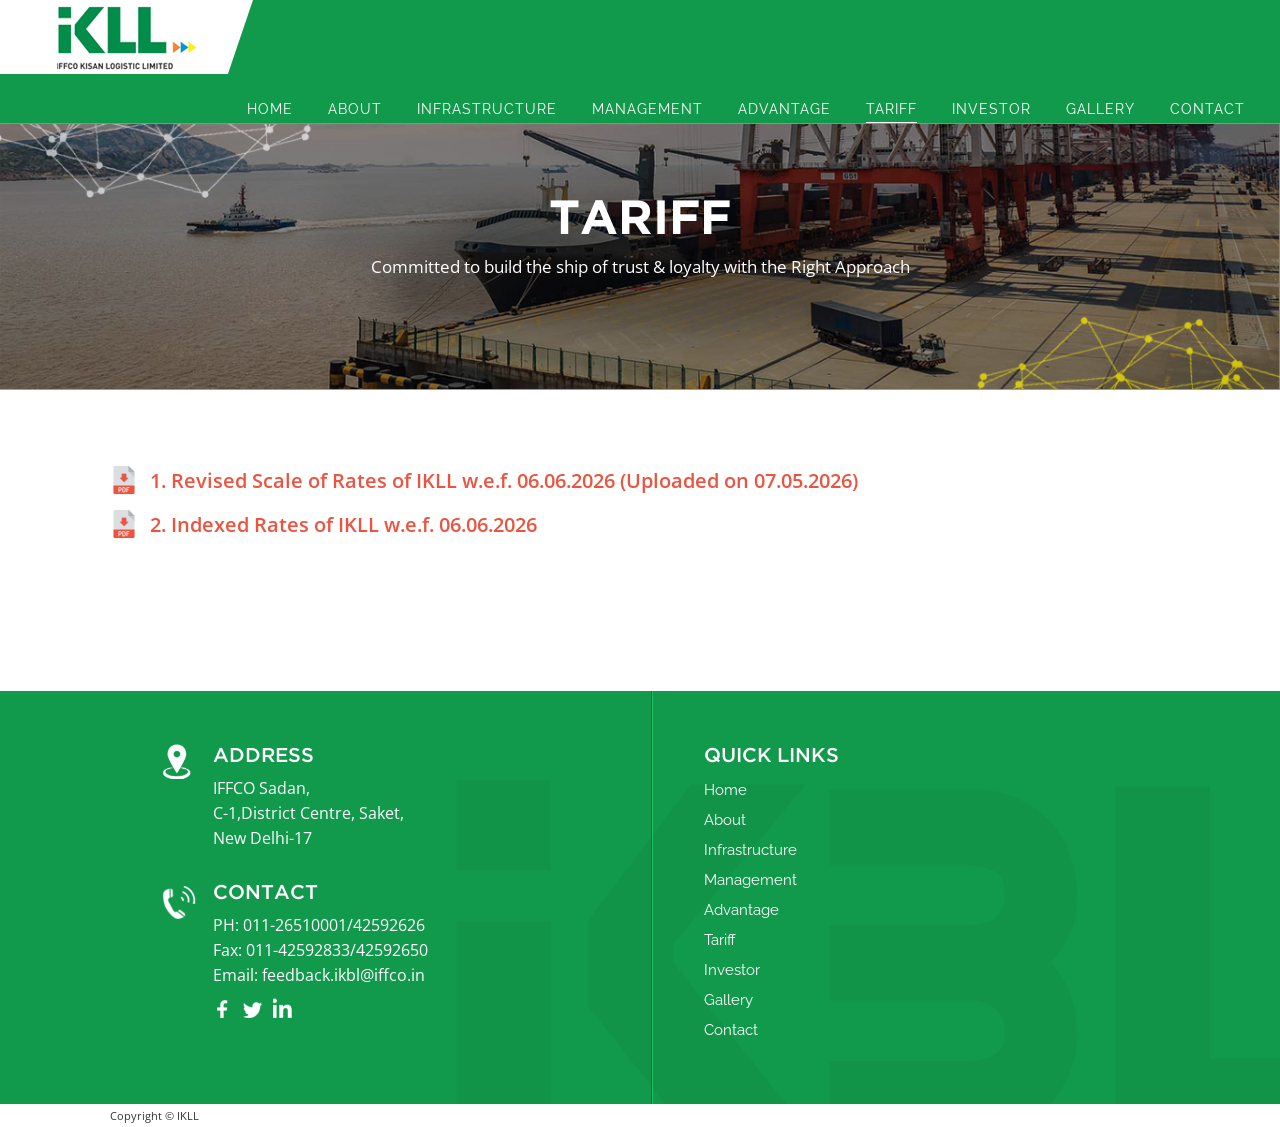
<file: tariff.html>
<!DOCTYPE html>

<html>

<head>

<title>IKBL</title>

<meta name="viewport" content="width=device-width, initial-scale=1, maximum-scale=1">

<link rel="icon" href="images/favicon.ico" type="image/x-icon">

    

<link rel="stylesheet" href="css/style.css">

<link rel="stylesheet" href="css/font.css">

<link rel="stylesheet" href="css/responsive.css">

<script src="js/jquery.js"></script>

<!--[if lt IE 9]><script src="js/html5.js"></script><![endif]-->



</head>



<body>

    <header class="green_header" data-scrollreveal="enter top">

        <section class="logo"><a href="index.html"><img src="images/logo.png" alt="KBL"></a></section>

        <section class="toggle_nav"><img src="images/toggle-icon.png" alt=""></section>



        <nav>

            <ul>

                <li><a href="index.html">Home</a></li>

                <li><a href="about.html">About</a></li>

                <li><a href="infrastructure.html">Infrastructure</a></li>

                <li><a href="management.html">Management</a></li>

                <li><a href="advantage.html">Advantage</a></li>
                <li><a href="tariff.html" class="active">Tariff</a></li>
                <li><a href="investor.html" >Investor</a></li>

                <li><a href="gallery.html">Gallery</a></li>

                <li><a href="contact.html">Contact</a></li>

            </ul>

        </nav>



    </header>



    <section class="inner_banner" data-scrollreveal="enter bottom">

        <section class="inner_banner_text">

            <h1>Tariff</h1>

            <p>Committed to build the ship of trust & loyalty with the Right Approach </p>

        </section>

        <img src="images/investor-banner.jpg" alt="">

    </section>

  
        
         <section class="section-pdf" 
         style="display:flex; justify-content:center;">

    

    <ul style="list-style:none; padding:0; margin:0;">

    <li style="margin-bottom:12px;">
        <a href="pdf/tariff_pdf.pdf"
           target="_blank"
           download
           style="display:flex;
                  align-items:center;
                  gap:10px;
                  text-decoration:none;">

            <img src="pdf/pdf-icon.png"
                 style="width:32px; height:32px;">

            <span>
                1. Revised Scale of Rates of IKLL w.e.f. 06.06.2026 (Uploaded on 07.05.2026)
            </span>

        </a>
    </li>

    <li>
        <a href="pdf/Indexed Rates of IKLL.pdf"
           target="_blank"
           download
           style="display:flex;
                  align-items:center;
                  gap:10px;
                  text-decoration:none;">

            <img src="pdf/pdf-icon.png"
                 style="width:32px; height:32px;">

            <span>
                2. Indexed Rates of IKLL w.e.f. 06.06.2026
            </span>

        </a>
    </li>

</ul>

</section>

    <br><br><br><br>
          
    <footer class="footerInner">

        <div class="footer_inner">

            <section class="get_in_touch" data-scrollreveal="enter left">

                <section class="getin_touch_top">

                    <h1>GET IN TOUCH</h1>

                    <div class="contact"></div>

                    <form class="form" id="contact_us_form" method="post">

                        <input type="text" id="cname" name="name" class="req-string" placeholder="Name">

                        <input type="hidden" name="check" value="#$%&^)(@#$">

                        <input type="text" placeholder="Email" class="req-email" id="email" name="email">

                        <input placeholder="Phone" id="phone" type="text" name="phone" class="req-min req-numeric" minlength="5" maxlength="12">

                        <textarea placeholder="Message" id="message" rows="3" cols="4" class="req-string" name="message"></textarea>

                        <input id="contact_submit" type="submit" name="submit" value="Submit" class="create-user">

                        <div id="preloader" style="display:none"><img src="images/preloader.gif"></div>

                    </form>

                </section>

                <section class="getin_touch_bottom"></section>

            </section>



            <section class="footer_link" data-scrollreveal="enter right">



                <section class="footer_link_top">

                    <h1>Address</h1>

                    <p>
                        IFFCO Sadan,<br> C-1,District Centre, Saket, <br>New Delhi-17<br>

                    </p>



                </section>



                <section class="footer_link_bottom">

                    <h1>Contact</h1>

                    <p>
                        PH: 011-26510001/42592626<br>

                        Fax: 011-42592833/42592650<br>

                        Email: <a style="width: auto; height: auto; float: none; margin: 0;" href="mailto:feedback.ikbl@iffco.in">feedback.ikbl@iffco.in</a>
                    </p>

                    <a class="facebook" href="#" target="_blank"></a>

                    <a class="twitter" href="#" target="_blank"></a>

                    <a class="linkdin" href="#" target="_blank"></a>

                </section>

            </section>



            <section class="quick_link" data-scrollreveal="enter right">

                <h1>Quick Links</h1>

                <ul>

                    <li><a href="index.html">Home</a></li>

                    <li><a href="about.html">About</a></li>

                    <li><a href="infrastructure.html">Infrastructure</a></li>

                    <li><a href="management.html">Management</a></li>

                    <li><a href="advantage.html">Advantage</a></li>
                    <li><a href="tariff.html">Tariff</a></li>
                    <li><a href="investor.html">Investor</a></li>

                    <li><a href="gallery.html">Gallery</a></li>

                    <li><a href="contact.html">Contact</a></li>

                </ul>

            </section>





        </div>

    </footer>



    <div class="footer_bottom" data-scrollreveal="enter bottom">

        <div class="footer_inner">

           <section class="copyright">
        Copyright <span id="current-year"> </span> &copy; IKLL
    </section>

             

        </div>

    </div>





    <script>

        $(".benefit_container ul li").hover(function () {

            $(this).find(".benefit_hide_heading ").stop(true, true).animate({ bottom: '0px' });

            $(this).find(".benefit_heading").stop(true, true).fadeOut();

        }, function () {

            $(this).find(".benefit_heading").stop(true, true).fadeIn();

            $(this).find(".benefit_hide_heading ").stop(true, true).animate({ bottom: '-55%' });

        });

    </script>



    <script>

        $('.toggle_nav').click(function () {

            $('nav').slideToggle();

        });

    </script>



    <script>

        var windowWidth = $(window).width();

        if ($(window).width() < 999) {



            $("#dropDown").click(function () {

                $("#drop_down_menu ").slideToggle();

            });



        }

        if ($(window).width() >= 1000) {

            $("#dropDown").hover(function () {

                $(this).find("#drop_down_menu ").stop(true, true).fadeIn();

            }, function () {

                $(this).find("#drop_down_menu").stop(true, true).fadeOut();

            });

        }

    </script>



    <script type="text/javascript" src="js/scrollreveal.js"></script>

    <script type="text/javascript" src="js/custom.js"></script>

    <script type="text/javascript" src="js/jquery.ufvalidator-1.0.4.js"></script>

    <link rel="stylesheet" type="text/css" href="css/validation-error.css" />



</body>

</html>
</file>
<file: css/style.css>
@import url(http://fonts.googleapis.com/css?family=Open+Sans:300italic,400,600,300,700,800,700italic);
@import url(http://fonts.googleapis.com/css?family=Raleway:800,700,400,200,100);
html,body,div,span,applet,object,iframe,h1,h2,h3,h4,h5,h6,p,blockquote,pre,a,abbr,acronym,address,big,cite,code,del,dfn,em,img,ins,kbd,q,s,samp,small,strike,strong,sub,sup,tt,var,b,u,i,center,dl,dt,dd,ol,ul,li,fieldset,form,label,legend,table,caption,tbody,tfoot,thead,tr,th,td,article,aside,canvas,details,embed,figure,figcaption,footer,header,hgroup,menu,nav,output,ruby,section,summary,time,mark,audio,video{margin:0;padding:0;border:0;}
article,aside,details,figcaption,figure,footer,header,hgroup,menu,nav,section{display:block}
body{margin: 0; padding: 0;}
body,html{width: 100%; height: 100%;}
ul, li{margin: 0; padding: 0; list-style: none;}

body{font-family: 'Open Sans', sans-serif;}

/*body, html{overflow-x:hidden;}*/

a, a:hover, li{text-decoration: none; -webkit-transition: all .5s ease; -moz-transition: all .5s ease; transition: all .5s ease; -ms-transition: all .5s ease;}

h1, h2, h3, h4, h5, h6, p{margin: 0; padding: 0; font-weight: normal;}

section, div, a, ul ,li, input, textarea, h1, h2, h3, h4, h5, h6, p, span, img{box-sizing: border-box; -webkit-box-sizing: border-box; -moz-box-sizing: border-box;}

input, textarea{padding: 0; margin: 0; border: none; outline: none;}

.fr{float: right!important;}
.fl{float: left!important;}
.fl_none{float: none!important;}
.fullWidth{width: 100%!important;}
.margin-reset{margin:0!important}
.margin_top_reset{margin-top:0!important}
.mrg_right{margin-right:0!important}
.alignCenter{text-align: center!important;}
.paddingReset{padding:0!important;}
.paddingbot{padding-bottom:0!important;}
.backgroundNone{background-image: none!important;}

header{position: absolute; left: 0; top: 0px; width: 100%; z-index: 1000; background:rgb(0,0,0);
background: transparent\9;
background:rgba(0,0,0,0.3);
filter:progid:DXImageTransform.Microsoft.gradient(startColorstr=#4c000000,endColorstr=#4c000000);
zoom: 1;}
.logo{float: left;}
.logo img{float: left;}

.green_header{position: static; float: left; background: #129a4c!important;}

nav{float: right; margin: 27px 0 0 0px;}
nav ul{float:left;}
nav ul li{float: left; margin: 0 35px 0 0px; position: relative;}
nav ul li a{float: left; font-family: 'Raleway', sans-serif; color: #fff; font-size: 14px; text-transform: uppercase; letter-spacing: 1px;}
nav ul li a:hover{border-bottom: 1px solid #fff; padding:0 0 5px 0px;}
nav ul li a.active{border-bottom: 1px solid #fff; padding:0 0 5px 0px;}
nav ul li span{border-bottom: 1px solid #fff; padding:5px 0px;}

.toggle_nav{display: none; position: absolute; right: 20px; top: 30px; cursor: pointer;}

#dropDown{cursor: pointer;}
#drop_down_menu{display: none; position: absolute; left: 0px; top:20px; width: 150px; padding:0px; z-index: 1000;}
#drop_down_menu ul{float: left; width: 100%; margin: 27px 0 0 0px;}
#drop_down_menu ul li{float: left; width: 100%;}
#drop_down_menu ul li a{float: left; width: 100%; padding: 10px 10px; border-bottom: 1px solid #327b2f; background: #129a4c;}
#drop_down_menu ul li a:hover{background: #0c8741; border-bottom: 1px solid #438c40;}

.banner_container{float: left; width: 100%; height: 100%; z-index: 99; position: relative;}
.banner_container ul{float: left; width: 100%; height: 100%;}
.banner_container ul li{float: left; width: 100%; height: 100%; position: relative;}
.banner_container ul li img{float: left; width: 100%;}
.banner_content{/*position: absolute; left: 0px; top: 0px;*/ float: left;  height:100%;display: block; padding: 220px 0 0 0px; width: 100%; text-align: center;}
.banner_content h1{float: left; width: 100%; font-family: 'Conv_Gotham-Medium'; color: #fff; font-size: 27px; text-transform: uppercase; margin: 0 0 10px 0px;}
.banner_content h2{float: left; width: 100%; font-family: 'GothamNarrow-Medium'; color: #fff; font-size:35px; text-transform: uppercase;text-shadow: 0px 5px 20px rgba(0, 0, 0, 1); margin: 0 0 15px 0px;}
.banner_content h3{float: left; width: 100%; margin: 0 0 24px 0px;}
.banner_content h4{float: left; width: 100%; font-family: 'Conv_Gotham-Medium'; color: white; font-size: 15px; margin: 0 0 10px 0px;}

.banner_content h3 span{display: inline-block; font-family: 'gotham_bookregular'; color: #fff; font-size: 27px; background: #378b33; padding: 5px 36px; letter-spacing: 3px; clear: both;}
.banner_content a{display: inline-block; color: #378d34; font-size: 16px; text-transform: uppercase; font-weight: 600; background: #fff; border-bottom: 3px solid #c6c6c6; clear: both; padding: 0 25px; height: 30px; line-height: 30px;}
.banner_content a:hover{background:#378d34; color: #fff; border-bottom: 3px solid #fff;}


.bx-wrapper{float: left; width: 100%; height: 100%; background: #fff; position: relative;}
.bx-wrapper .bx-viewport{height: 100%; background:#fff; transform: translateZ(0px);}
.bxslider{float: left; width: 100%;}
.bxslider img {display: block; width: 100%;}

.bx-prev{position: absolute; right:50px; top: 40%; width: 42px; height: 42px; background: url(../images/banner-arrow.png) no-repeat 0 0px; z-index: 200; cursor: pointer; text-indent: -99px; overflow: hidden;}
.bx-prev:hover{background-position:0 -42px;}
.bx-next{position: absolute; right:50px; top:50%; width: 42px; height: 42px; background: url(../images/banner-arrow.png) no-repeat -61px 0px; z-index: 200; cursor: pointer; text-indent: -99px; overflow: hidden;}
.bx-next:hover{background-position:-61px -42px;}


.inner_banner{float: left; width: 100%; z-index: 99; position: relative;}
.inner_banner img{float: left; width: 100%;}
.inner_banner_text{position: absolute; left: 0px; top:28%; width: 100%;}
.inner_banner_text h1{float: left; width: 100%; margin: 0 0 10px 0px; font-family: 'Conv_gotham-bold'; text-align: center; font-size: 48px; color: #fff; text-transform: uppercase;}
.inner_banner_text p{float: left; width: 100%; text-align: center; font-size: 17px; line-height: 25px; color: #fff;}

.about_container{float: left; width: 100%; padding: 0 108px; background: url(../images/about-home-banner.jpg) no-repeat right 0; background-size:cover; -moz-background-size:cover; -webkit-background-size:cover; position: relative;}
.about_inner{float: left; width:585px; background: #129a4c; padding:60px 43px 40px 43px;}
.about_inner h1{float: left; width:100%; color: #fff; font-size: 48px; font-family: 'gotham_bookregular'; margin: 0 0 10px 0px;}
.about_inner h1 span{font-family: 'Conv_gotham-bold';}
.about_inner h2{float: left; width: 100%; font-family: 'Conv_Gotham-Medium'; color: #033117; font-size: 19px; text-transform: uppercase; margin: 0 0 10px 0px;}
.about_inner p{float: left; width: 100%; color: #fff; font-size: 17px; line-height: 27px; margin: 0 0 30px 0px;}
.about_inner a{float: right; color: #fff; font-size: 15px; font-style: italic; text-transform: uppercase; border: 1px solid #fff; border-radius: 20px; -webkit-border-radius: 20px; -moz-border-radius: 20px; padding: 5px 20px;}
.about_inner a:hover{background: #fff; color: #129a4c;}

.benefit_container{float: left; width: 100%; padding:50px 0 60px 0px; background: url(../images/benefit-bg.jpg) repeat 0 0; position: relative;}
.benefit_container h1{float: left; width: 100%; text-align: center; font-family: 'Conv_gotham-bold';font-size: 47px; color: #626161; text-transform: uppercase; margin: 0 0 13px 0px; padding: 0 10px;}
.benefit_container p{float: left; width: 100%; text-align: center; font-size: 15px; font-weight: 300; line-height: 22px; color: #626161; margin: 0 0 35px 0px;padding: 0 10px;}
.benefit_container ul{float: left; width: 100%; padding: 0 1%;}
.benefit_container ul li{float: left; width:33.3%; position: relative; border-bottom: 10px solid #19994a; overflow: hidden; cursor: pointer;}
.benefit_container ul li img{float: left; width:100%;}
.benefit_heading{position: absolute; left: 0; top: 0; padding: 45% 0 0 0; width: 100%; height: 100%;
background:rgb(0,0,0);
background: transparent\9;
background:rgba(0,0,0,0.5);
filter:progid:DXImageTransform.Microsoft.gradient(startColorstr=#7f000000,endColorstr=#7f000000);
zoom: 1;}
.benefit_heading h2{float:left; width: 100%; text-align: center; color: #fff; font-family: 'Conv_gotham-bold';font-size:31px; line-height: 35px; text-transform: uppercase; text-shadow: 0px 5px 20px rgba(0, 0, 0, 1); -moz-text-shadow: 0px 5px 20px rgba(0, 0, 0, 1); -webkit-text-shadow: 0px 5px 20px rgba(0, 0, 0, 1);}
.benefit_heading h2 span{display: inline-block; /*border-bottom:1px solid #FFF;*/}
.watermar_logo{position: absolute; left:24px; top:24px;}

.benefit_hide_heading{position: absolute; left: 0; bottom:-55%; padding:45px 45px 0 45px; height: 55%; width: 100%; z-index: 99;
background:rgb(19,149,74);
background: transparent\9;
background:rgba(19,149,74,0.8);
filter:progid:DXImageTransform.Microsoft.gradient(startColorstr=#cc13954a,endColorstr=#cc13954a);
zoom: 1;}
.benefit_hide_heading h3{float:left; width: 100%; text-align: center; color: #fff; font-family: 'Conv_gotham-bold';font-size:31px; line-height: 35px; text-transform: uppercase; margin-bottom: 10px;}
.benefit_hide_heading p{float:left; width: 100%; text-align: center; color: #fff; font-size:16px; line-height:20px; font-weight: 400;}

.people_continer{float: left; width: 100%; background: url(../images/benefit-bg.jpg) repeat 0 0; padding: 20px 0 50px 0px;}
.people_inner{width:1145px; margin: 0 auto; position: relative;}
.people_left{float: left; width:27%; border-right:1px solid #dfd8d4; padding: 0 5% 0 0%;}
.people_left h1{float:left; width: 100%; color: #474646; font-family: 'Conv_gotham-bold';font-size:48px; line-height:50px; margin: 0 0 15px 0px;}
.people_left p{float:left; width: 100%; color: #474646; font-size:15px; line-height:27px;}

.people_right{float: right; width:70%; padding: 0 0 0 2%;}
.people_right ul{float: left; width:100%;}
.people_right ul li{float: left; width:19.9%; margin: 0 0 0 5%;}
.people_right figure{float: left; width:100%;}
.people_right figure img{float: left; width:100%; border: 1px solid #ccc;}
.people_right h2{float:left; width: 100%; color: #474646; font-family: 'GothamNarrow-Medium'; font-size:18px; margin:20px 0 10px 0px;}
.people_right p{float:left; width: 100%; color: #474646; font-size:14px; line-height:21px;}
.people_viewMore{float:left;width: 100%; margin: 135px 0 0 0px;}
.people_viewMore a{float: right; padding: 7px 20px; font-family: 'Conv_Gotham-Medium'; font-size: 13px; color: #fff; text-transform: uppercase; background: #0690f3; border-bottom: 1px solid #047fd7;}
.people_viewMore a:hover{background: #047fd7;}

 

.latestNews_container{float: left; width: 100%; padding:60px 0 50px 0px; background:#f2f2f2;}
.latestNews_inner{width:1145px; margin: 0 auto; position: relative;}
.latestNews_container h1{float: left; width: 100%; text-align: center; font-family: 'Conv_gotham-bold';font-size: 47px; color: #626161; text-transform: uppercase; margin: 0 0 13px 0px;}
.latestNews_container p{float: left; width: 100%; text-align: center; font-size: 15px; font-weight: 300; line-height: 22px; color: #626161; margin: 0 0 35px 0px;}
.latestNews_container ul{float: left; width: 100%;}
.latestNews_container ul li{float: left; width:48%; position: relative; background: #fff; margin: 0 4% 37px 0px;
-webkit-box-shadow: 1px 1px 1px 1px rgba(231,231,231,1);
-moz-box-shadow: 1px 1px 1px 1px rgba(231,231,231,1);
box-shadow: 1px 1px 1px 1px rgba(231,231,231,1);
}
.yellow_hr{float: left; width:40px; height: 1px; background: #fbc43b; margin: 0 0 10px 0px;}
.latestNews_container figure{float: left; width:50%;}
.latestNews_container figure img{float: left; width:100%;}
.latestNews_txt_container{float: left; width:50%; padding: 50px 18px 0 18px;}
.latestNews_txt_container h2{float: left; width: 100%; font-size:15px; color: #474646; margin: 0 0 13px 0px;}
.latestNews_txt_container p{float: left; width: 100%; font-size:13px; color: #686868; line-height: 27px; text-align: left; font-weight: 400; margin: 0px;}
.date{position: absolute; left: 0; top: 0; width: 63px; padding: 5px 0px; background: #faec12; font-family: 'Conv_gotham-bold'; text-align: center; font-size: 20px; color:#585858;}

footer{float: left; width: 100%; background:#129a4c url(../images/footer-kbl.png) no-repeat right bottom; z-index: -2; position: relative;}
.footerInner{z-index:100!important;}

.blank_footer{float: left; width: 100%; height: 73px; background:#f2f2f2;}
.blank_inner_footer{float: left;width: 100%;height: 50px;background:#f2f2f2;}
.footer_inner{width:1060px;margin: 0 auto;}
.get_in_touch {float: left;width:426px;min-height:200px;margin: -73px 0 58px 0px;display: none;}
.gettouch_inner{margin-top:-45px!important;}
/*.effect2{position: relative;}
.effect2:before, .effect2:after{z-index: -1;position: absolute;content: "";bottom: 15px;left: 10px;width: 50%;top: 80%;max-width:300px;background: #fff;box-shadow: 0 15px 10px #000;transform: rotate(-3deg);}
.effect2:after{transform: rotate(3deg);right: 10px; left: auto;}*/

.get_in_touch form{padding: 0 47px;}
.getin_touch_top{float: left; width: 100%; background: #fff;}
.getin_touch_bottom{float: left; width: 100%; height: 39px; background: url(../images/form-bg.png) no-repeat center 0px;}
.get_in_touch h1{float: left; width:100%; font-family: 'Conv_gotham-bold'; font-size: 28px; color: #474646; text-align: center; text-transform: uppercase; background:#f1e309; padding: 7px 0px; margin: 0 0 28px 0px; position: relative;}
.get_in_touch input[type='text']{float: left; width: 100%; height: 39px; line-height: auto; padding: 0 15px; background: #fff; margin: 0 0 17px 0px; border: 1px solid #cdcdcd; border-radius:10px;}
.get_in_touch input[type='text']:focus{background: #fbfbfb;}
.get_in_touch textarea{float: left; width: 100%; height:93px; font-family: "Open Sans",sans-serif; font-size: 13px; padding:10px 15px; background: #fff; resize:none; margin: 0 0 17px 0px;  border: 1px solid #cdcdcd; border-radius:10px;}
.get_in_touch textarea:focus{background: #fbfbfb;}
.get_in_touch input[type='submit']{float:right; padding:5px 15px; margin: 0 0 20px 0px; background: #eadc05; font-family: 'Conv_Gotham-Medium'; font-size: 16px; color:#56510b; text-transform: uppercase; cursor: pointer; border-radius:10px;}
.get_in_touch input[type='submit']:hover{background: #ddd004; color:#56510b;}

.footer_link{float:left;width: 49%;/* margin: 45px 0 0 0px; */padding: 5%;}
.footer_link_top{float: left; width: 100%; margin: 0 0 30px 0px; padding: 0 0 0 50px; background: url(../images/address-icon.png) no-repeat 0px 0px;}
.footer_link_top h1{float: left; width: 100%; font-family: 'Conv_Gotham-Medium'; color: #fff; font-size: 20px; text-transform: uppercase; margin: 0 0 8px 0px;}
.footer_link_top p{float: left; width: 100%; color: #fff; font-size:16px; line-height: 25px;}

.footer_link_bottom{float: left; width: 100%; padding: 0 0 0 50px; background: url(../images/phone-icon.png) no-repeat 0px 5px;}
.footer_link_bottom h1{float: left; width: 100%; font-family: 'Conv_Gotham-Medium'; color: #fff; font-size: 20px; text-transform: uppercase; margin: 0 0 8px 0px;}
.footer_link_bottom p{float: left; width: 100%; color: #fff; font-size:16px; /*font-size:20px;*/ line-height: 25px;}
.footer_link_bottom a{float: left; width:20px; height: 20px; margin:10px 10px 0 0px; color: #fff;}
.facebook{background: url(../images/sm.png) no-repeat 3px 0px;}
.facebook:hover{background-position:3px -29px;}
.twitter{background: url(../images/sm.png) no-repeat -26px 0px;}
.twitter:hover{background-position:-26px -29px!important;}
.linkdin{background: url(../images/sm.png) no-repeat -56px 0px;}
.linkdin:hover{background-position:-56px -29px;}

.quick_link{float: right;width: 49%;/* margin: 45px 0 0 0px; */padding: 5%;background: url(../images/footer-divider.jpg) repeat-y left 0px;}
.quick_link h1{float: left; width: 100%; font-family: 'Conv_Gotham-Medium'; color: #fff; font-size: 20px; text-transform: uppercase; margin: 0 0 13px 0px;}
.quick_link ul{float: left; width: 100%;}
.quick_link ul li{float: left; width: 100%; margin: 0 0 12px 0px;}
.quick_link ul li a{float: left; width: 100%; font-family: 'Raleway', sans-serif; color: #fff; font-size: 15px;}
.quick_link ul li a:hover{color:#e8eae9;}

.footer_bottom{background:#fff;float: left;padding:4px 0;width: 100%;}
.copyright{color: #363636;float: left;font-family: "Open Sans",sans-serif;font-size: 11px;width: 50%;}
.created{color: #363636;float: right;font-family: "Open Sans",sans-serif;font-size: 11px;text-align: right;width: 50%;}
.created a{color: #363636;}
.created img {float: right;}

.investor_logo{float: left; width: 100%; padding: 50px 0px; background: url(../images/benefit-bg.jpg) repeat 0 0px;}
.investor_logo ul{float: left; width: 100%; text-align: center;}
.investor_logo ul li{display: inline-block; text-align: center; height:60px; line-height: 60px; padding: 0 38px 0 38px; margin:30px 0px;} 
.investor_logo ul li img{display: inline-block; vertical-align: middle;
/*filter: url("data:image/svg+xml;utf8,<svg xmlns=\'http://www.w3.org/2000/svg\'><filter id=\'grayscale\'><feColorMatrix type=\'matrix\' values=\'0.3 0.3333 0.3333 0 0 0.3333 0.3333 0.3333 0 0 0.3333 0.3333 0.3333 0 0 0 0 0 1 0\'/></filter></svg>#grayscale"); 
filter: gray;
-webkit-filter: grayscale(100%);*/}

/*.investor_logo ul li img:hover {filter: none; -webkit-filter: grayscale(0%);}*/

.annual_report{float: left; width: 100%; padding: 0 0 200px 0px; background: url(../images/benefit-bg.jpg) repeat 0 0px;}
.annual_report_inner{margin: 0 auto; width:1205px; border-top:2px solid #ededed; padding: 80px 0 0 0px;}
.annual_left{float:left; width:27%; padding: 90px 0 0 0px; border-right: 1px solid #f2e519; font-family: 'Conv_gotham-bold'; font-size: 45px; color: #585858; line-height: 43px; text-align: center; background: url(../images/annual-report-icon.png) no-repeat center 0px;}
.annual_right{float:right; width:73%;}
.annual_right p{float: left; width: 100%; font-size: 16px; line-height:25px; color: #565656; padding: 0 0 0 35px;}
.annual_right a{float: right; padding: 10px 12px 10px 60px; margin: 20px 0 0 0px; color: #fff; font-family: 'Conv_gotham-bold'; font-size: 20px; text-transform: uppercase; background: #0690f3 url(../images/pdf-icon.png) no-repeat 10px 0px;}
.annual_right a:hover{background: #0283df url(../images/pdf-icon.png) no-repeat 10px 0px;}

.benefit_list{float: left; width: 100%; margin:65px 0 0 0px; padding: 0 0 0 0px; background: url(../images/benefit-bg.jpg) repeat 0 0px;}
.benefit_list_inner{margin: 0 auto; width: 1203px;}
.benefit_list ul{float: left; width: 100%;}
.benefit_list ul li{float: left; width:47.5%; margin: 0 5% 70px 0px;}
.benefit_list ul li img{float: left; width:100%;}
.benefit_list ul li h1{float: left; width:100%; padding:7px 25px; background: #199af7; font-family: 'Conv_gotham-bold'; color: #fff; font-size: 25px; text-transform: uppercase; margin: 0 0 22px 0px;}
.benefit_list ul li h2{float: left; width:100%; color: #727272; font-size:18px; text-transform: uppercase; font-weight: 600; margin: 0 0 10px 0px;}
.benefit_list ul li p{float: left; width:100%; color: #727272; font-size:16px; line-height: 25px; margin: 0 0 25px 0px;}
.benefit_list ul ul{float: left; width: 100%;}
.benefit_list ul li ul li{float: left; width: 100%; padding: 0 0 0 20px; margin: 0 0 20px 0px; color: #565656; font-size:16px; line-height: 25px; text-align: justify; background: url(../images/arrow-bullet.png) no-repeat 0 8px;}

.business_opportunites{float: left; width: 100%; margin: 0 0 120px 0px;}
.business_inner{margin: 0 auto; width: 1203px;}
.business_opportunites h1{float: left; width: 100%; font-family: 'Conv_gotham-bold'; color: #474646; font-size:28px; text-transform: uppercase; margin: 0 0 20px 0px;}
.business_opportunites h2{float: left; width: 100%; color: #474646; font-size:18px; font-weight: 600; margin:0px 0 20px 0px;}
.business_opportunites p{float: left; width:100%; color: #727272; font-size:16px; line-height: 25px; margin: 0 0 10px 0px;}
.business_opportunites ul{float: left; width: 100%;}
.business_opportunites ul li{float: left; width: 100%; padding: 0 0 0 20px; margin: 0 0 20px 0px; color: #565656; font-size:16px; line-height: 25px; text-align: justify; background: url(../images/arrow-bullet.png) no-repeat 0 8px;}


.aboutus_container{float: left; width: 100%; padding: 50px 0 60px 0px; background: url(../images/benefit-bg.jpg) repeat 0 0px; text-align: center;}
.aboutus_inner_container{width:1138px; margin: 0 auto;}
.aboutus_container h1{float: left; width: 100%; font-family: 'Conv_gotham-bold'; color: #474646; font-size:40px; text-transform: uppercase; margin: 0 0 30px 0px;}
.aboutus_container h2{float: left; width: 100%; font-family: 'Conv_gotham-bold'; color: #474646; font-size:24px; text-transform: uppercase; text-align: left; margin:30px 0 10px 0px;}
.aboutus_container p{float: left; width: 100%; color: #565656; font-size:17px; line-height: 27px; text-align: justify; margin-bottom: 20px;}


.about_people_continer{float: left; width: 100%; background:#129a4c; border-top:13px solid #168646; padding: 73px 0 62px 0px;}
.about_people_inner{width:1010px; margin: 0 auto; position: relative;}
.about_people_left{float: left; width:24%; padding: 0 4% 0 0%; }
.about_people_left h1{float:left; width: 100%; color: #fff; font-family: 'Conv_gotham-bold';font-size:48px; line-height:50px; margin: 0 0 15px 0px;}
.about_people_left p{float:left; width: 100%; color: #fff; font-size:15px; line-height:27px;}

.about_people_right{float: right;width:76%;/* padding: 0 0 0 2%; */background: url(../images/about-divider.jpg) repeat-y left 0px;}
.about_people_right ul{float: left; width:100%;}
.about_people_right ul li{float: left;width:18.8%;margin: 0 0 20px 24px;position: relative;cursor: pointer;min-height: 202px !important;width: 147px !important;}
.about_people_right figure{float: left; width:100%;}
.about_people_right figure img{float: left;width:100%;height: 135px;}
.about_people_right h2{float:left;width: 100%;color: #fff;font-family: 'GothamNarrow-Medium';font-size: 15px;margin: 5px 0 0px 0px;/* white-space: nowrap; */vertical-align: top;}
.about_people_right p{float:left;width: 100%;color: #fff;font-size: 14px;line-height: 14px;}
.about_people_hover{display: none;position: absolute;left: 0px;top: 0px;width: 100%;height: 100%;background:#168646;padding: 6px 10px;}
.about_people_hover p{float: left;width: 100%;font-size: 12px;line-height: 16px;color: #fff;}
.people_sm{float: left; width: 100%; margin: 15px 0 0 0px; text-align: center;}
.people_social{display: none; float: left;}
.people_social a{float: left; width: 20px; height: 20px; margin: 0 10px 0 0px;}
.people_view{display: inline-block; padding: 3px 8px; font-family: 'Conv_Gotham-Medium'; font-size: 13px; color: #5c570a; text-transform: uppercase; background: #e8db0a; border-bottom: 1px solid #bbb10e;}
.people_view:hover{background: #d8cc06;}

.media_container{float: left; width: 100%; padding: 50px 0 60px 0px; background: url(../images/benefit-bg.jpg) repeat 0 0px; text-align: center;}
.media_inner_container{width:1138px; margin: 0 auto;}
.media_container h1{float: left; width: 100%; font-family: 'Conv_gotham-bold'; color: #0092ff; font-size:40px; margin: 0 0 30px 0px;}
.media_container p{float: left; width: 100%; margin: 0 0 30px 0px; color: #565656; font-size:17px; line-height: 27px;}
.media_container h2{float: left; width: 100%; font-family: 'Conv_Gotham-Medium'; color: #0092ff; font-size:30px; margin: 0 0 30px 0px;}

.media_list{float: left; width: 100%; padding:0 0 100px 0px; background: url(../images/benefit-bg.jpg) repeat 0 0px;}
.media_list_inner{width:1236px; margin: 0 auto;}
.media_list ul{float: left; width: 100%;}
.media_list ul li{float: left; width:31.3%; padding: 11px; background: #f0f0f0; margin: 0 3% 75px 0;}
.media_list ul li:hover{background: #0690f3;}
.media_list ul li:hover h2{color:#fff;}
.media_list ul li:hover h3{color:#fff;}
.media_list ul li:hover p{color:#fff;}
.media_list ul li:hover .media_view{color: #6f690e; background:#faec12 url(../images/yellow-plus.jpg) no-repeat right 0px;}
.media_list ul li:hover .mediaList_hover{display: block;}
.media_list ul li:nth-child(3n){margin-right:0;}
.media_date{position: absolute; left: 0; top: 0; width:77px; padding: 13px 0px; line-height: 18px; background: #faec12; font-family: 'Conv_gotham-bold'; text-align: center; font-size: 28px; color:#585858; text-transform: uppercase; z-index: 100;}
.media_date span{font-size: 20px;}
.media_list figure{float:left; width: 100%; margin: 0 0 25px 0px; position: relative;}
.media_list figure a{padding: 0px;}
.mediaList_hover{display: none; position: absolute; left: 0; top: 0px; width: 100%; height:100%;background:rgb(0,0,0) url(../images/zoom-icon.png) no-repeat center center;
    background: transparent\9;
    background:rgba(0,0,0,0.3) url(../images/zoom-icon.png) no-repeat center center;
    filter:progid:DXImageTransform.Microsoft.gradient(startColorstr=#4c000000,endColorstr=#4c000000);
    zoom: 1;}
.media_list figure img{float:left; width: 100%;}
.media_list h2{float:left; width: 100%; color: #129a4c; font-weight:600; font-size:18px;  margin:5px 0 10px 0px;}
.media_list h3{float:left; width: 100%; color: #129a4c; font-weight:600; font-size:15px; margin:5px 0 20px 0px;}
.media_list p{float:left; width: 100%; color: #565656; font-size:17px; line-height: 27px; margin:0 0 30px 0px;}
.media_view{float: right; color: #fff; text-transform: uppercase; font-size: 18px; padding: 3px 40px 3px 10px;background:#0690f3 url(../images/blue-plus.jpg) no-repeat right 0px;}
.media_view:hover{color: #6f690e; background:#faec12 url(../images/yellow-plus.jpg) no-repeat right 0px;}

.no_more{background:#fff;color: gray; cursor:default;}
.ellipse{float: left; display: none!important;}
.container{width: 260px;float: left;margin: 50px 10px 10px;padding: 20px;background:#fff;}
.page_navigation , .alt_page_navigation{float: right; margin: 0 0 40px 0px;}
.page_navigation a, .alt_page_navigation a{width:39px; height:33px; margin:0px; float: left; margin: 1px; text-indent: -99px; overflow: hidden; cursor: pointer;}
.active_page{background:#fff!important;color:black !important;}
.content, .alt_content{color: black;}
.content li, .alt_content li, .content > p{padding: 5px}
.page_link{display: none!important;}
.previous_link{background:#129a4c url(../images/pagination-arrow.png) no-repeat 0px -4px!important;}
.previous_link:hover{background:#faec12 url(../images/pagination-arrow.png) no-repeat 0px -4px!important;}
.next_link{background:#129a4c url(../images/pagination-arrow.png) no-repeat -38px -4px!important;}
.next_link:hover{background:#faec12 url(../images/pagination-arrow.png) no-repeat -38px -4px!important;}

.gallery_container{float: left; width: 100%; padding: 0px 0 100px 0px; background: url(../images/benefit-bg.jpg) repeat 0 0px; text-align: center;}
.gallery_inner{width:1054px; margin: 0 auto;}
.gallery_container h1{float: left; width: 100%; font-family: 'Conv_gotham-bold'; color: #0092ff; font-size:40px; margin: 0 0 30px 0px;}
.gallery_container p{float: left; width: 100%; color: #565656; font-size:17px; line-height: 27px;}

.infra_container{float: left; width: 100%; padding: 50px 0 60px 0px; background: url(../images/benefit-bg.jpg) repeat 0 0px; text-align: center;}
.infra_inner_container{width:1138px; margin: 0 auto;}
.infra_container h1{float: left; width: 100%; font-family: 'Conv_gotham-bold'; color: #474646; font-size:40px; margin: 0 0 30px 0px;}
.infra_container p{float: left; width: 100%; color: #565656; font-size:17px; line-height: 27px;}


.infra_slider_container{float: left; width: 100%; position: relative; background: url(../images/shadow-bg.jpg) repeat-x 0 0px;}
.mobile-test {display: none}
.slider-copy h2 {float: left; width: 90%; font-family: 'Conv_gotham-bold'; font-size:35px; color: #1b9e53; margin:50px 0 10px 0px;}
.slider-copy h2 span{color: #474646;}
.slider-copy p {float: left; width:75%; font-size: 14px; color: #565656; line-height: 27px; margin: 0 0 15px 0px;}
.layout_pdf{float:left;width: 100%; margin:-50px 0 70px 0px; text-align: right; position: relative; z-index: 1000; padding: 0 50px;}
.layout_pdf a{display: inline-block; padding:10px 25px; font-family: 'Conv_Gotham-Medium'; font-size: 18px; color: #fff; text-transform: uppercase; background: #0690f3; border-bottom: 1px solid #047fd7; border-radius:2px; -moz-border-radius:2px; -webkit-border-radius:2px;}
.layout_pdf a:hover{background: #047fd7;}

.slider-copy .service {
    position: absolute;
    opacity: 0;
    top: 0;
    left: 0;
    -webkit-transform: translate3d(0, 15%, 0);
    -moz-transform: translate3d(0, 15%, 0);
    -ms-transform: translate3d(0, 15%, 0);
    -o-transform: translate3d(0, 15%, 0);
    transform: translate3d(0, 15%, 0);
    -webkit-transition: all 450ms cubic-bezier(0.19, 1, 0.22, 1);
    -moz-transition: all 450ms cubic-bezier(0.19, 1, 0.22, 1);
    -ms-transition: all 450ms cubic-bezier(0.19, 1, 0.22, 1);
    -o-transition: all 450ms cubic-bezier(0.19, 1, 0.22, 1);
    transition: all 450ms cubic-bezier(0.19, 1, 0.22, 1);
    z-index: 0
}
.slider-copy .service.active {
    z-index: 10;
    opacity: 1;
    -webkit-transform: translate3d(0, 0, 0);
    -moz-transform: translate3d(0, 0, 0);
    -ms-transform: translate3d(0, 0, 0);
    -o-transform: translate3d(0, 0, 0);
    transform: translate3d(0, 0, 0);
    -webkit-transition: all 450ms cubic-bezier(0.19, 1, 0.22, 1);
    -moz-transition: all 450ms cubic-bezier(0.19, 1, 0.22, 1);
    -ms-transition: all 450ms cubic-bezier(0.19, 1, 0.22, 1);
    -o-transition: all 450ms cubic-bezier(0.19, 1, 0.22, 1);
    transition: all 450ms cubic-bezier(0.19, 1, 0.22, 1)
}

.slider-copy .service.active a.link {
    pointer-events: all;
    z-index: 10
}

.slider-copy a.link {
    font-size: 1.5rem;
    line-height: 2rem;
    pointer-events: all;
    z-index: 0
}


.what-we-offer {
    padding-top: 8rem;
    padding-bottom: 8rem;
    max-width: 96rem;
    margin-left: auto;
    margin-right: auto;
    width: 100%
}

.what-we-offer:after {
    content: "";
    display: table;
    clear: both
}


.slider-copy {box-shadow:-2rem 0rem 0 2rem white; width: 34.0%;padding-right: 8.5%;float: left;background: #fff;position: relative;z-index: 10;overflow: hidden; height: 429px!important;}
.slider-wrap {overflow: hidden}
.slider-copy .service.active {
z-index: 10;
opacity: 1;
-webkit-transform: translate3d(0, 0, 0);
-moz-transform: translate3d(0, 0, 0);
-ms-transform: translate3d(0, 0, 0);
-o-transform: translate3d(0, 0, 0);
transform: translate3d(0, 0, 0);
-webkit-transition: all 450ms cubic-bezier(0.19, 1, 0.22, 1);
-moz-transition: all 450ms cubic-bezier(0.19, 1, 0.22, 1);
-ms-transition: all 450ms cubic-bezier(0.19, 1, 0.22, 1);
-o-transition: all 450ms cubic-bezier(0.19, 1, 0.22, 1);
transition: all 450ms cubic-bezier(0.19, 1, 0.22, 1)
}
.slider-copy .service.active a.link {pointer-events: all;z-index: 10}

.slider-copy .service.active a.link {
    pointer-events: all;
    z-index: 10
}

.slider-copy a.link {
    font-size: 1.5rem;
    line-height: 2rem;
    pointer-events: all;
    z-index: 0
}

#carousel {
    width: 100%;
    margin: 0;
    display: block;
    padding: 0;
    position: relative;
    float: right;
    max-width: 66%
}
#carousel:after {
    content: "";
    display: table;
    clear: both
}
#carousel ul {
    margin: 0;
    padding: 0;
    list-style-type: none
}
#carousel ul li {
    margin: 0;
    padding: 0
}
#carousel .slides {
    padding: 0;
    margin: 0;
    list-style-type: none;
    -webkit-backface-visibility: hidden;
    -webkit-transform-style: flat;
    opacity: 0
}
#carousel .slides .slide {
    width: 100%;
    display: block;
    vertical-align: middle;
    padding: 0;
    margin: 0;
    position: static;
    float: left;
    max-width: 760px
}
#carousel .slides .slide img {
    width: 100%;
    height: auto
}

#carousel figure {
    width: 100.0%;
    float: right
}
#carousel .slider__arrows {
z-index: 20;
width:10rem;
position: absolute;
left: 0;
top: 50%;
-webkit-transition: all 200ms cubic-bezier(0.19, 1, 0.22, 1);
-moz-transition: all 200ms cubic-bezier(0.19, 1, 0.22, 1);
-ms-transition: all 200ms cubic-bezier(0.19, 1, 0.22, 1);
-o-transition: all 200ms cubic-bezier(0.19, 1, 0.22, 1);
transition: all 200ms cubic-bezier(0.19, 1, 0.22, 1);
-webkit-transform: translate(-50%, -50%);
-moz-transform: translate(-50%, -50%);
-ms-transform: translate(-50%, -50%);
-o-transform: translate(-50%, -50%);
transform: translate(-50%, -50%);
margin-top: -1rem
}
#carousel .slider__arrows:after {
    content: "";
    display: table;
    clear: both
}
#carousel .slider__arrows .slider__arrows-item {
    width: 79px;
    height: 74px;
    background: #fde428;
    border-bottom: none;
    cursor: pointer;
    text-indent: -99px;
    overflow: hidden;
}
#carousel .slider__arrows .slider__arrows-item.slider__arrows-item--right {float: right; background:#fde428 url(../images/infta-left-arrow.png) no-repeat center 16px;}
#carousel .slider__arrows .slider__arrows-item.slider__arrows-item--right:hover {background:#129a4c url(../images/infta-left-arrow.png) no-repeat center -93px;}
#carousel .slider__arrows .slider__arrows-item.slider__arrows-item--left {float: left; background:#fde428 url(../images/infta-right-arrow.png) no-repeat center 16px;}
#carousel .slider__arrows .slider__arrows-item.slider__arrows-item--left:hover{background:#129a4c url(../images/infta-right-arrow.png) no-repeat center -93px;}



.slider-copy .mobile-image {
    display: none;
    float: none
}
/*updated*/
.section-pdf ul li img {
    width: 55px;
    vertical-align: middle;
}

.section-pdf ul {
    margin: 0;
    padding: 0;
    list-style: none;
}

    .section-pdf ul li {
        display: inline-block;
        margin: 0 5%;
    }

        .section-pdf ul li a {
            font-size: 20px;
            font-weight: 600;
            color: #ea5440;
        }

.section-pdf {
    /*text-align: center;*/
    clear: both;
    height: 213px;
    padding-top: 74px;
}



@media only screen and (max-width: 767px) {
    .mobile-test {
        display: block
    }
}

@media only screen and (max-width: 767px) {
    #carousel .slides .slide img {
        display: block
    }
}
@media only screen and (max-width: 767px) {
    #carousel .slides .slide {
        max-width: 100%;
        display: block
    }
}

@media only screen and (max-width: 767px) {
    #carousel .slides {
        width: 100%;
        opacity: 1
    }
}

@media only screen and (max-width: 1024px) {
    #carousel .slider__arrows .slider__arrows-item {
        font-size: 1.5rem;
        padding: 1.5rem
    }
}
@media only screen and (max-width: 1024px) {
    #carousel .slider__arrows {
        width: 10.5rem;
        margin-top: 0
    }
}
@media only screen and (max-width: 767px) {
    #carousel .slider__arrows {
        float: none;
        -webkit-transform: translate(0, 0);
        -moz-transform: translate(0, 0);
        -ms-transform: translate(0, 0);
        -o-transform: translate(0, 0);
        transform: translate(0, 0);
        margin-top: -2rem
    }
}
@media only screen and (max-width: 767px) {
    #carousel {
        float: none;
        -webkit-transform: translate(0, 0);
        -moz-transform: translate(0, 0);
        -ms-transform: translate(0, 0);
        -o-transform: translate(0, 0);
        transform: translate(0, 0);
        max-width: 100%;
        display: none
    }
}

@media only screen and (max-width: 767px) {
    .slider-copy {
        width: 100%;
        float: none;
        padding-right: 0;
        box-shadow: none
    }
}

@media only screen and (max-width: 767px) {
    .slider-copy .mobile-image {
        display: block;
        clear: both;
        margin-top: 8rem
    }
    .slider-copy .mobile-image:first-of-type {
        margin-top: 4rem
    }
}
@media only screen and (max-device-height: 480px) {
    .slider-copy .mobile-image {
        display: block;
        clear: both;
        margin-top: 6rem
    }
    .slider-copy .mobile-image:first-of-type {
        margin-top: 4rem
    }
}

@media only screen and (max-width: 1024px) {
    .slider-copy h2 {
        margin-bottom: 3rem
    }
}
@media only screen and (max-width: 767px) {
    .slider-copy h2 {
        margin-bottom: 2rem
    }
}
@media only screen and (max-width: 767px) {
    .slider-copy h2 br {
        display: none
    }
}

@media only screen and (max-width: 767px) {
    .slider-copy p {
        padding-right: 0;
        margin-bottom: 2rem
    }
}

@media only screen and (max-width: 767px) {
    .slider-copy .service {
        position: static;
        opacity: 1;
        -webkit-transition: none;
        -moz-transition: none;
        -ms-transition: none;
        -o-transition: none;
        transition: none
    }
}

@media only screen and (max-width: 1024px) {
    .slider-copy a.link {
        font-size: 1.333rem;
        line-height: 2rem
    }
}

@media only screen and (max-width: 1440px) {
.what-we-offer {padding-top:4rem; padding-bottom:6rem;}
}
@media only screen and (max-width: 1024px) {
    .what-we-offer {
        padding-top: 4rem;
        padding-bottom: 4rem
    }
}
@media only screen and (max-width: 767px) {
    .what-we-offer {
        padding-top: 1rem;
        padding-bottom: 4rem
    }
}
@media only screen and (max-device-height: 480px) {
    .what-we-offer {
        padding-top: 3rem;
        padding-bottom: 3rem
    }
}

@media only screen and (max-width: 1440px) {
    .what-we-offer {
        max-width: 80%
    }
}
@media only screen and (max-width: 1024px) {
    .what-we-offer {
        max-width: 90%
    }
}
@media only screen and (max-width: 767px) {
    .what-we-offer {
        max-width: 85%
    }
}

.address_wrapper {background: #129a4c; background: rgb(18,154,76);background: rgba(18,154,76, 0.95);color: #fff;margin: 4em 5em !important;padding:20px;position: absolute;right: 0;text-align: left;width:300px;z-index: 99;}
.address_wrapper ul {}
.address_wrapper ul li STRONG {display: block;font-size: 18px;}
#map_canvas {float: left; height:400px;width: 100%; z-index: 99; position: relative;}

.map_canvas {float: left; height:400px;width: 100%; z-index: 99; position: relative;}

.team_popup {background: #fff; padding: 30px 20px 20px;}
.team_popup img {float: left;margin: 7px 20px 10px 0;}
.team_popup h1 {color: #333; font-size: 22px; margin-bottom: 5px;width: 100%;}
.team_popup h2 {color: #20bc86; font-size: 20px; margin-bottom: 5px;width: 100%;}
.team_popup p {color: #333; font-size: 17px;line-height:27px; margin-bottom: 20px; width: 100%;}

.news_popup {float: left; width: 100%; background: #fff; padding: 30px 20px 20px; text-align: center;}
.newspic_container{float: left; width: 100%; text-align: center; margin: 0 0 30px 0px;}
.newspic_container img {display: inline-block; border: 1px solid #ccc; padding: 5px;}
.news_popup h1 {float: left; width: 100%; color: #20bc86; font-size: 22px; margin-bottom: 5px;width: 100%; margin: 0 0 30px 0px;}
.news_popup p {color: #333; font-size: 17px;line-height:27px; margin-bottom: 20px; width: 100%;}

/* --Clearfix */
.cf:before,
.cf:after {content:""; display:table;}
.cf:after {clear:both;}
.cf {zoom:1;}

.slider { margin:0px 0 10px!important;}
#carousel_gallery li {margin-right:1px;}
#carousel_gallery img {float: left; opacity:1; cursor: pointer; width: 100%;}
#carousel_gallery img:hover {opacity: 1;}
#carousel_gallery .flex-active-slide img {opacity: 1; cursor: default;}

/* Loading
***********************/
.loading #container {opacity: 0;}
.loading:before  { content: 'LOADING'; display: block; margin: 100px 0 0; text-align: center; color: #fff; font-weight: bold; font-size: 60px; opacity: 0.3; }

/* ====================================================================================================================
 * RESETS
 * ====================================================================================================================*/
.flex-container a:hover,.flex-slider a:hover {outline: none;}
.slides,.slides > li,.flex-control-nav,.flex-direction-nav {margin: 0;  padding: 0; list-style: none;}
.flex-pauseplay span {text-transform: capitalize;}
/* ====================================================================================================================
 * BASE STYLES
 * ====================================================================================================================*/
.flexslider {margin: 0; padding: 0;}
.flexslider .slides > li {display: none; -webkit-backface-visibility: hidden;}
#carousel_gallery .slides > li img{border: 4px solid #fff;}
#carousel_gallery p{color: #464545; font-size: 14px;}
.flexslider .slides img {width: 100%; display: block;}
.flexslider .slides:after {content: "\0020";display: block;clear: both;visibility: hidden;line-height: 0;height: 0;}
html[xmlns] .flexslider .slides {display: block;}
* html .flexslider .slides {height: 1%;}
.no-js .flexslider .slides > li:first-child {display: block;}
/* ====================================================================================================================
 * DEFAULT THEME
 * ====================================================================================================================*/
#slider{padding: 34px; border: 1px solid #e3e3e3; background: #ffffff;}
#carousel_gallery{/*padding: 4px 4px;*/}
.flexslider {margin: 0 0 60px; position: relative; zoom: 1;}
.flexslider .slides {zoom: 1;}
.flexslider .slides img {height: auto; -moz-user-select: none;}
.flex-viewport {max-height: 2000px;-webkit-transition: all 1s ease;-moz-transition: all 1s ease;-ms-transition: all 1s ease;-o-transition: all 1s ease;
transition: all 1s ease;}
.loading .flex-viewport {max-height: 300px;}
.carousel li {margin-right: 5px;}
.flex-direction-nav {*height: 0;}
.flex-direction-nav a {text-decoration: none;display: block;width:20px;height:42px;margin: -20px 0 0;position: absolute;top: 43%;z-index: 10;overflow: hidden;
opacity: 1;cursor: pointer;text-indent:-99px;-webkit-transition: all 0.3s ease-in-out;-moz-transition: all 0.3s ease-in-out;-ms-transition: all 0.3s ease-in-out;-o-transition: all 0.3s ease-in-out;transition: all 0.3s ease-in-out;}
.flex-direction-nav a:before {display: inline-block;}
.flex-direction-nav a.flex-next:before {content: '\f002';}
.flex-direction-nav .flex-prev {left:-50px; background: url(../images/left-arrow.png) no-repeat 0 0px;}
.flex-direction-nav .flex-prev:hover {background-position:0 -42px;}
.flex-direction-nav .flex-next {right:-50px; background: url(../images/right-arrow.png) no-repeat 0 0px;}
.flex-direction-nav .flex-next:hover {background-position:0 -42px;}
.flex-direction-nav .flex-disabled {/* opacity: 0!important;filter: alpha(opacity=0);cursor: default;z-index: -1;*/}
.flex-pauseplay a {display: block;width: 20px;height: 20px;position: absolute;bottom: 5px;left: 10px;opacity: 0.8;z-index: 10;overflow: hidden;cursor: pointer;
color: #000;}
.flex-pauseplay a:before {font-family: "flexslider-icon";font-size: 20px;display: inline-block;content: '\f004';}
.flex-pauseplay a:hover {opacity: 1;}
.flex-pauseplay a.flex-play:before {content: '\f003';}
.flex-control-nav {width: 100%;position: absolute;bottom: -40px;text-align: center;}
.flex-control-nav li {margin: 0 6px;display: inline-block;zoom: 1;*display: inline;}
.flex-control-paging li a {width: 11px;height: 11px;display: block;background: #666;background: rgba(0, 0, 0, 0.5);cursor: pointer;text-indent: -9999px;
-webkit-box-shadow: inset 0 0 3px rgba(0, 0, 0, 0.3);-moz-box-shadow: inset 0 0 3px rgba(0, 0, 0, 0.3);-o-box-shadow: inset 0 0 3px rgba(0, 0, 0, 0.3);
box-shadow: inset 0 0 3px rgba(0, 0, 0, 0.3);-webkit-border-radius: 20px;-moz-border-radius: 20px;border-radius: 20px;}
.flex-control-paging li a:hover {background: #333;background: rgba(0, 0, 0, 0.7);}
.flex-control-paging li a.flex-active {background: #000;background: rgba(0, 0, 0, 0.9);cursor: default;}
.flex-control-thumbs {margin: 5px 0 0;position: static;overflow: hidden;}
.flex-control-thumbs li {width: 25%;float: left;margin: 0;}
.flex-control-thumbs img {width: 100%;height: auto;display: block;opacity: .7;cursor: pointer;-moz-user-select: none;-webkit-transition: all 1s ease;-moz-transition: all 1s ease;-ms-transition: all 1s ease;-o-transition: all 1s ease;transition: all 1s ease;}
.flex-control-thumbs img:hover {opacity: 1;}
.flex-control-thumbs .flex-active {opacity: 1; cursor: default;}
/* ====================================================================================================================
 * RESPONSIVE
 * ====================================================================================================================*/
@media screen and (max-width: 860px) {
  .flex-direction-nav .flex-prev {opacity: 1; left: 10px;}
  .flex-direction-nav .flex-next {opacity: 1; right: 10px;}
}
/* Layout
***********************/
#main {float: left; width: 100%; /*overflow: hidden;*/}
</file>
<file: css/font.css>
@font-face {
	font-family: 'Conv_Gotham-Medium';
	src: url('../font/Gotham-Medium.eot');
	src: local('?'), url('../font/Gotham-Medium.woff') format('woff'), url('../font/Gotham-Medium.ttf') format('truetype'), url('../font/Gotham-Medium.svg') format('svg');
	font-weight: normal;
	font-style: normal;
}


@font-face {
    font-family: 'gotham_bookregular';
    src: url('../font/gotham-book-webfont.eot');
    src: url('../font/gotham-book-webfont.eot?#iefix') format('embedded-opentype'),
         url('../font/gotham-book-webfont.woff2') format('woff2'),
         url('../font/gotham-book-webfont.woff') format('woff'),
         url('../font/gotham-book-webfont.ttf') format('truetype'),
         url('../font/gotham-book-webfont.svg#gotham_bookregular') format('svg');
    font-weight: normal;
    font-style: normal;
}

@font-face {
  font-family: 'GothamNarrow-Medium';
  src: url('../font/GothamNarrow-Medium.eot?#iefix') format('embedded-opentype'),  url('../font/GothamNarrow-Medium.otf')  format('opentype'),
	     url('../font/GothamNarrow-Medium.woff') format('woff'), url('../font/GothamNarrow-Medium.ttf')  format('truetype'), url('../font/GothamNarrow-Medium.svg#GothamNarrow-Medium') format('svg');
  font-weight: normal;
  font-style: normal;
}

@font-face {
	font-family: 'Conv_gotham-bold';
	src: url('../font/gotham-bold.eot');
	src: local('?'), url('../font/gotham-bold.woff') format('woff'), url('../font/gotham-bold.ttf') format('truetype'), url('../font/gotham-bold.svg') format('svg');
	font-weight: normal;
	font-style: normal;
}
</file>
<file: css/responsive.css>
@media only screen and (max-width:1250px) {
.media_list_inner{width: 95%;}
}

@media only screen and (max-width:1210px) {
.benefit_list_inner{width: 95%;}
.annual_report_inner{width: 95%;}
.business_inner{width: 95%;}
}

@media only screen and (max-width:1200px) {
nav ul li{margin-right:12px;}
#drop_down_menu{left: -10px;}
}

@media only screen and (max-width:1150px) {
.people_inner{width: 95%;}
.latestNews_inner{width: 95%;}
.footer_link{padding:0 0 0 5%; width: 33%;}
.aboutus_inner_container{width: 95%;}
.about_people_inner{width: 95%;}
.infra_inner_container{width: 95%;}
.media_inner_container{width: 95%;}
.about_people_right ul li{width:23%; margin: 0 0 50px 2%;}
}

@media only screen and (max-width:1070px) {
     .footer_inner{width: 95%;}
     .gallery_inner{width: 95%;}
     
}

@media only screen and (max-width:999px) {
     nav{display: none; float: left; width: 100%; background: #fff; margin:0px;}
     nav ul{float: left; width: 100%;}
     nav ul li{float: left; width: 100%; margin: 0px; border-bottom: 1px solid #f5f5f5;}
     nav ul li a{float: left; width: 100%; text-align: center; padding:9px 10px; color: #378b33; }
     nav ul li a:hover{background: #378b33; color: #fff;padding:9px 10px; border-bottom: none;}
     nav ul li a.active{background: #378b33; color: #fff;padding:9px 10px; border-bottom: none;}
     nav ul li a span{border: none;}
     .toggle_nav{display:block;}
     
     #drop_down_menu{position: static;float: left; width: 100%;}
     #drop_down_menu ul{margin: 0px;}
     #drop_down_menu ul li{border-bottom: 1px solid #f5f5f5;}
     #drop_down_menu ul li a{background: #fff; color: #378b33; padding:9px 10px; border-bottom:none;}
     #drop_down_menu ul li a:hover{color: #fff; border-bottom:none;}
     
     .about_container{padding: 0 0 0 0px;}
     .about_inner{width:55%;}
     .benefit_heading h2{font-size: 20px; line-height: 22px;}
     .benefit_hide_heading h3{font-size: 20px; line-height: 22px;}
     .benefit_hide_heading p{display: none; font-size: 14px; line-height: 18px;}
     
     .quick_link{width: 100%; background: none; padding: 0 0 0 0px; margin:30px 0 25px 0px; text-align: center;}
     .quick_link ul li{float: none; margin: 5px 10px; display: inline-block; width: auto;}
     
     .benefit_list ul li h1{font-size: 16px;}
     
     .about_people_right ul li{width:30%; margin: 0 0 50px 3%;}
     
     .bx-prev{top:80%; right: 10px;}
     .bx-next{top: 90%; right: 10px;}
     
}

@media only screen and (max-width:767px) {     
     .benefit_container{padding: 20px 0 10px 0px;}
     .people_left{width: 100%; text-align: center; padding: 0 0 25px 0%; margin: 0 0 25px 0px; border-bottom: 1px solid #dfd8d4; border-right:none;}
     .people_left h1{font-size: 26px; line-height: 30px;}
     .people_right{width: 100%; padding: 0 0 0 0px;}
     .people_right ul li{width: 42%; margin: 0 0 30px 5%;}
     .people_right h2{text-align: center;}
     .people_right p{text-align: center;}
     /* .people_viewMore{margin:30px 0 0 0px; text-align: center; display: inline-block;}
     .people_viewMore a{float: none;} */
     .latestNews_container figure{width: 100%;}
     .latestNews_txt_container{width: 100%; padding: 15px 15px;}
     .latestNews_txt_container h2{text-align: center;}
     .yellow_hr{margin: 0 auto; float: none; clear: both;}
     .latestNews_txt_container p{text-align: center;}
     .about_inner{width:100%; text-align: center;padding:60px 10px 40px 10px;}
     .about_inner a{float: none; display: inline-block;}
     
     .benefit_container ul li{width: 100%;}
     .benefit_hide_heading p{display:block;}
     
   
     .about_people_left{width: 100%; text-align: center;}
     .about_people_left h1{font-size: 22px; line-height: 30px;}
     .about_people_right{width: 100%; padding: 0 0 0 0px; background: none; margin: 30px 0 0 0px;}
    
    .about_people_right ul li{width:46%; margin: 0 0 50px 2%;}
     .about_people_right h2{text-align: center;}
     .about_people_right p{text-align: center;}
     
     .inner_banner_text p{display: none;}
     .inner_banner_text h1{font-size: 25px;}
     
     .slider-copy{height: auto!important; overflow: visible;}
     .slider-copy p{width: 100%;}
     
     .benefit_list ul li{width: 100%; margin: 0 0 70px 0px;}
     
     .annual_report_inner{padding-top: 40px;}
     .annual_left{width: 100%; border-right:none; border-bottom: 1px solid #f2e519; margin: 0 0 20px 0px; padding:70px 0 30px 0px;}
     .annual_right{width: 100%; text-align: center;}
     .annual_right p{padding: 0px;}
     .annual_right a{float: none; display: inline-block;}
     .annual_report{padding-bottom:50px;}
     
     .media_list{padding: 0 0 0px 0px;}
     .media_list ul li{width: 100%; margin: 0 0 75px 0px;}
     
     .gallery_container{padding: 0 0 0px 0px;}
     
     .benefit_container h1{font-size: 32px;}
     .aboutus_container h1{font-size: 32px; margin-bottom: 15px;}
     .infra_container h1{font-size: 32px; margin-bottom: 15px;}
     
     .aboutus_container p{font-size: 14px; line-height: 24px;}
     .infra_container p{font-size: 14px; line-height: 24px;}
     
     .latestNews_container{padding: 60px 0 0 0px;}
     
     .blank_footer{height: 10px;}
     .blank_inner_footer{height:50px;}
     
     .newspic_container img {max-width: 100%;}
     
     #map_canvas {height:200px;width: 100%;}
     
     .map_canvas {height:200px;width: 100%;}
     
     .team_popup{ text-align: center;}
     .team_popup img{ float: none; width: 100px; margin: 7px auto;}
     .team_popup h1{ float: left;}
     .team_popup h2{ float: left;}
     
     .get_in_touch{width: 100%; margin:13px 0 30px 0px!important;}
     .footer_link{width: 100%; padding: 0 0 0 0px; margin:0 0 0 0px;}
     .footer_link_top{text-align: center; padding:50px 0 0 0px; margin: 0 0 25px 0px; text-align: center; background-position:center 0px;}
     .footer_link_bottom{text-align: center; padding:50px 0 0 0px; text-align: center; background-position:center 0px;}
     .footer_link_bottom a{display: inline-block; float: none;}
     
     .copyright{width: 100%; text-align: center; margin: 0 0 8px 0px;}
     .created{width:130px; margin: 0 auto; float: none; clear: both; text-align: center;}
}

@media only screen and (max-width:480px) {
     [data-widget="giant-carousel"] .giant-carousel__pagination{top: 90%!important;}
     .banner_content h1{font-size: 14px;}
     .banner_content h2{font-size: 18px; margin-bottom: 20px;}
     .banner_content h3 span{font-size: 18px; letter-spacing: 0;}
     .banner_container ul li{ height: 600px;}
     
     .latestNews_container ul li{width: 100%; margin: 0 0 37px 0px;}
     
     .about_people_right ul li{width:95%;}
     
     .about_inner h2{font-size: 14px;}
     .about_inner p{font-size: 15px; line-height: 22px;}
     
     .layout_pdf{ text-align: center;}
     .layout_pdf a{ font-size: 14px; padding: 10px 10px;}
     
     #carousel_gallery{display: none;}
     .flexslider{ padding:0 40px;}
     
     
}

@media only screen and (max-width:320px) {
     .inner_banner_text h1{font-size:22px;}
     .about_people_left h1{font-size: 20px; line-height: 30px;}

}
</file>
<file: css/validation-error.css>
.form  {
	
}
.error-input, .form .error-both .input, .form .error-same .input {
	/*background-color:#ED8D8F; */
	/*border-color:#BB6666;*/
	/* color:#660000; */
	border:2px solid #ff6666 !important;
}
.form .error-div {
	float:right;
	margin:7px 10px 0 0;
	color:#935;
	font-size:10px;
}
.form .error-div-alternative {
	display:none;
	-moz-border-radius:10px;
	-webkit-border-radius:10px;
	width:800px;
	top:0;
	left:50%;
	position:absolute;
	z-index:1000;
	margin-left:-400px;
	text-align:center;
	font-size:16px;
	color:#934;
	padding:20px 0 20px 0;
	background-color:#fee;
	border:solid 2px #d36;
	border-top-width:0;
}
.form .error-same, .form .error-both {
	color:#fff;
	background-color:#b66;
	-moz-border-radius:3px;
}


#content_container2 .form  {	
	
}
#content_container2 .error-input, .form .error-both .input, .form .error-same .input {
	background-color:#ED8D8F;
	/*border-color:#BB6666;*/
	color:#660000;
	border:2px solid #BB6666;
}
#content_container2 .form .error-div {
	float:right;
	margin:7px 10px 0 0;
	color:#935;
	font-size:10px;
}



#content_container2 .form .error-div-alternative {
	display:none;
	-moz-border-radius:10px;
	-webkit-border-radius:10px;
	width:800px;
	top:0;
	left:50%;
	position:absolute;
	z-index:1000;
	margin-left:-400px;
	text-align:center;
	font-size:16px;
	color:#934;
	padding:20px 0 20px 0;
	background-color:#fee;
	border:solid 2px #d36;
	border-top-width:0;
}
#content_container2 .form .error-same, .form .error-both {
	color:#fff;
	background-color:#b66;
	-moz-border-radius:3px;
}
</file>
<file: css/colorbox.css>
/*
    Colorbox Core Style:
    The following CSS is consistent between example themes and should not be altered.
*/
#colorbox, #cboxOverlay, #cboxWrapper{position:absolute; top:0; left:0; z-index:9999; overflow:hidden;}
#cboxWrapper {max-width:none;}
#cboxOverlay{position:fixed; width:100%; height:100%;}
#cboxMiddleLeft, #cboxBottomLeft{clear:left;}
#cboxContent{position:relative;}
#cboxLoadedContent{overflow:auto; -webkit-overflow-scrolling: touch;}
#cboxTitle{margin:0;}
#cboxLoadingOverlay, #cboxLoadingGraphic{position:absolute; top:0; left:0; width:100%; height:100%;}
#cboxPrevious, #cboxNext, #cboxClose, #cboxSlideshow{cursor:pointer;}
.cboxPhoto{float:left; padding: 40px; margin:auto; border:0; display:block; max-width:none; -ms-interpolation-mode:bicubic;}
.cboxIframe{width:100%; height:100%; display:block; border:0; padding:0; margin:0;}
#colorbox, #cboxContent, #cboxLoadedContent{box-sizing:content-box; -moz-box-sizing:content-box; -webkit-box-sizing:content-box;}

/* 
    User Style:
    Change the following styles to modify the appearance of Colorbox.  They are
    ordered & tabbed in a way that represents the nesting of the generated HTML.
*/
#cboxOverlay{background:#000; opacity: 0.9; filter: alpha(opacity = 90);}
#colorbox{outline:0;}
    #cboxTopLeft{width:21px; height:21px; background: transparent;}
    #cboxTopRight{width:21px; height:21px; background:transparent;}
    #cboxBottomLeft{width:21px; height:21px; background:transparent;}
    #cboxBottomRight{width:21px; height:21px; background:transparent;}
    #cboxMiddleLeft{width:21px; background:transparent;}
    #cboxMiddleRight{width:21px; background:transparent;}
    #cboxTopCenter{height:21px; background:transparent;}
    #cboxBottomCenter{height:21px; background:transparent;}
    #cboxContent{background:#fff; overflow:hidden;}
        .cboxIframe{background:#fff;}
        #cboxError{padding:50px; border:1px solid #ccc;}
        #cboxLoadedContent{margin-bottom:0px;}
        #cboxTitle{position:absolute; bottom:4px; left:0; text-align:center; width:100%; color:#949494;}
        #cboxCurrent{position:absolute; bottom:4px; left:58px; color:#949494; display: none!important;}
        #cboxLoadingOverlay{background:url(../images/loading_background.png) no-repeat center center;}
        #cboxLoadingGraphic{background:url(../images/loading.gif) no-repeat center center;}

        /* these elements are buttons, and may need to have additional styles reset to avoid unwanted base styles */
        #cboxPrevious, #cboxNext, #cboxSlideshow, #cboxClose {border:0; padding:0; margin:0; overflow:visible; width:auto; background:none; }
        
        /* avoid outlines on :active (mouseclick), but preserve outlines on :focus (tabbed navigating) */
        #cboxPrevious:active, #cboxNext:active, #cboxSlideshow:active, #cboxClose:active {outline:0;}

        #cboxSlideshow{position:absolute; bottom:4px; right:30px; color:#0092ef;}
        #cboxPrevious{position:absolute; bottom:10px; left:10px; background:url(../images/popup-prev.png) no-repeat 0px 0; width:20px; height:20px; text-indent:-9999px;}
        #cboxPrevious:hover{background-position:0px -20px;}
        #cboxNext{position:absolute; bottom:10px; right:10px; background:url(../images/popup-next.png) no-repeat 0px 0; width:20px; height:20px; text-indent:-9999px;}
        #cboxNext:hover{background-position:0px -20px;}
        #cboxClose{position:absolute; top:10px; right:10px; background:url(../images/close.png) no-repeat 0px 0; width:25px; height:25px; text-indent:-9999px;}
        #cboxClose:hover{background-position:0px -26px;}

/*
  The following fixes a problem where IE7 and IE8 replace a PNG's alpha transparency with a black fill
  when an alpha filter (opacity change) is set on the element or ancestor element.  This style is not applied to or needed in IE9.
  See: http://jacklmoore.com/notes/ie-transparency-problems/
*/
.cboxIE #cboxTopLeft,
.cboxIE #cboxTopCenter,
.cboxIE #cboxTopRight,
.cboxIE #cboxBottomLeft,
.cboxIE #cboxBottomCenter,
.cboxIE #cboxBottomRight,
.cboxIE #cboxMiddleLeft,
.cboxIE #cboxMiddleRight {
    filter: progid:DXImageTransform.Microsoft.gradient(startColorstr=#00FFFFFF,endColorstr=#00FFFFFF);
}
</file>
